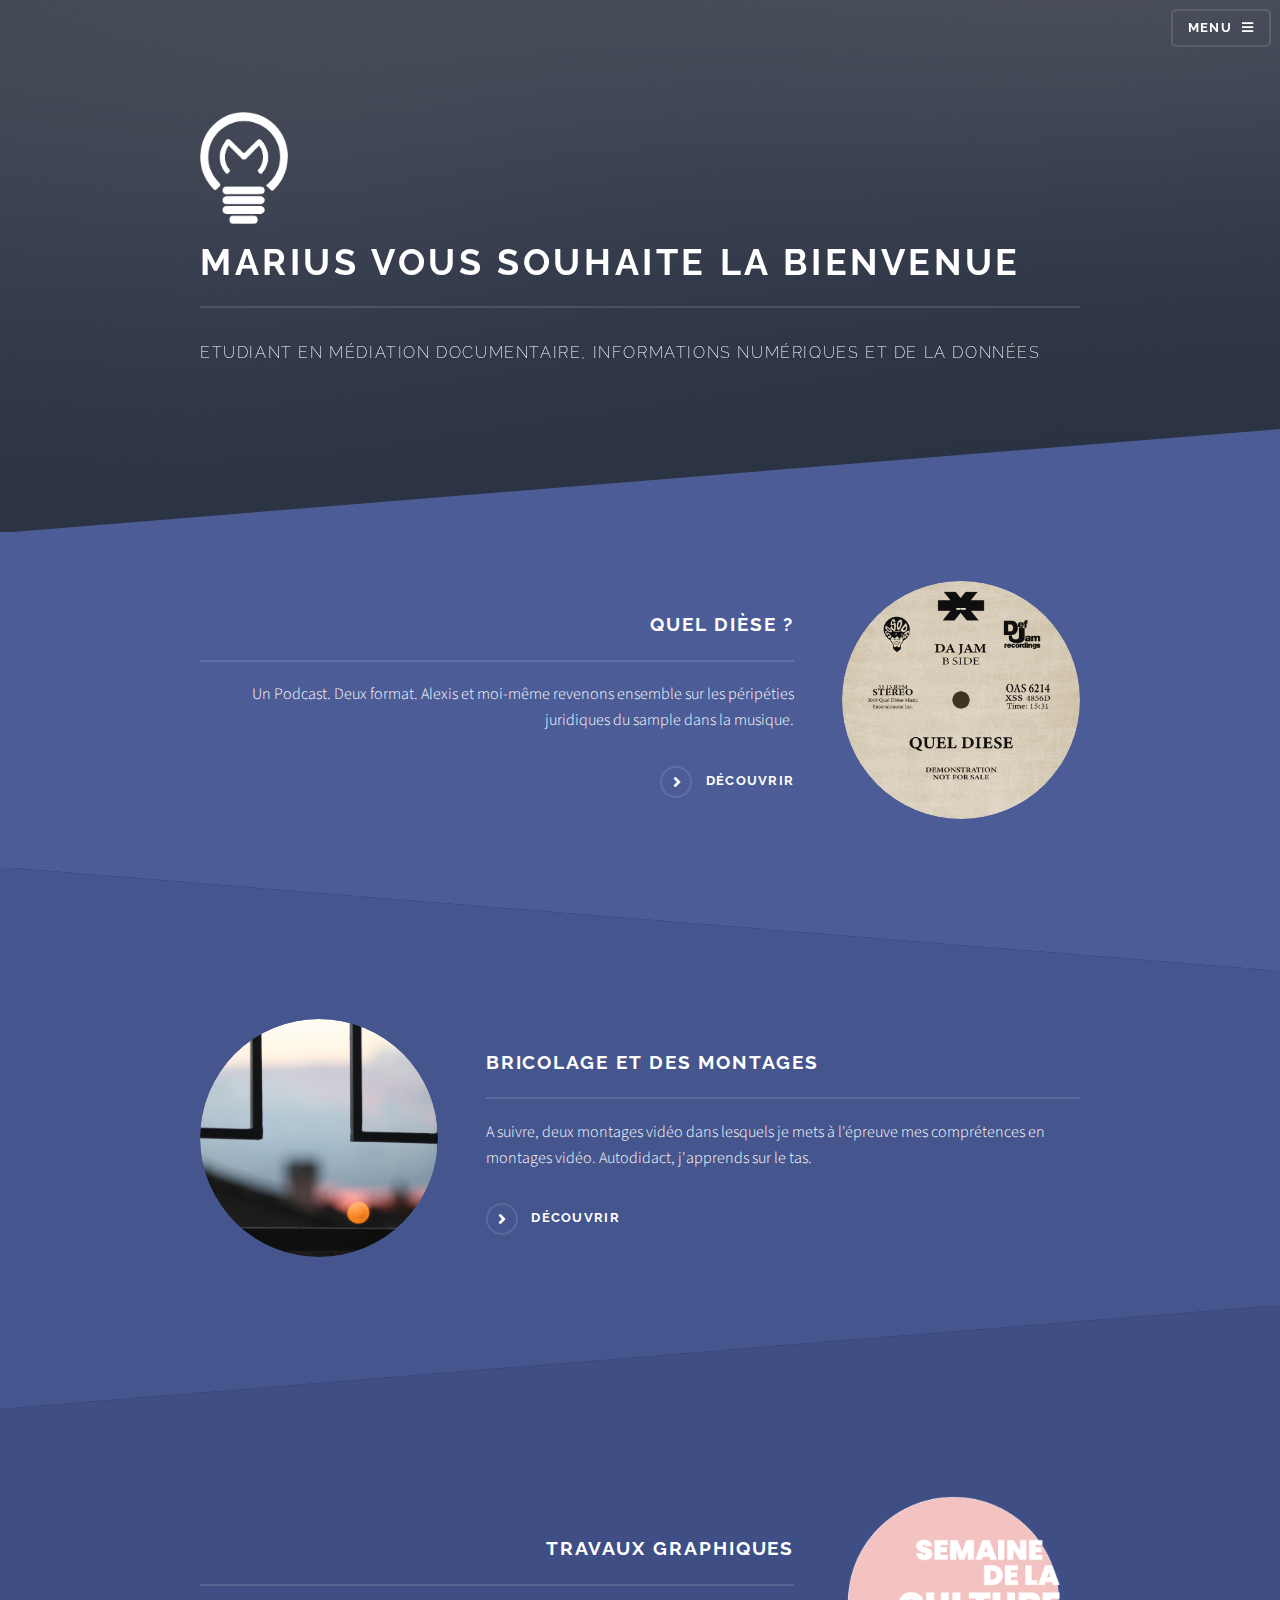
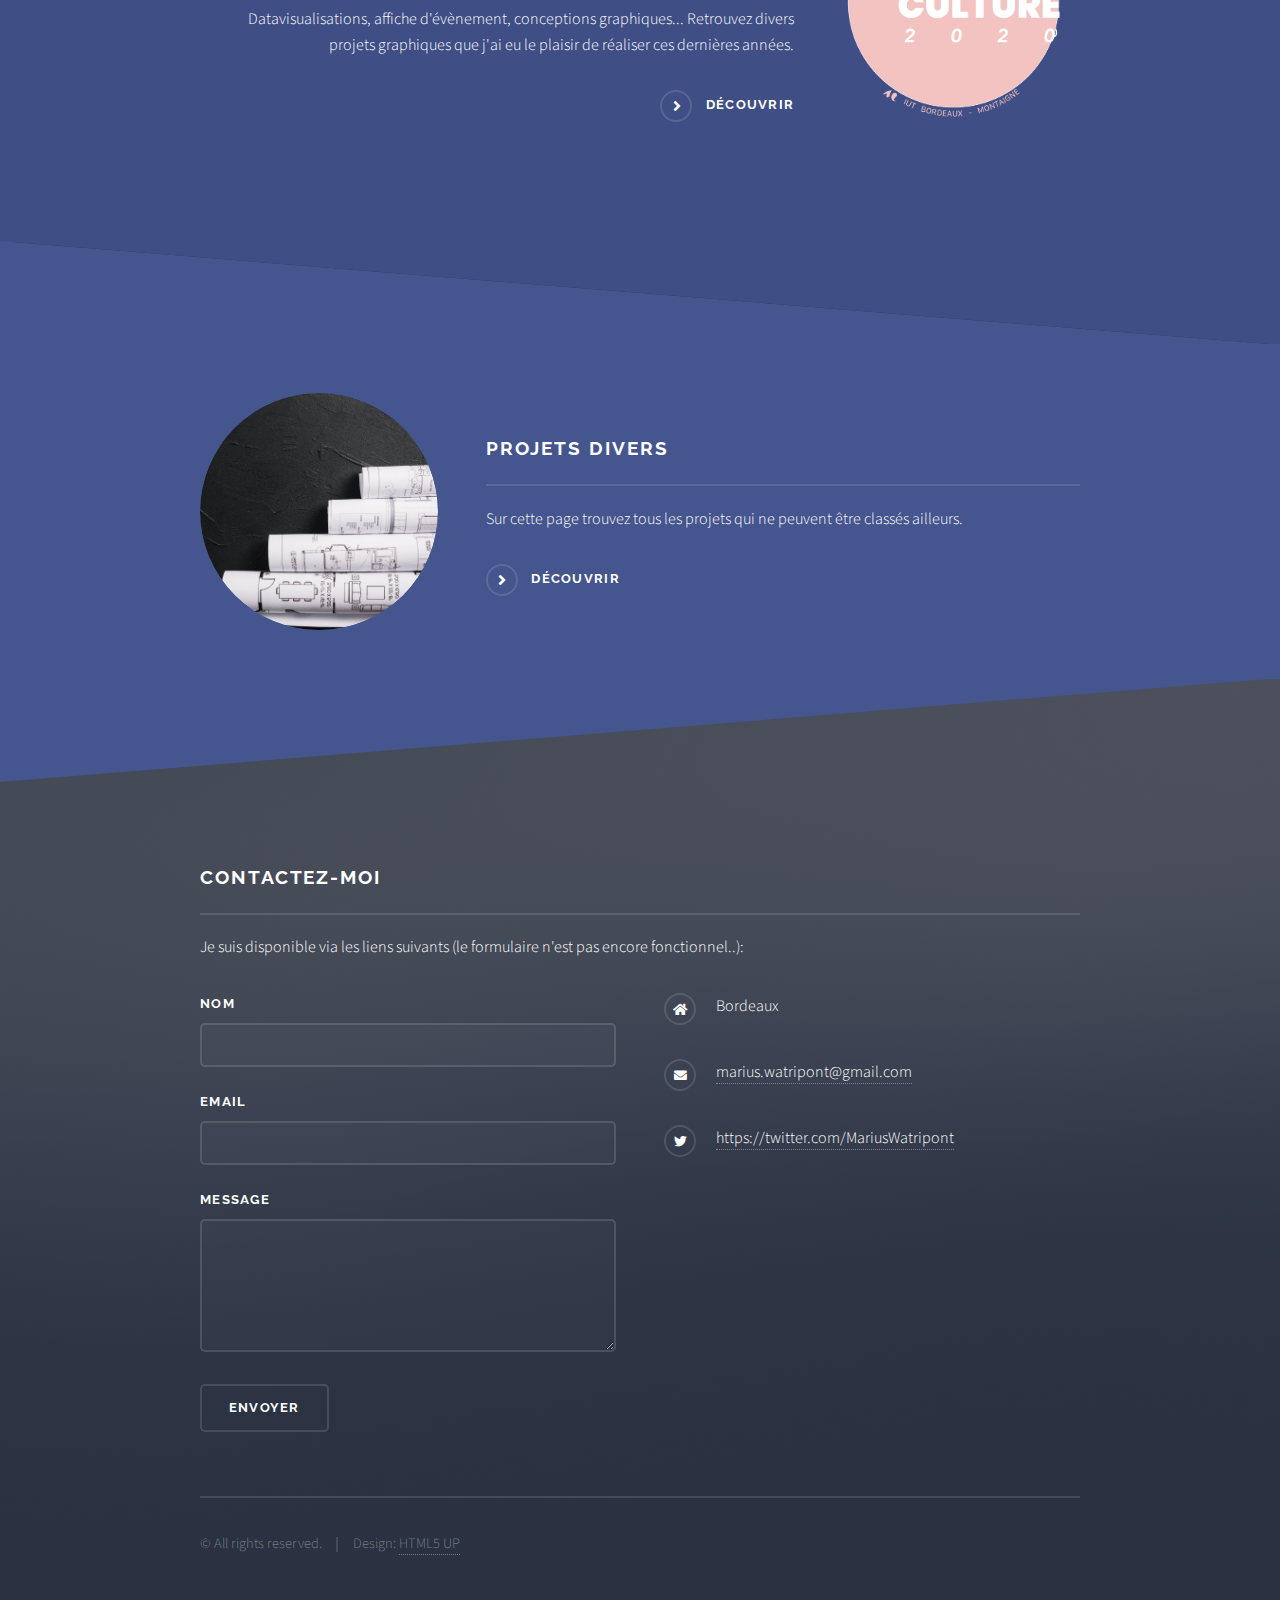
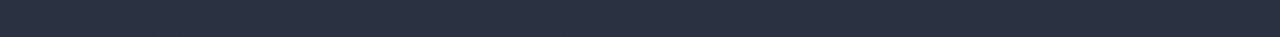
<file: index.html>
<!DOCTYPE HTML>
<!--
	Solid State by HTML5 UP
	html5up.net | @ajlkn
	Free for personal and commercial use under the CCA 3.0 license (html5up.net/license)
-->
<html>
	<head>
		<title>Marius Watripont</title>
		<meta charset="utf-8" />
		<meta name="viewport" content="width=device-width, initial-scale=1, user-scalable=no" />
		<link rel="stylesheet" href="assets/css/main.css" />
		<noscript><link rel="stylesheet" href="assets/css/noscript.css" /></noscript>
	</head>
	<body class="is-preload">

		<!-- Page Wrapper -->
			<div id="page-wrapper">

				<!-- Header -->
					<header id="header" class="alt">
						<h1><a href="index.html">MW</a></h1>
						<nav>
							<a href="#menu">Menu</a>
						</nav>
					</header>

				<!-- Menu -->
					<nav id="menu">
						<div class="inner">
							<h2>Menu</h2>
							<ul class="links">
								<li><a href="index.html">Accueil</a></li>
								<li><a href="queldièse.html">Quel Dièse</a></li>
								<li><a href="montages.html">Bricolage et des montages</a></li>
								<li><a href="graphisme.html">Travaux Graphiques</a></li>
								<li><a href="autres.html">Autres travaux</a></li>
							</ul>
							<a href="#" class="close">Close</a>
						</div>
					</nav>

				<!-- Banner -->
					<section id="banner">
						<div class="inner">
							<img src="images/lpmind.png" alt="logo de la LP MIND" width="10%" height="10%" />
							<h2>Marius vous souhaite la bienvenue</h2>
							<p>Etudiant en médiation documentaire, informations numériques et de la données</a></p>
						</div>
					</section>

				<!-- Wrapper -->
					<section id="wrapper">

						<!-- One -->
							<section id="one" class="wrapper spotlight style1">
								<div class="inner">
									<a href="queldièse.html" class="image"><img src="images/queldiese.jpg" alt="logo de l'emmissions Quel Dièse" /></a>
									<div class="content">
										<h2 class="major">Quel Dièse ?</h2>
										<p>Un Podcast. Deux format. Alexis et moi-même revenons ensemble sur les péripéties juridiques du sample dans la musique. </p>
										<a href="queldièse.html" class="special">Découvrir</a>
									</div>
								</div>
							</section>

						<!-- Two -->
							<section id="two" class="wrapper alt spotlight style2">
								<div class="inner">
									<a href="montages.html" class="image"><img src="images/pic02.jpg" alt="" /></a>
									<div class="content">
										<h2 class="major">Bricolage et des montages</h2>
										<p>A suivre, deux montages vidéo dans lesquels je mets à l'épreuve mes comprétences en montages vidéo. Autodidact, j'apprends sur le tas.</p>
										<a href="montages.html" class="special">Découvrir</a>
									</div>
								</div>
							</section>

						<!-- Three -->
							<section id="three" class="wrapper spotlight style3">
								<div class="inner">
									<a href="graphisme.html" class="image"><img src="images/pic03.jpg" alt="" /></a>
									<div class="content">
										<h2 class="major">Travaux graphiques</h2>
										<p>Datavisualisations, affiche d'évènement, conceptions graphiques... Retrouvez divers projets graphiques que j'ai eu le plaisir de réaliser ces dernières années.</p>
										<a href="graphisme.html" class="special">Découvrir</a>
									</div>
								</div>
							</section>

							<!-- four -->
								<section id="two" class="wrapper alt spotlight style2">
									<div class="inner">
										<a href="autres.html" class="image"><img src="images/pic04.jpg" alt="" /></a>
										<div class="content">
											<h2 class="major">Projets divers</h2>
											<p>Sur cette page trouvez tous les projets qui ne peuvent être classés ailleurs.</p>
											<a href="autres.html" class="special">Découvrir</a>
										</div>
									</div>
								</section>


				<!-- Footer -->
					<section id="footer">
						<div class="inner">
							<h2 class="major">Contactez-moi</h2>
							<p>Je suis disponible via les liens suivants (le formulaire n'est pas encore fonctionnel..): </p>
							<form method="post" action="#">
								<div class="fields">
									<div class="field">
										<label for="name">Nom</label>
										<input type="text" name="name" id="name" />
									</div>
									<div class="field">
										<label for="email">Email</label>
										<input type="email" name="email" id="email" />
									</div>
									<div class="field">
										<label for="message">Message</label>
										<textarea name="message" id="message" rows="4"></textarea>
									</div>
								</div>
								<ul class="actions">
									<li><input type="submit" value="Envoyer" /></li>
								</ul>
							</form>
							<ul class="contact">
								<li class="icon solid fa-home">
								Bordeaux
								</li>

								<li class="icon solid fa-envelope"><a href="mailto:marius.watripont@gmail.com">marius.watripont@gmail.com</a></li>
								<li class="icon brands fa-twitter"><a href="https://twitter.com/MariusWatripont">https://twitter.com/MariusWatripont</a></li>

							</ul>
							<ul class="copyright">
								<li>&copy; All rights reserved.</li><li>Design: <a href="http://html5up.net">HTML5 UP</a></li>
							</ul>
						</div>
					</section>

			</div>

		<!-- Scripts -->
			<script src="assets/js/jquery.min.js"></script>
			<script src="assets/js/jquery.scrollex.min.js"></script>
			<script src="assets/js/browser.min.js"></script>
			<script src="assets/js/breakpoints.min.js"></script>
			<script src="assets/js/util.js"></script>
			<script src="assets/js/main.js"></script>

	</body>
</html>
</file>
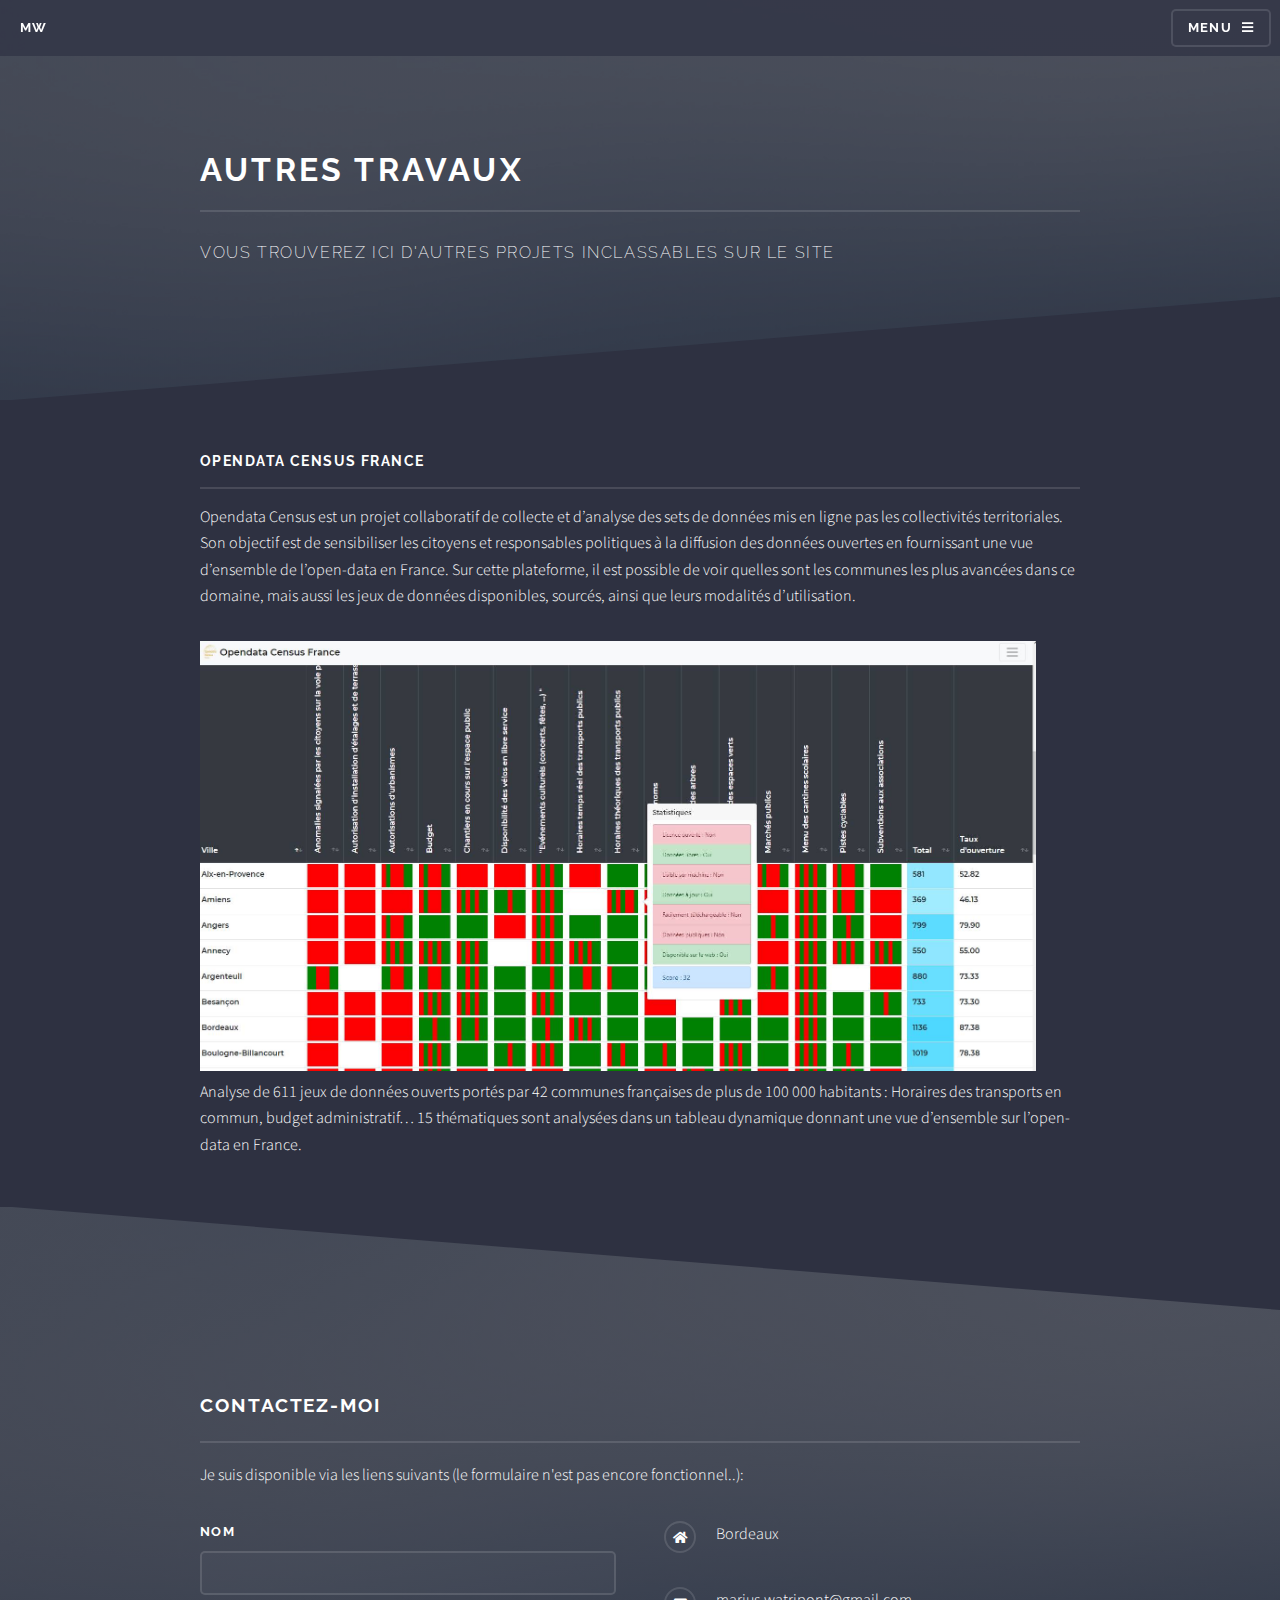
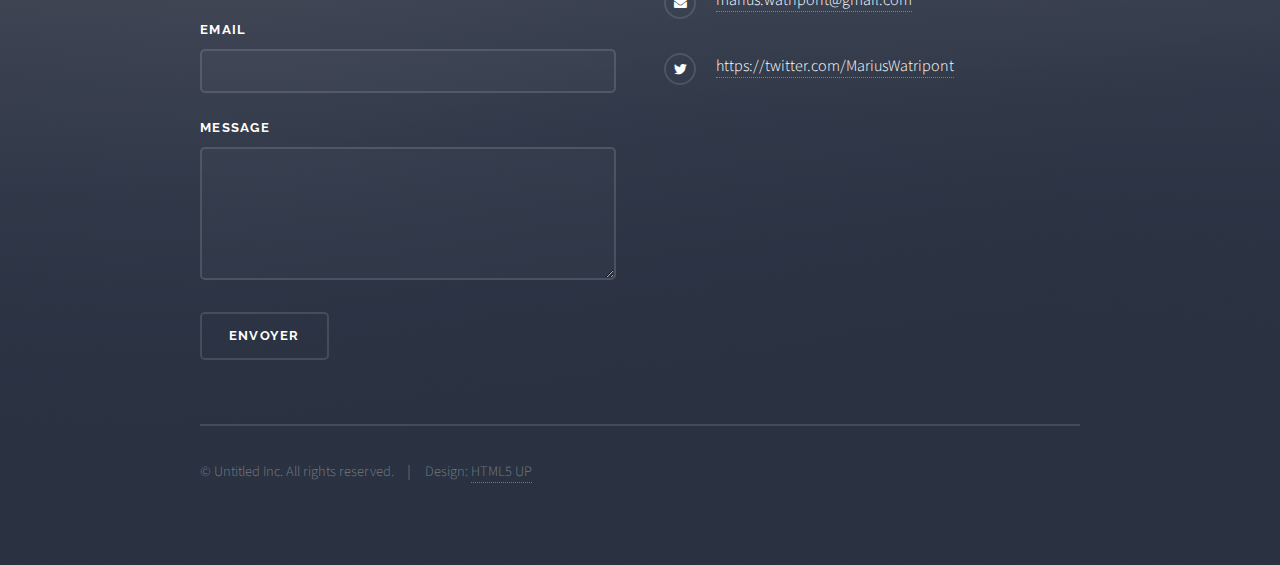
<file: autres.html>
<!DOCTYPE HTML>
<!--
	Solid State by HTML5 UP
	html5up.net | @ajlkn
	Free for personal and commercial use under the CCA 3.0 license (html5up.net/license)
-->
<html>
	<head>
		<title>Autres travaux</title>
		<meta charset="utf-8" />
		<meta name="viewport" content="width=device-width, initial-scale=1, user-scalable=no" />
		<link rel="stylesheet" href="assets/css/main.css" />
		<noscript><link rel="stylesheet" href="assets/css/noscript.css" /></noscript>
	</head>
	<body class="is-preload">

		<!-- Page Wrapper -->
			<div id="page-wrapper">

				<!-- Header -->
					<header id="header">
						<h1><a href="index.html">MW</a></h1>
						<nav>
							<a href="#menu">Menu</a>
						</nav>
					</header>

				<!-- Menu -->
					<nav id="menu">
						<div class="inner">
							<h2>Menu</h2>
							<ul class="links">
								<li><a href="index.html">Accueil</a></li>
								<li><a href="queldièse.html">Quel Dièse</a></li>
								<li><a href="montages.html">Bricolage et des montages</a></li>
								<li><a href="graphisme.html">Travaux Graphiques</a></li>
								<li><a href="autres.html">Autres travaux</a></li>
							</ul>
							<a href="#" class="close">Close</a>
						</div>
					</nav>

				<!-- Wrapper -->
					<section id="wrapper">
						<header>
							<div class="inner">
								<h2>Autres travaux</h2>
								<p>Vous trouverez ici d'autres projets inclassables sur le site</p>
							</div>
						</header>

						<!-- Content -->
							<div class="wrapper">
								<div class="inner">

									<h3 class="major"><a href="https://dev.myllaume.fr/opendata_board/">Opendata Census France</a></h3>

									<p>Opendata Census est un projet collaboratif de collecte et d’analyse des sets de données mis en ligne pas les collectivités territoriales. Son objectif est de sensibiliser les citoyens et responsables politiques à la diffusion des données ouvertes en fournissant une vue d’ensemble de l’open-data en France. Sur cette plateforme, il est possible de voir quelles sont les communes les plus avancées dans ce domaine, mais aussi les jeux de données disponibles, sourcés, ainsi que leurs modalités d’utilisation.</p>
									<img src="images/datactiviste.jpg" width="95%" height="95%" />
									<p>Analyse de 611 jeux de données ouverts portés par 42 communes françaises de plus de 100 000 habitants : Horaires des transports en commun, budget administratif… 15 thématiques sont analysées dans un tableau dynamique donnant une vue d’ensemble sur l’open-data en France.</p>



								</div>
							</div>

					</section>

				<!-- Footer -->
				<section id="footer">
					<div class="inner">
						<h2 class="major">Contactez-moi</h2>
						<p>Je suis disponible via les liens suivants (le formulaire n'est pas encore fonctionnel..): </p>
						<form method="post" action="#">
							<div class="fields">
								<div class="field">
									<label for="name">Nom</label>
									<input type="text" name="name" id="name" />
								</div>
								<div class="field">
									<label for="email">Email</label>
									<input type="email" name="email" id="email" />
								</div>
								<div class="field">
									<label for="message">Message</label>
									<textarea name="message" id="message" rows="4"></textarea>
								</div>
							</div>
							<ul class="actions">
								<li><input type="submit" value="Envoyer" /></li>
							</ul>
						</form>
						<ul class="contact">
							<li class="icon solid fa-home">
							Bordeaux
							</li>

							<li class="icon solid fa-envelope"><a href="mailto:marius.watripont@gmail.com">marius.watripont@gmail.com</a></li>
							<li class="icon brands fa-twitter"><a href="https://twitter.com/MariusWatripont">https://twitter.com/MariusWatripont</a></li>

						</ul>
							<ul class="copyright">
								<li>&copy; Untitled Inc. All rights reserved.</li><li>Design: <a href="http://html5up.net">HTML5 UP</a></li>
							</ul>
						</div>
					</section>

			</div>

		<!-- Scripts -->
			<script src="assets/js/jquery.min.js"></script>
			<script src="assets/js/jquery.scrollex.min.js"></script>
			<script src="assets/js/browser.min.js"></script>
			<script src="assets/js/breakpoints.min.js"></script>
			<script src="assets/js/util.js"></script>
			<script src="assets/js/main.js"></script>

	</body>
</html>
</file>
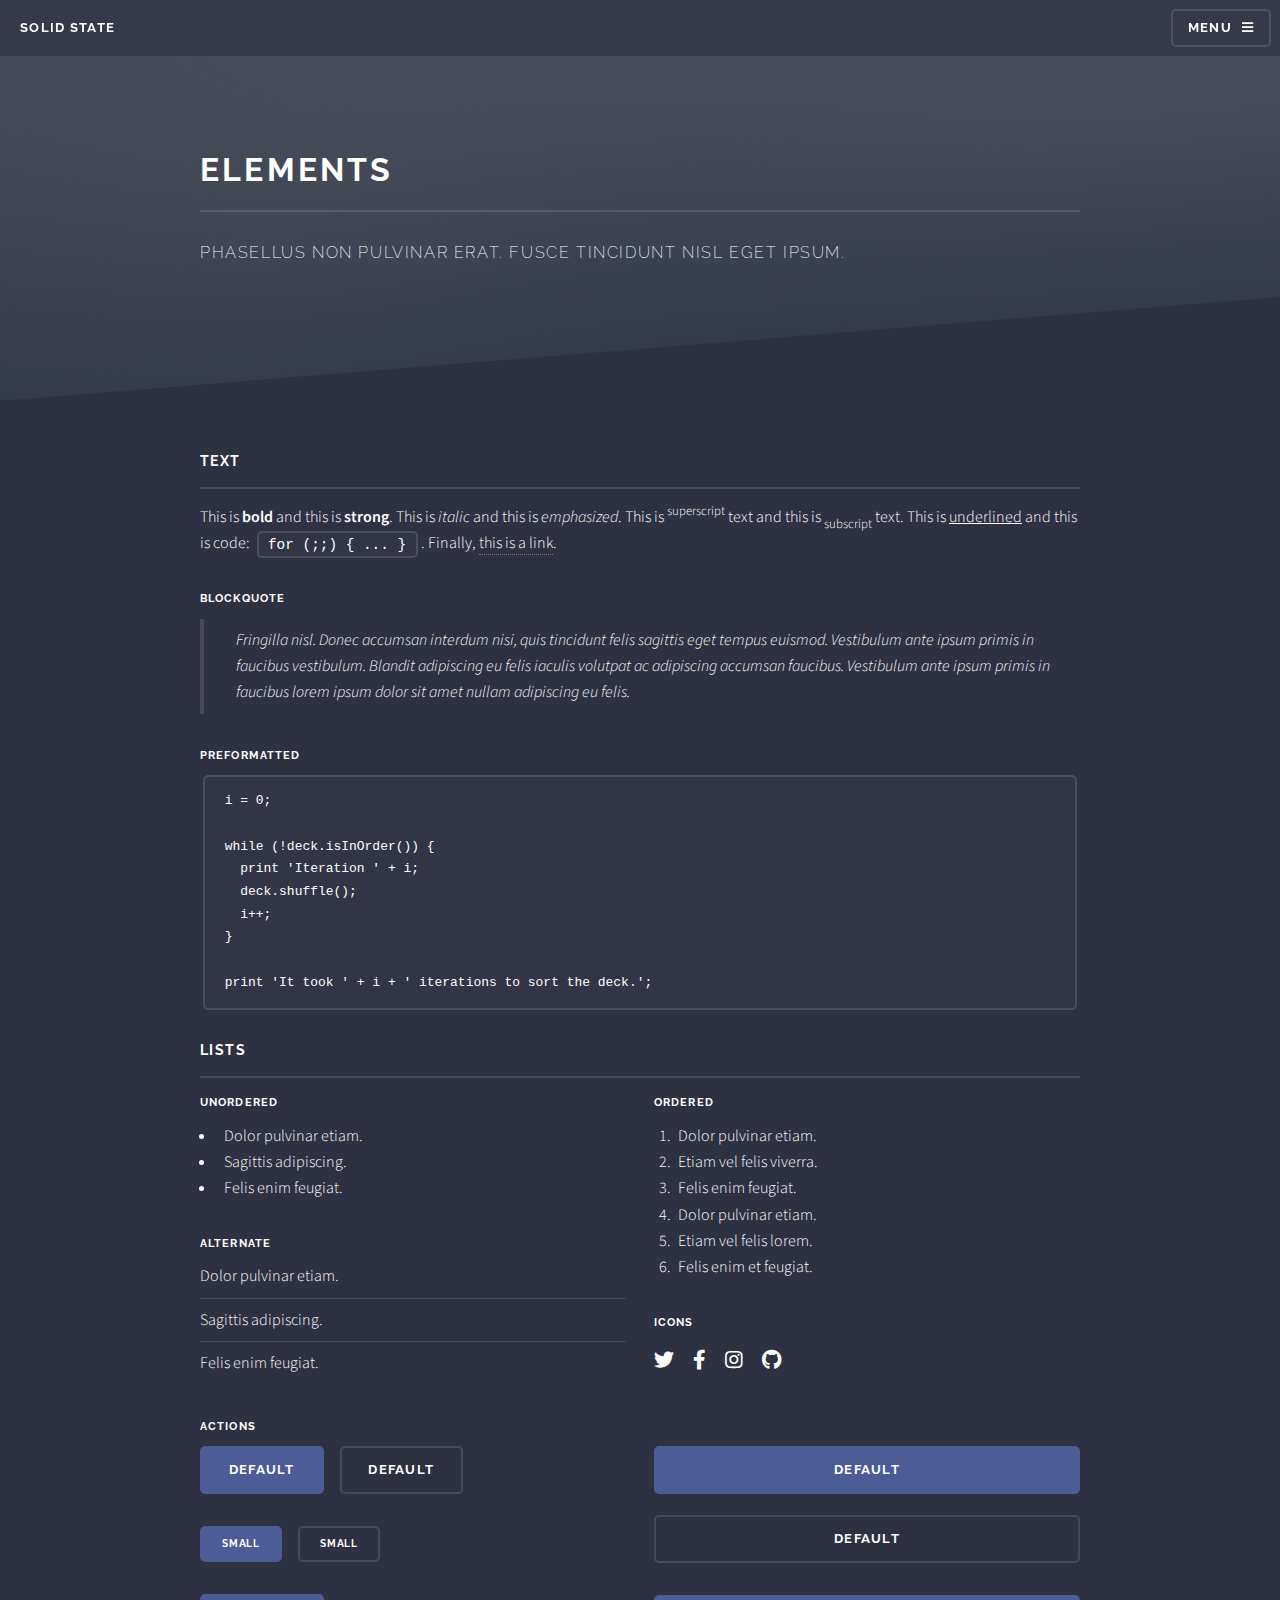
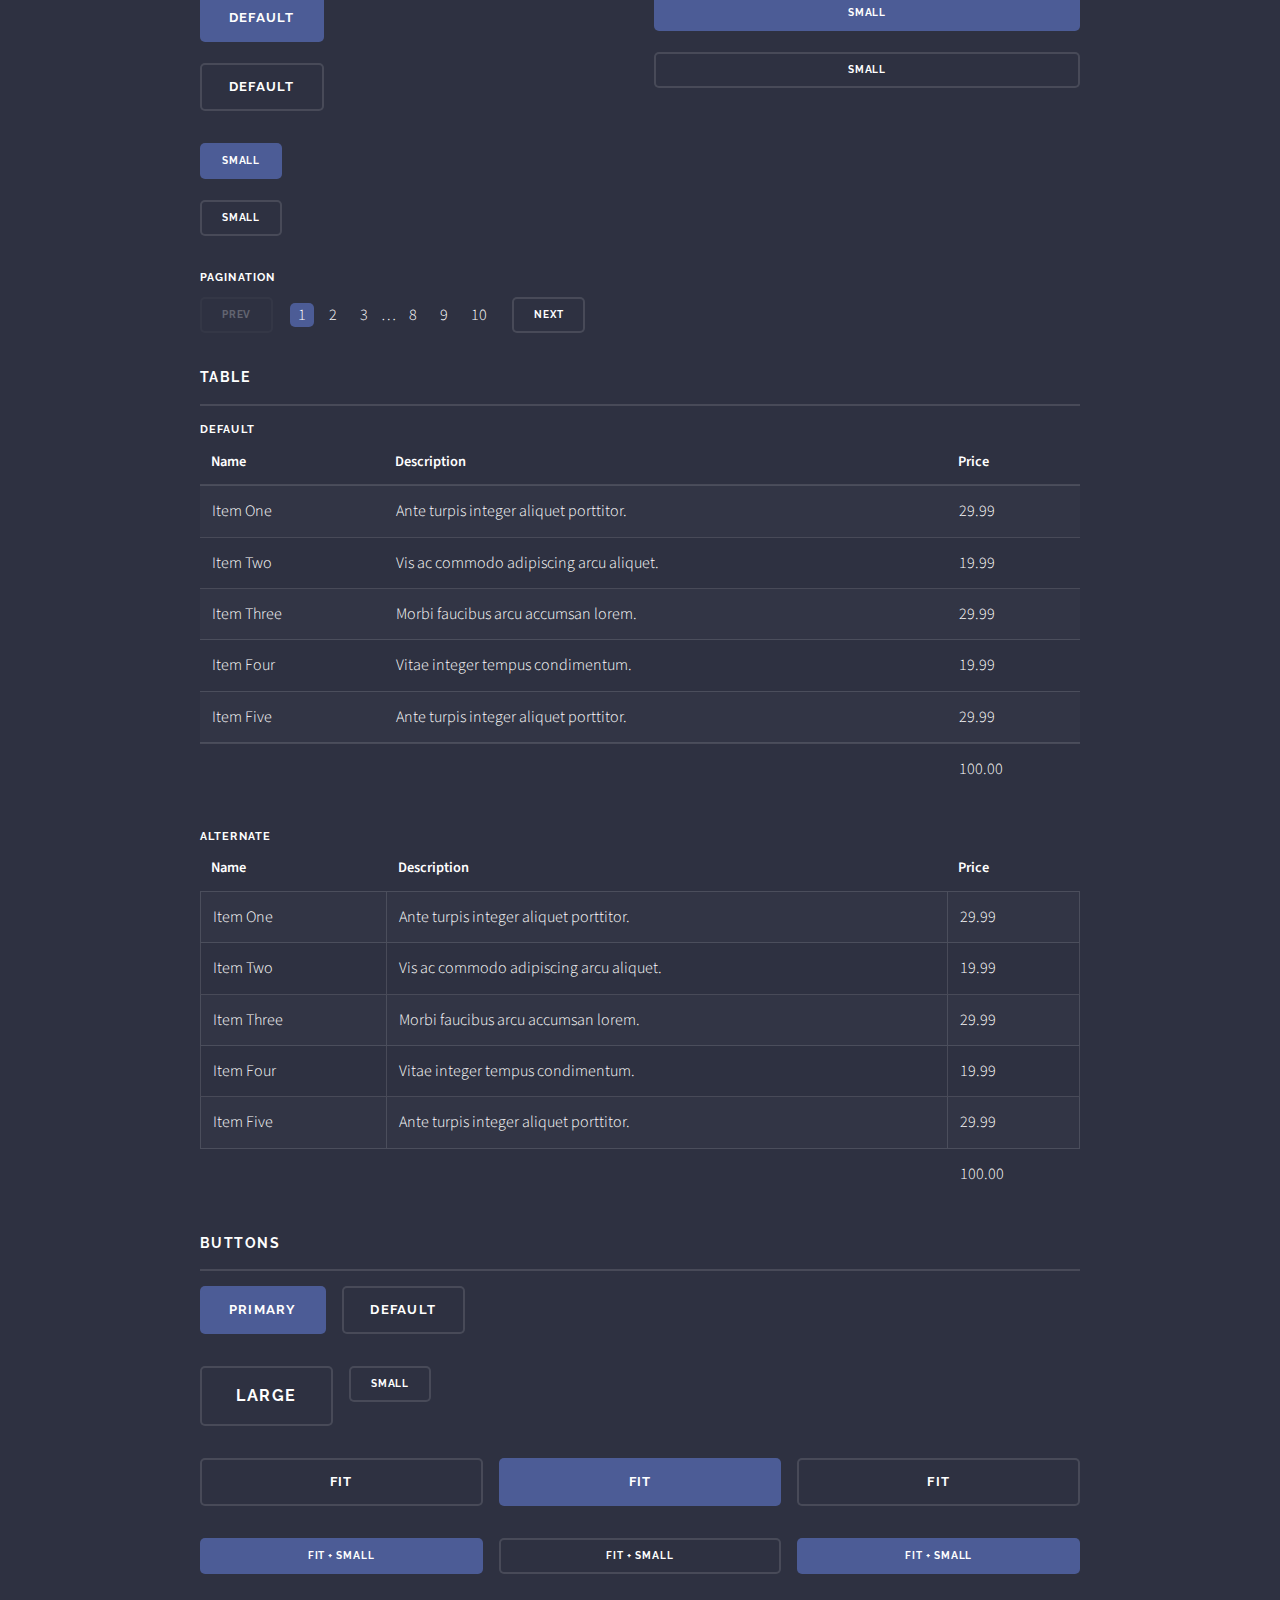
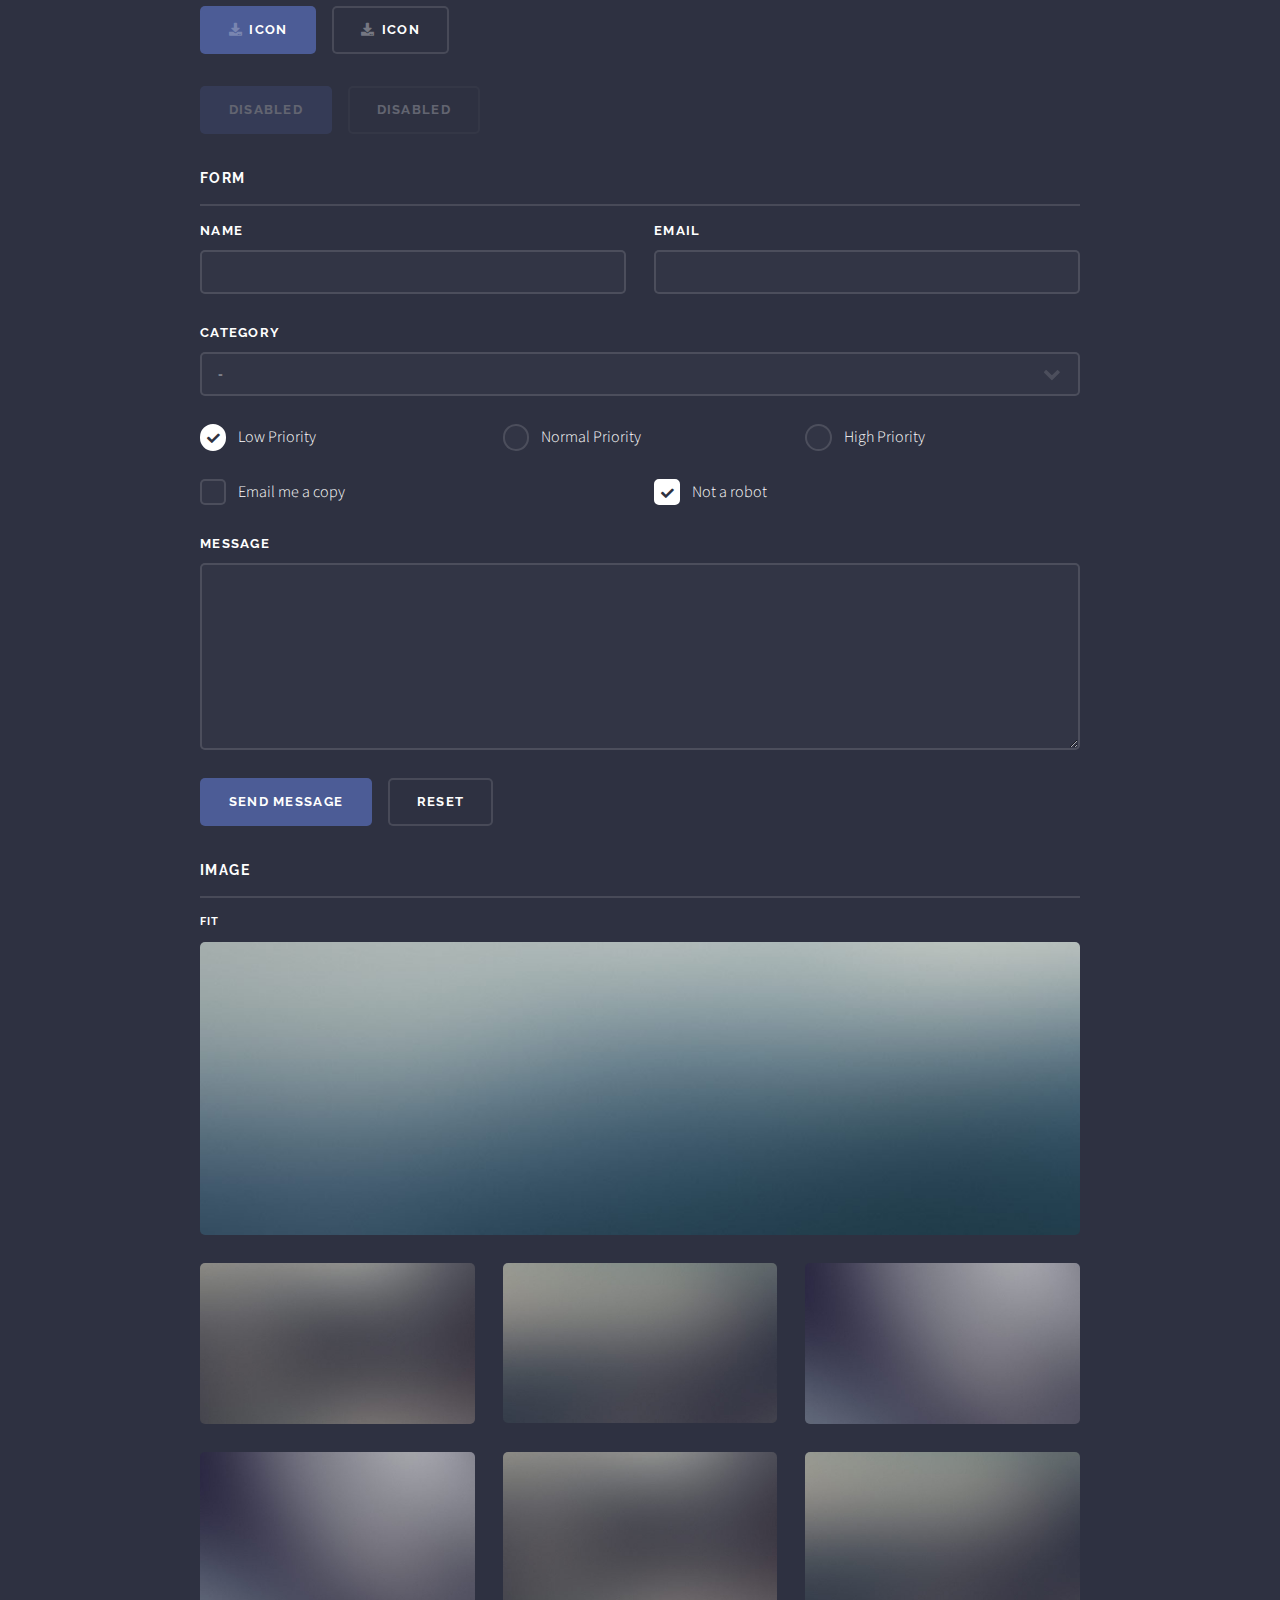
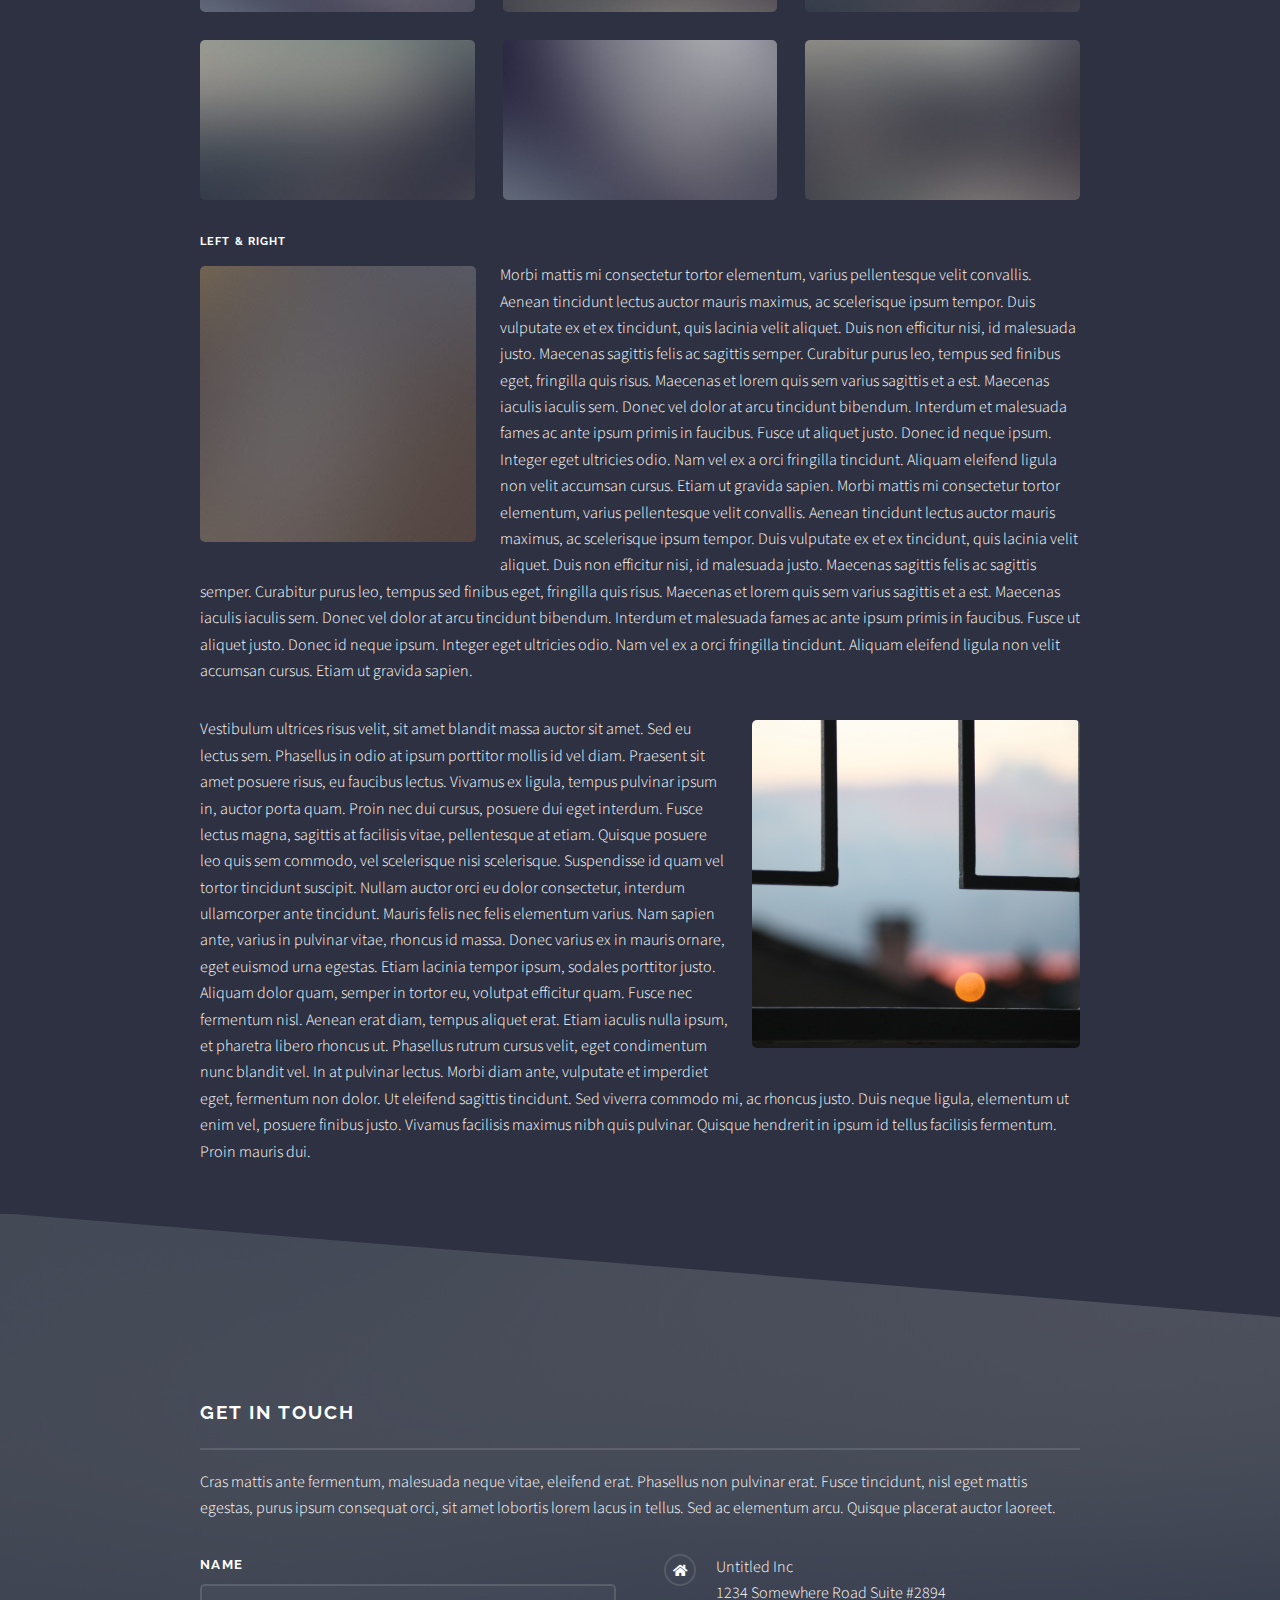
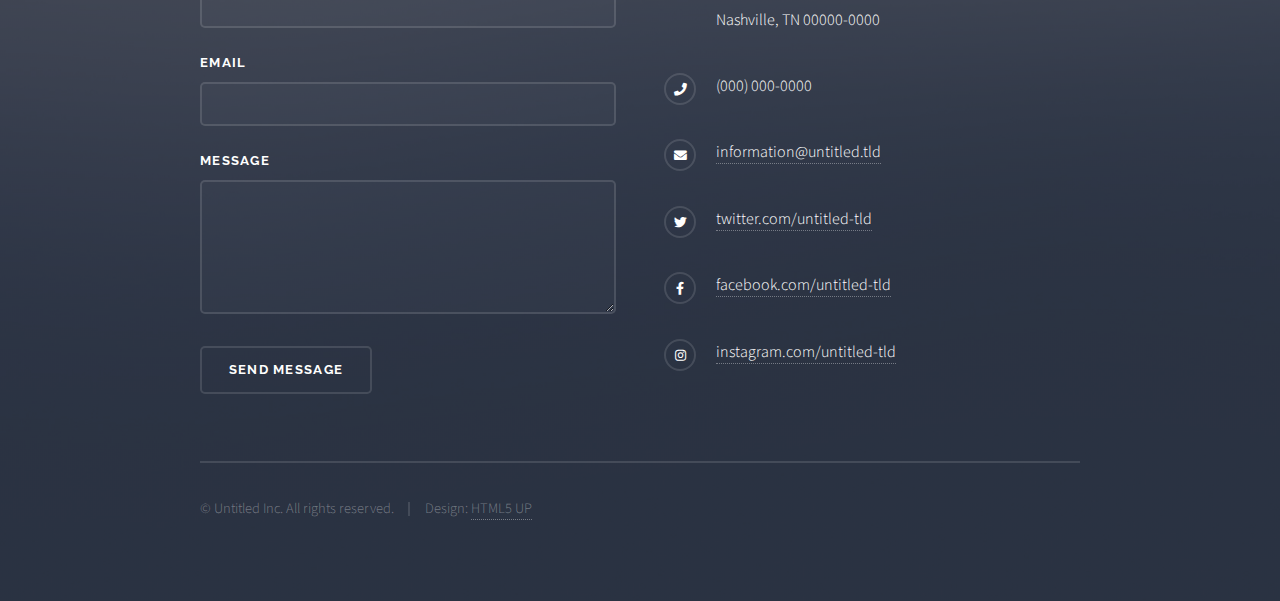
<file: elements.html>
<!DOCTYPE HTML>
<!--
	Solid State by HTML5 UP
	html5up.net | @ajlkn
	Free for personal and commercial use under the CCA 3.0 license (html5up.net/license)
-->
<html>
	<head>
		<title>Elements - Solid State by HTML5 UP</title>
		<meta charset="utf-8" />
		<meta name="viewport" content="width=device-width, initial-scale=1, user-scalable=no" />
		<link rel="stylesheet" href="assets/css/main.css" />
		<noscript><link rel="stylesheet" href="assets/css/noscript.css" /></noscript>
	</head>
	<body class="is-preload">

		<!-- Page Wrapper -->
			<div id="page-wrapper">

				<!-- Header -->
					<header id="header">
						<h1><a href="index.html">Solid State</a></h1>
						<nav>
							<a href="#menu">Menu</a>
						</nav>
					</header>

				<!-- Menu -->
					<nav id="menu">
						<div class="inner">
							<h2>Menu</h2>
							<ul class="links">
								<li><a href="index.html">Home</a></li>
								<li><a href="generic.html">Generic</a></li>
								<li><a href="elements.html">Elements</a></li>
								<li><a href="#">Log In</a></li>
								<li><a href="#">Sign Up</a></li>
							</ul>
							<a href="#" class="close">Close</a>
						</div>
					</nav>

				<!-- Wrapper -->
					<section id="wrapper">
						<header>
							<div class="inner">
								<h2>Elements</h2>
								<p>Phasellus non pulvinar erat. Fusce tincidunt nisl eget ipsum.</p>
							</div>
						</header>

						<!-- Content -->
							<div class="wrapper">
								<div class="inner">

									<section>
										<h3 class="major">Text</h3>
										<p>This is <b>bold</b> and this is <strong>strong</strong>. This is <i>italic</i> and this is <em>emphasized</em>.
										This is <sup>superscript</sup> text and this is <sub>subscript</sub> text.
										This is <u>underlined</u> and this is code: <code>for (;;) { ... }</code>. Finally, <a href="#">this is a link</a>.</p>
										<h4>Blockquote</h4>
										<blockquote>Fringilla nisl. Donec accumsan interdum nisi, quis tincidunt felis sagittis eget tempus euismod. Vestibulum ante ipsum primis in faucibus vestibulum. Blandit adipiscing eu felis iaculis volutpat ac adipiscing accumsan faucibus. Vestibulum ante ipsum primis in faucibus lorem ipsum dolor sit amet nullam adipiscing eu felis.</blockquote>
										<h4>Preformatted</h4>
										<pre><code>i = 0;

while (!deck.isInOrder()) {
  print 'Iteration ' + i;
  deck.shuffle();
  i++;
}

print 'It took ' + i + ' iterations to sort the deck.';</code></pre>
									</section>

									<section>
										<h3 class="major">Lists</h3>
										<div class="row">
											<div class="col-6 col-12-medium">
												<h4>Unordered</h4>
												<ul>
													<li>Dolor pulvinar etiam.</li>
													<li>Sagittis adipiscing.</li>
													<li>Felis enim feugiat.</li>
												</ul>
												<h4>Alternate</h4>
												<ul class="alt">
													<li>Dolor pulvinar etiam.</li>
													<li>Sagittis adipiscing.</li>
													<li>Felis enim feugiat.</li>
												</ul>
											</div>
											<div class="col-6 col-12-medium">
												<h4>Ordered</h4>
												<ol>
													<li>Dolor pulvinar etiam.</li>
													<li>Etiam vel felis viverra.</li>
													<li>Felis enim feugiat.</li>
													<li>Dolor pulvinar etiam.</li>
													<li>Etiam vel felis lorem.</li>
													<li>Felis enim et feugiat.</li>
												</ol>
												<h4>Icons</h4>
												<ul class="icons">
													<li><a href="#" class="icon brands fa-twitter"><span class="label">Twitter</span></a></li>
													<li><a href="#" class="icon brands fa-facebook-f"><span class="label">Facebook</span></a></li>
													<li><a href="#" class="icon brands fa-instagram"><span class="label">Instagram</span></a></li>
													<li><a href="#" class="icon brands fa-github"><span class="label">Github</span></a></li>
												</ul>
											</div>
										</div>
										<h4>Actions</h4>
										<div class="row">
											<div class="col-6 col-12-medium">
												<ul class="actions">
													<li><a href="#" class="button primary">Default</a></li>
													<li><a href="#" class="button">Default</a></li>
												</ul>
												<ul class="actions small">
													<li><a href="#" class="button primary small">Small</a></li>
													<li><a href="#" class="button small">Small</a></li>
												</ul>
												<ul class="actions stacked">
													<li><a href="#" class="button primary">Default</a></li>
													<li><a href="#" class="button">Default</a></li>
												</ul>
												<ul class="actions stacked small">
													<li><a href="#" class="button primary small">Small</a></li>
													<li><a href="#" class="button small">Small</a></li>
												</ul>
											</div>
											<div class="col-6 col-12-medium">
												<ul class="actions stacked">
													<li><a href="#" class="button primary fit">Default</a></li>
													<li><a href="#" class="button fit">Default</a></li>
												</ul>
												<ul class="actions stacked small">
													<li><a href="#" class="button primary small fit">Small</a></li>
													<li><a href="#" class="button small fit">Small</a></li>
												</ul>
											</div>
										</div>
										<h4>Pagination</h4>
										<ul class="pagination">
											<li><span class="button small disabled">Prev</span></li>
											<li><a href="#" class="page active">1</a></li>
											<li><a href="#" class="page">2</a></li>
											<li><a href="#" class="page">3</a></li>
											<li><span>&hellip;</span></li>
											<li><a href="#" class="page">8</a></li>
											<li><a href="#" class="page">9</a></li>
											<li><a href="#" class="page">10</a></li>
											<li><a href="#" class="button small">Next</a></li>
										</ul>
									</section>

									<section>
										<h3 class="major">Table</h3>
										<h4>Default</h4>
										<div class="table-wrapper">
											<table>
												<thead>
													<tr>
														<th>Name</th>
														<th>Description</th>
														<th>Price</th>
													</tr>
												</thead>
												<tbody>
													<tr>
														<td>Item One</td>
														<td>Ante turpis integer aliquet porttitor.</td>
														<td>29.99</td>
													</tr>
													<tr>
														<td>Item Two</td>
														<td>Vis ac commodo adipiscing arcu aliquet.</td>
														<td>19.99</td>
													</tr>
													<tr>
														<td>Item Three</td>
														<td> Morbi faucibus arcu accumsan lorem.</td>
														<td>29.99</td>
													</tr>
													<tr>
														<td>Item Four</td>
														<td>Vitae integer tempus condimentum.</td>
														<td>19.99</td>
													</tr>
													<tr>
														<td>Item Five</td>
														<td>Ante turpis integer aliquet porttitor.</td>
														<td>29.99</td>
													</tr>
												</tbody>
												<tfoot>
													<tr>
														<td colspan="2"></td>
														<td>100.00</td>
													</tr>
												</tfoot>
											</table>
										</div>

										<h4>Alternate</h4>
										<div class="table-wrapper">
											<table class="alt">
												<thead>
													<tr>
														<th>Name</th>
														<th>Description</th>
														<th>Price</th>
													</tr>
												</thead>
												<tbody>
													<tr>
														<td>Item One</td>
														<td>Ante turpis integer aliquet porttitor.</td>
														<td>29.99</td>
													</tr>
													<tr>
														<td>Item Two</td>
														<td>Vis ac commodo adipiscing arcu aliquet.</td>
														<td>19.99</td>
													</tr>
													<tr>
														<td>Item Three</td>
														<td> Morbi faucibus arcu accumsan lorem.</td>
														<td>29.99</td>
													</tr>
													<tr>
														<td>Item Four</td>
														<td>Vitae integer tempus condimentum.</td>
														<td>19.99</td>
													</tr>
													<tr>
														<td>Item Five</td>
														<td>Ante turpis integer aliquet porttitor.</td>
														<td>29.99</td>
													</tr>
												</tbody>
												<tfoot>
													<tr>
														<td colspan="2"></td>
														<td>100.00</td>
													</tr>
												</tfoot>
											</table>
										</div>
									</section>

									<section>
										<h3 class="major">Buttons</h3>
										<ul class="actions">
											<li><a href="#" class="button primary">Primary</a></li>
											<li><a href="#" class="button">Default</a></li>
										</ul>
										<ul class="actions">
											<li><a href="#" class="button large">Large</a></li>
											<li><a href="#" class="button small">Small</a></li>
										</ul>
										<ul class="actions fit">
											<li><a href="#" class="button fit">Fit</a></li>
											<li><a href="#" class="button primary fit">Fit</a></li>
											<li><a href="#" class="button fit">Fit</a></li>
										</ul>
										<ul class="actions fit small">
											<li><a href="#" class="button primary fit small">Fit + Small</a></li>
											<li><a href="#" class="button fit small">Fit + Small</a></li>
											<li><a href="#" class="button primary fit small">Fit + Small</a></li>
										</ul>
										<ul class="actions">
											<li><a href="#" class="button primary icon solid fa-download">Icon</a></li>
											<li><a href="#" class="button icon solid fa-download">Icon</a></li>
										</ul>
										<ul class="actions">
											<li><span class="button primary disabled">Disabled</span></li>
											<li><span class="button disabled">Disabled</span></li>
										</ul>
									</section>

									<section>
										<h3 class="major">Form</h3>
										<form method="post" action="#">
											<div class="row gtr-uniform">
												<div class="col-6 col-12-xsmall">
													<label for="demo-name">Name</label>
													<input type="text" name="demo-name" id="demo-name" value="" />
												</div>
												<div class="col-6 col-12-xsmall">
													<label for="demo-email">Email</label>
													<input type="email" name="demo-email" id="demo-email" value="" />
												</div>
												<div class="col-12">
													<label for="demo-category">Category</label>
													<select name="demo-category" id="demo-category">
														<option value="">-</option>
														<option value="1">Manufacturing</option>
														<option value="1">Shipping</option>
														<option value="1">Administration</option>
														<option value="1">Human Resources</option>
													</select>
												</div>
												<div class="col-4 col-12-small">
													<input type="radio" id="demo-priority-low" name="demo-priority" checked>
													<label for="demo-priority-low">Low Priority</label>
												</div>
												<div class="col-4 col-12-small">
													<input type="radio" id="demo-priority-normal" name="demo-priority">
													<label for="demo-priority-normal">Normal Priority</label>
												</div>
												<div class="col-4 col-12-small">
													<input type="radio" id="demo-priority-high" name="demo-priority">
													<label for="demo-priority-high">High Priority</label>
												</div>
												<div class="col-6 col-12-small">
													<input type="checkbox" id="demo-copy" name="demo-copy">
													<label for="demo-copy">Email me a copy</label>
												</div>
												<div class="col-6 col-12-small">
													<input type="checkbox" id="demo-human" name="demo-human" checked>
													<label for="demo-human">Not a robot</label>
												</div>
												<div class="col-12">
													<label for="demo-message">Message</label>
													<textarea name="demo-message" id="demo-message" rows="6"></textarea>
												</div>
												<div class="col-12">
													<ul class="actions">
														<li><input type="submit" value="Send Message" class="primary" /></li>
														<li><input type="reset" value="Reset" /></li>
													</ul>
												</div>
											</div>
										</form>
									</section>

									<section>
										<h3 class="major">Image</h3>
										<h4>Fit</h4>
										<div class="box alt">
											<div class="row gtr-uniform">
												<div class="col-12"><span class="image fit"><img src="images/pic08.jpg" alt="" /></span></div>
												<div class="col-4"><span class="image fit"><img src="images/pic05.jpg" alt="" /></span></div>
												<div class="col-4"><span class="image fit"><img src="images/pic06.jpg" alt="" /></span></div>
												<div class="col-4"><span class="image fit"><img src="images/pic07.jpg" alt="" /></span></div>
												<div class="col-4"><span class="image fit"><img src="images/pic07.jpg" alt="" /></span></div>
												<div class="col-4"><span class="image fit"><img src="images/pic05.jpg" alt="" /></span></div>
												<div class="col-4"><span class="image fit"><img src="images/pic06.jpg" alt="" /></span></div>
												<div class="col-4"><span class="image fit"><img src="images/pic06.jpg" alt="" /></span></div>
												<div class="col-4"><span class="image fit"><img src="images/pic07.jpg" alt="" /></span></div>
												<div class="col-4"><span class="image fit"><img src="images/pic05.jpg" alt="" /></span></div>
											</div>
										</div>
										<h4>Left &amp; Right</h4>
										<p><span class="image left"><img src="images/pic01.jpg" alt="" /></span>Morbi mattis mi consectetur tortor elementum, varius pellentesque velit convallis. Aenean tincidunt lectus auctor mauris maximus, ac scelerisque ipsum tempor. Duis vulputate ex et ex tincidunt, quis lacinia velit aliquet. Duis non efficitur nisi, id malesuada justo. Maecenas sagittis felis ac sagittis semper. Curabitur purus leo, tempus sed finibus eget, fringilla quis risus. Maecenas et lorem quis sem varius sagittis et a est. Maecenas iaculis iaculis sem. Donec vel dolor at arcu tincidunt bibendum. Interdum et malesuada fames ac ante ipsum primis in faucibus. Fusce ut aliquet justo. Donec id neque ipsum. Integer eget ultricies odio. Nam vel ex a orci fringilla tincidunt. Aliquam eleifend ligula non velit accumsan cursus. Etiam ut gravida sapien. Morbi mattis mi consectetur tortor elementum, varius pellentesque velit convallis. Aenean tincidunt lectus auctor mauris maximus, ac scelerisque ipsum tempor. Duis vulputate ex et ex tincidunt, quis lacinia velit aliquet. Duis non efficitur nisi, id malesuada justo. Maecenas sagittis felis ac sagittis semper. Curabitur purus leo, tempus sed finibus eget, fringilla quis risus. Maecenas et lorem quis sem varius sagittis et a est. Maecenas iaculis iaculis sem. Donec vel dolor at arcu tincidunt bibendum. Interdum et malesuada fames ac ante ipsum primis in faucibus. Fusce ut aliquet justo. Donec id neque ipsum. Integer eget ultricies odio. Nam vel ex a orci fringilla tincidunt. Aliquam eleifend ligula non velit accumsan cursus. Etiam ut gravida sapien.</p>
										<p><span class="image right"><img src="images/pic02.jpg" alt="" /></span>Vestibulum ultrices risus velit, sit amet blandit massa auctor sit amet. Sed eu lectus sem. Phasellus in odio at ipsum porttitor mollis id vel diam. Praesent sit amet posuere risus, eu faucibus lectus. Vivamus ex ligula, tempus pulvinar ipsum in, auctor porta quam. Proin nec dui cursus, posuere dui eget interdum. Fusce lectus magna, sagittis at facilisis vitae, pellentesque at etiam. Quisque posuere leo quis sem commodo, vel scelerisque nisi scelerisque. Suspendisse id quam vel tortor tincidunt suscipit. Nullam auctor orci eu dolor consectetur, interdum ullamcorper ante tincidunt. Mauris felis nec felis elementum varius. Nam sapien ante, varius in pulvinar vitae, rhoncus id massa. Donec varius ex in mauris ornare, eget euismod urna egestas. Etiam lacinia tempor ipsum, sodales porttitor justo. Aliquam dolor quam, semper in tortor eu, volutpat efficitur quam. Fusce nec fermentum nisl. Aenean erat diam, tempus aliquet erat. Etiam iaculis nulla ipsum, et pharetra libero rhoncus ut. Phasellus rutrum cursus velit, eget condimentum nunc blandit vel. In at pulvinar lectus. Morbi diam ante, vulputate et imperdiet eget, fermentum non dolor. Ut eleifend sagittis tincidunt. Sed viverra commodo mi, ac rhoncus justo. Duis neque ligula, elementum ut enim vel, posuere finibus justo. Vivamus facilisis maximus nibh quis pulvinar. Quisque hendrerit in ipsum id tellus facilisis fermentum. Proin mauris dui.</p>
									</section>

								</div>
							</div>

					</section>

				<!-- Footer -->
					<section id="footer">
						<div class="inner">
							<h2 class="major">Get in touch</h2>
							<p>Cras mattis ante fermentum, malesuada neque vitae, eleifend erat. Phasellus non pulvinar erat. Fusce tincidunt, nisl eget mattis egestas, purus ipsum consequat orci, sit amet lobortis lorem lacus in tellus. Sed ac elementum arcu. Quisque placerat auctor laoreet.</p>
							<form method="post" action="#">
								<div class="fields">
									<div class="field">
										<label for="name">Name</label>
										<input type="text" name="name" id="name" />
									</div>
									<div class="field">
										<label for="email">Email</label>
										<input type="email" name="email" id="email" />
									</div>
									<div class="field">
										<label for="message">Message</label>
										<textarea name="message" id="message" rows="4"></textarea>
									</div>
								</div>
								<ul class="actions">
									<li><input type="submit" value="Send Message" /></li>
								</ul>
							</form>
							<ul class="contact">
								<li class="icon solid fa-home">
									Untitled Inc<br />
									1234 Somewhere Road Suite #2894<br />
									Nashville, TN 00000-0000
								</li>
								<li class="icon solid fa-phone">(000) 000-0000</li>
								<li class="icon solid fa-envelope"><a href="#">information@untitled.tld</a></li>
								<li class="icon brands fa-twitter"><a href="#">twitter.com/untitled-tld</a></li>
								<li class="icon brands fa-facebook-f"><a href="#">facebook.com/untitled-tld</a></li>
								<li class="icon brands fa-instagram"><a href="#">instagram.com/untitled-tld</a></li>
							</ul>
							<ul class="copyright">
								<li>&copy; Untitled Inc. All rights reserved.</li><li>Design: <a href="http://html5up.net">HTML5 UP</a></li>
							</ul>
						</div>
					</section>

			</div>

		<!-- Scripts -->
			<script src="assets/js/jquery.min.js"></script>
			<script src="assets/js/jquery.scrollex.min.js"></script>
			<script src="assets/js/browser.min.js"></script>
			<script src="assets/js/breakpoints.min.js"></script>
			<script src="assets/js/util.js"></script>
			<script src="assets/js/main.js"></script>

	</body>
</html>
</file>
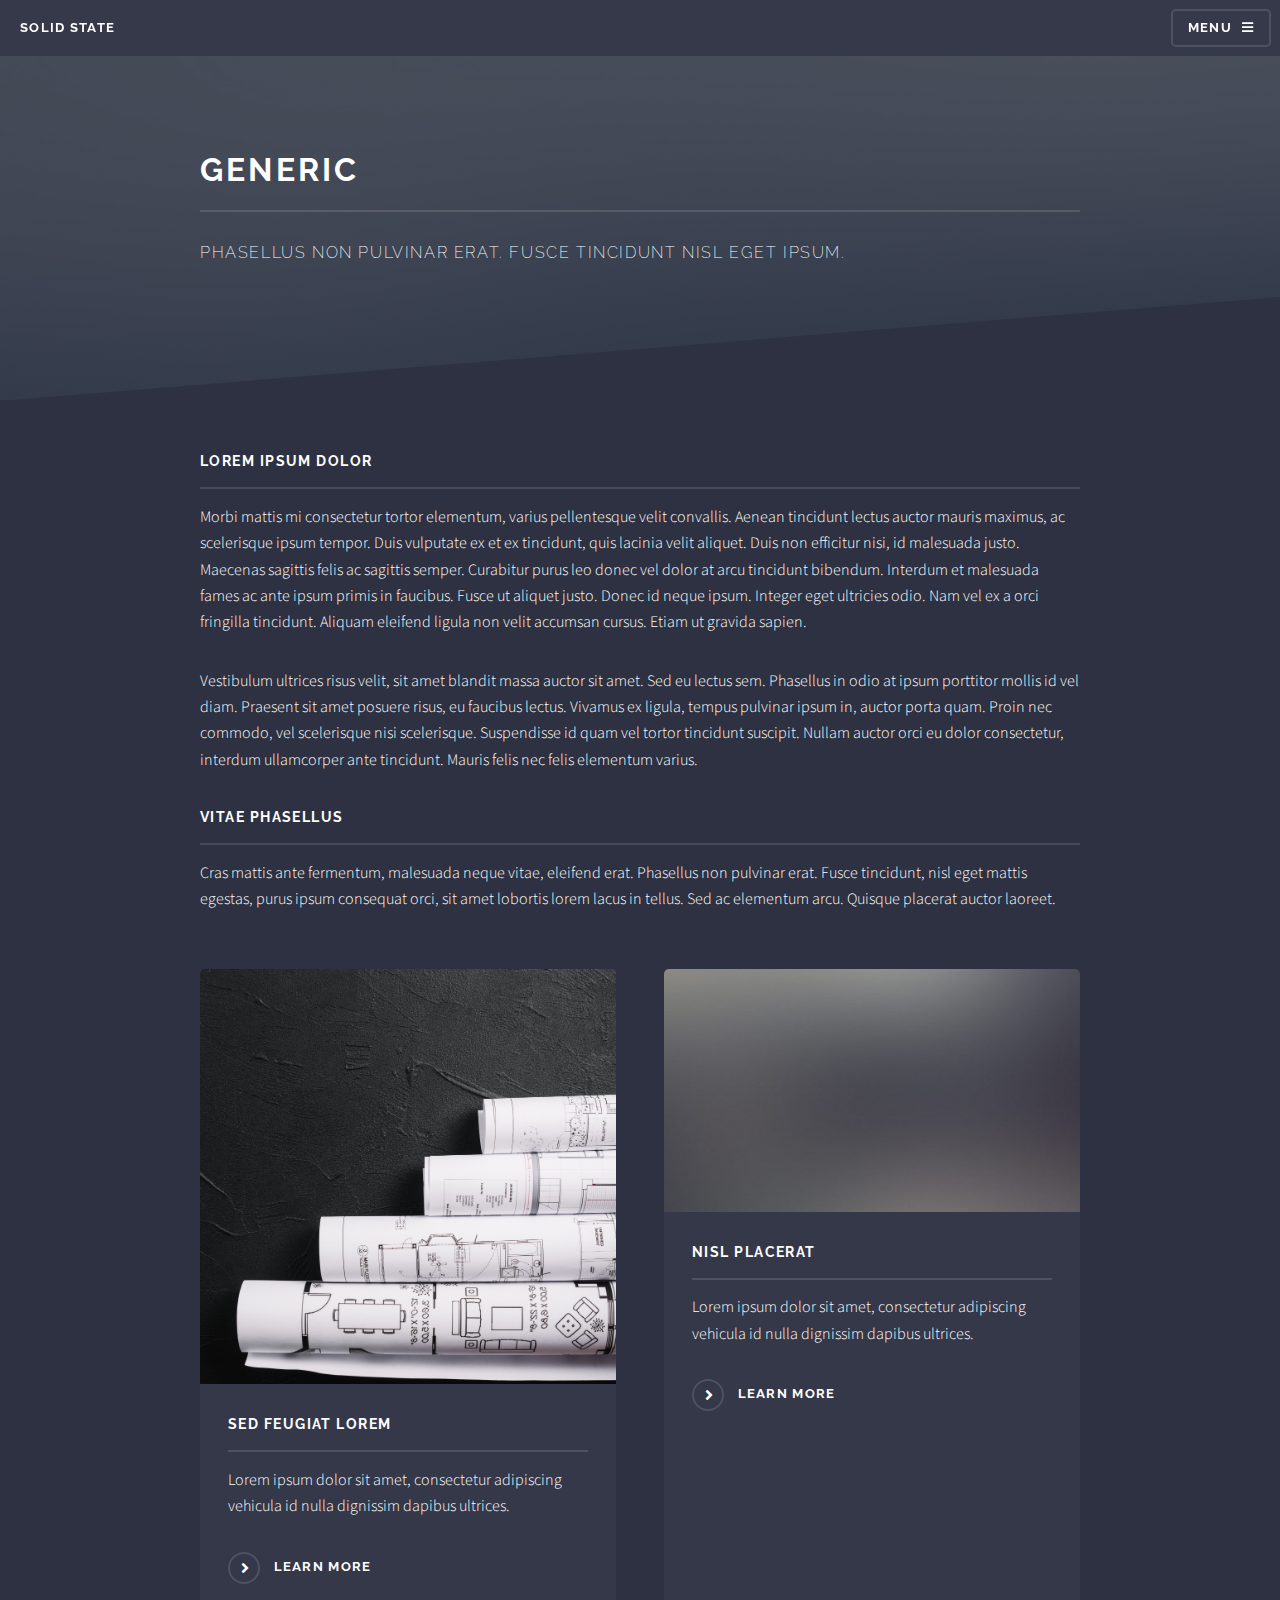
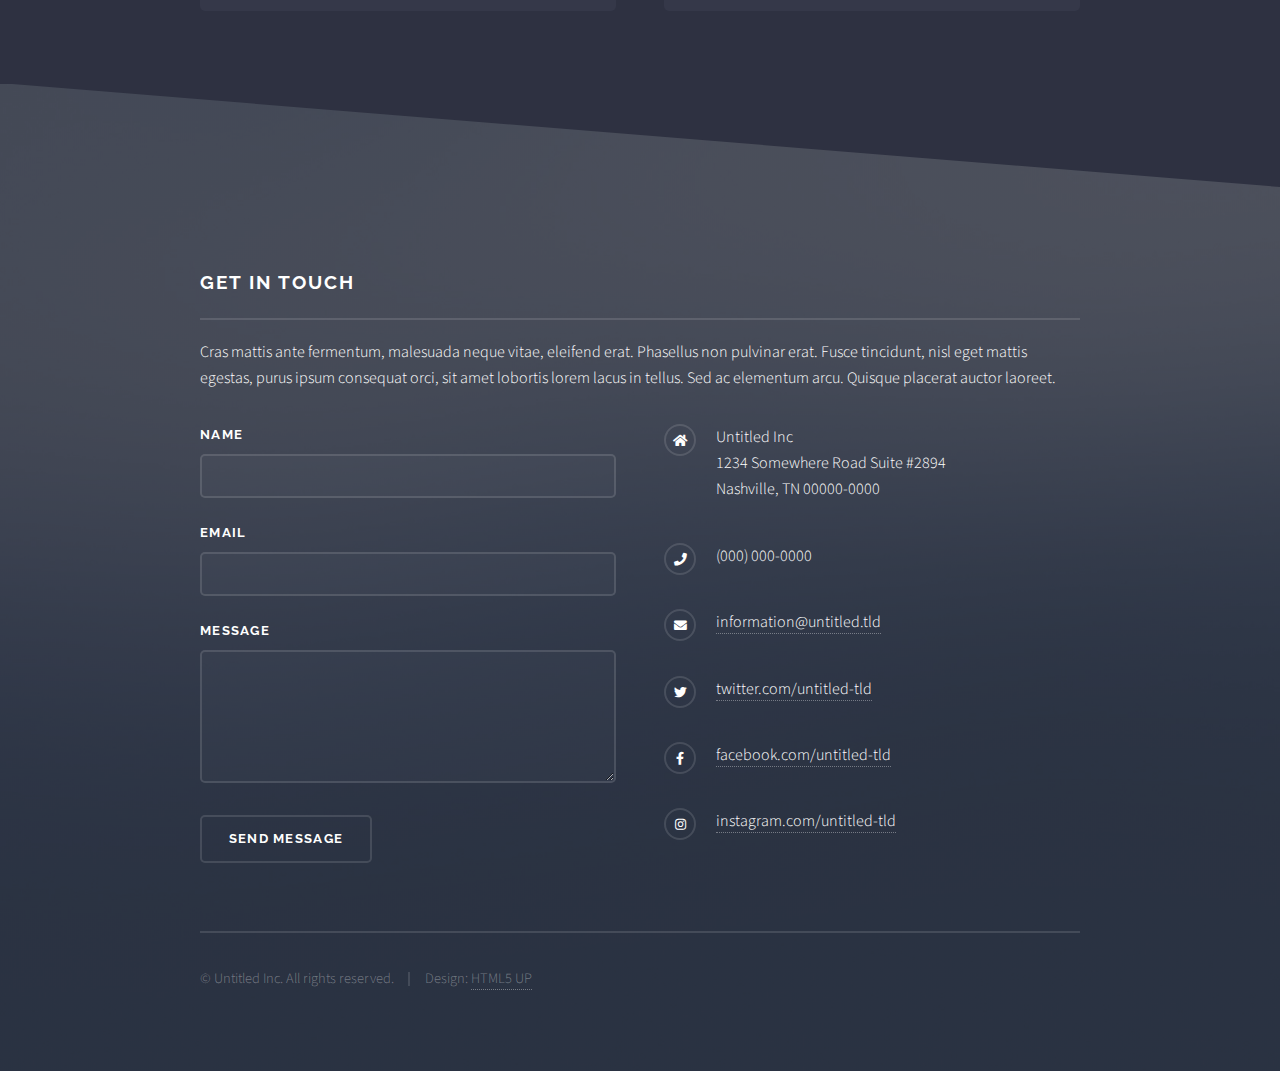
<file: generic.html>
<!DOCTYPE HTML>
<!--
	Solid State by HTML5 UP
	html5up.net | @ajlkn
	Free for personal and commercial use under the CCA 3.0 license (html5up.net/license)
-->
<html>
	<head>
		<title>Generic - Solid State by HTML5 UP</title>
		<meta charset="utf-8" />
		<meta name="viewport" content="width=device-width, initial-scale=1, user-scalable=no" />
		<link rel="stylesheet" href="assets/css/main.css" />
		<noscript><link rel="stylesheet" href="assets/css/noscript.css" /></noscript>
	</head>
	<body class="is-preload">

		<!-- Page Wrapper -->
			<div id="page-wrapper">

				<!-- Header -->
					<header id="header">
						<h1><a href="index.html">Solid State</a></h1>
						<nav>
							<a href="#menu">Menu</a>
						</nav>
					</header>

				<!-- Menu -->
					<nav id="menu">
						<div class="inner">
							<h2>Menu</h2>
							<ul class="links">
								<li><a href="index.html">Home</a></li>
								<li><a href="generic.html">Generic</a></li>
								<li><a href="elements.html">Elements</a></li>
								<li><a href="#">Log In</a></li>
								<li><a href="#">Sign Up</a></li>
							</ul>
							<a href="#" class="close">Close</a>
						</div>
					</nav>

				<!-- Wrapper -->
					<section id="wrapper">
						<header>
							<div class="inner">
								<h2>Generic</h2>
								<p>Phasellus non pulvinar erat. Fusce tincidunt nisl eget ipsum.</p>
							</div>
						</header>

						<!-- Content -->
							<div class="wrapper">
								<div class="inner">

									<h3 class="major">Lorem ipsum dolor</h3>
									<p>Morbi mattis mi consectetur tortor elementum, varius pellentesque velit convallis. Aenean tincidunt lectus auctor mauris maximus, ac scelerisque ipsum tempor. Duis vulputate ex et ex tincidunt, quis lacinia velit aliquet. Duis non efficitur nisi, id malesuada justo. Maecenas sagittis felis ac sagittis semper. Curabitur purus leo donec vel dolor at arcu tincidunt bibendum. Interdum et malesuada fames ac ante ipsum primis in faucibus. Fusce ut aliquet justo. Donec id neque ipsum. Integer eget ultricies odio. Nam vel ex a orci fringilla tincidunt. Aliquam eleifend ligula non velit accumsan cursus. Etiam ut gravida sapien.</p>

									<p>Vestibulum ultrices risus velit, sit amet blandit massa auctor sit amet. Sed eu lectus sem. Phasellus in odio at ipsum porttitor mollis id vel diam. Praesent sit amet posuere risus, eu faucibus lectus. Vivamus ex ligula, tempus pulvinar ipsum in, auctor porta quam. Proin nec commodo, vel scelerisque nisi scelerisque. Suspendisse id quam vel tortor tincidunt suscipit. Nullam auctor orci eu dolor consectetur, interdum ullamcorper ante tincidunt. Mauris felis nec felis elementum varius.</p>

									<h3 class="major">Vitae phasellus</h3>
									<p>Cras mattis ante fermentum, malesuada neque vitae, eleifend erat. Phasellus non pulvinar erat. Fusce tincidunt, nisl eget mattis egestas, purus ipsum consequat orci, sit amet lobortis lorem lacus in tellus. Sed ac elementum arcu. Quisque placerat auctor laoreet.</p>

									<section class="features">
										<article>
											<a href="#" class="image"><img src="images/pic04.jpg" alt="" /></a>
											<h3 class="major">Sed feugiat lorem</h3>
											<p>Lorem ipsum dolor sit amet, consectetur adipiscing vehicula id nulla dignissim dapibus ultrices.</p>
											<a href="#" class="special">Learn more</a>
										</article>
										<article>
											<a href="#" class="image"><img src="images/pic05.jpg" alt="" /></a>
											<h3 class="major">Nisl placerat</h3>
											<p>Lorem ipsum dolor sit amet, consectetur adipiscing vehicula id nulla dignissim dapibus ultrices.</p>
											<a href="#" class="special">Learn more</a>
										</article>
									</section>

								</div>
							</div>

					</section>

				<!-- Footer -->
					<section id="footer">
						<div class="inner">
							<h2 class="major">Get in touch</h2>
							<p>Cras mattis ante fermentum, malesuada neque vitae, eleifend erat. Phasellus non pulvinar erat. Fusce tincidunt, nisl eget mattis egestas, purus ipsum consequat orci, sit amet lobortis lorem lacus in tellus. Sed ac elementum arcu. Quisque placerat auctor laoreet.</p>
							<form method="post" action="#">
								<div class="fields">
									<div class="field">
										<label for="name">Name</label>
										<input type="text" name="name" id="name" />
									</div>
									<div class="field">
										<label for="email">Email</label>
										<input type="email" name="email" id="email" />
									</div>
									<div class="field">
										<label for="message">Message</label>
										<textarea name="message" id="message" rows="4"></textarea>
									</div>
								</div>
								<ul class="actions">
									<li><input type="submit" value="Send Message" /></li>
								</ul>
							</form>
							<ul class="contact">
								<li class="icon solid fa-home">
									Untitled Inc<br />
									1234 Somewhere Road Suite #2894<br />
									Nashville, TN 00000-0000
								</li>
								<li class="icon solid fa-phone">(000) 000-0000</li>
								<li class="icon solid fa-envelope"><a href="#">information@untitled.tld</a></li>
								<li class="icon brands fa-twitter"><a href="#">twitter.com/untitled-tld</a></li>
								<li class="icon brands fa-facebook-f"><a href="#">facebook.com/untitled-tld</a></li>
								<li class="icon brands fa-instagram"><a href="#">instagram.com/untitled-tld</a></li>
							</ul>
							<ul class="copyright">
								<li>&copy; Untitled Inc. All rights reserved.</li><li>Design: <a href="http://html5up.net">HTML5 UP</a></li>
							</ul>
						</div>
					</section>

			</div>

		<!-- Scripts -->
			<script src="assets/js/jquery.min.js"></script>
			<script src="assets/js/jquery.scrollex.min.js"></script>
			<script src="assets/js/browser.min.js"></script>
			<script src="assets/js/breakpoints.min.js"></script>
			<script src="assets/js/util.js"></script>
			<script src="assets/js/main.js"></script>

	</body>
</html>
</file>
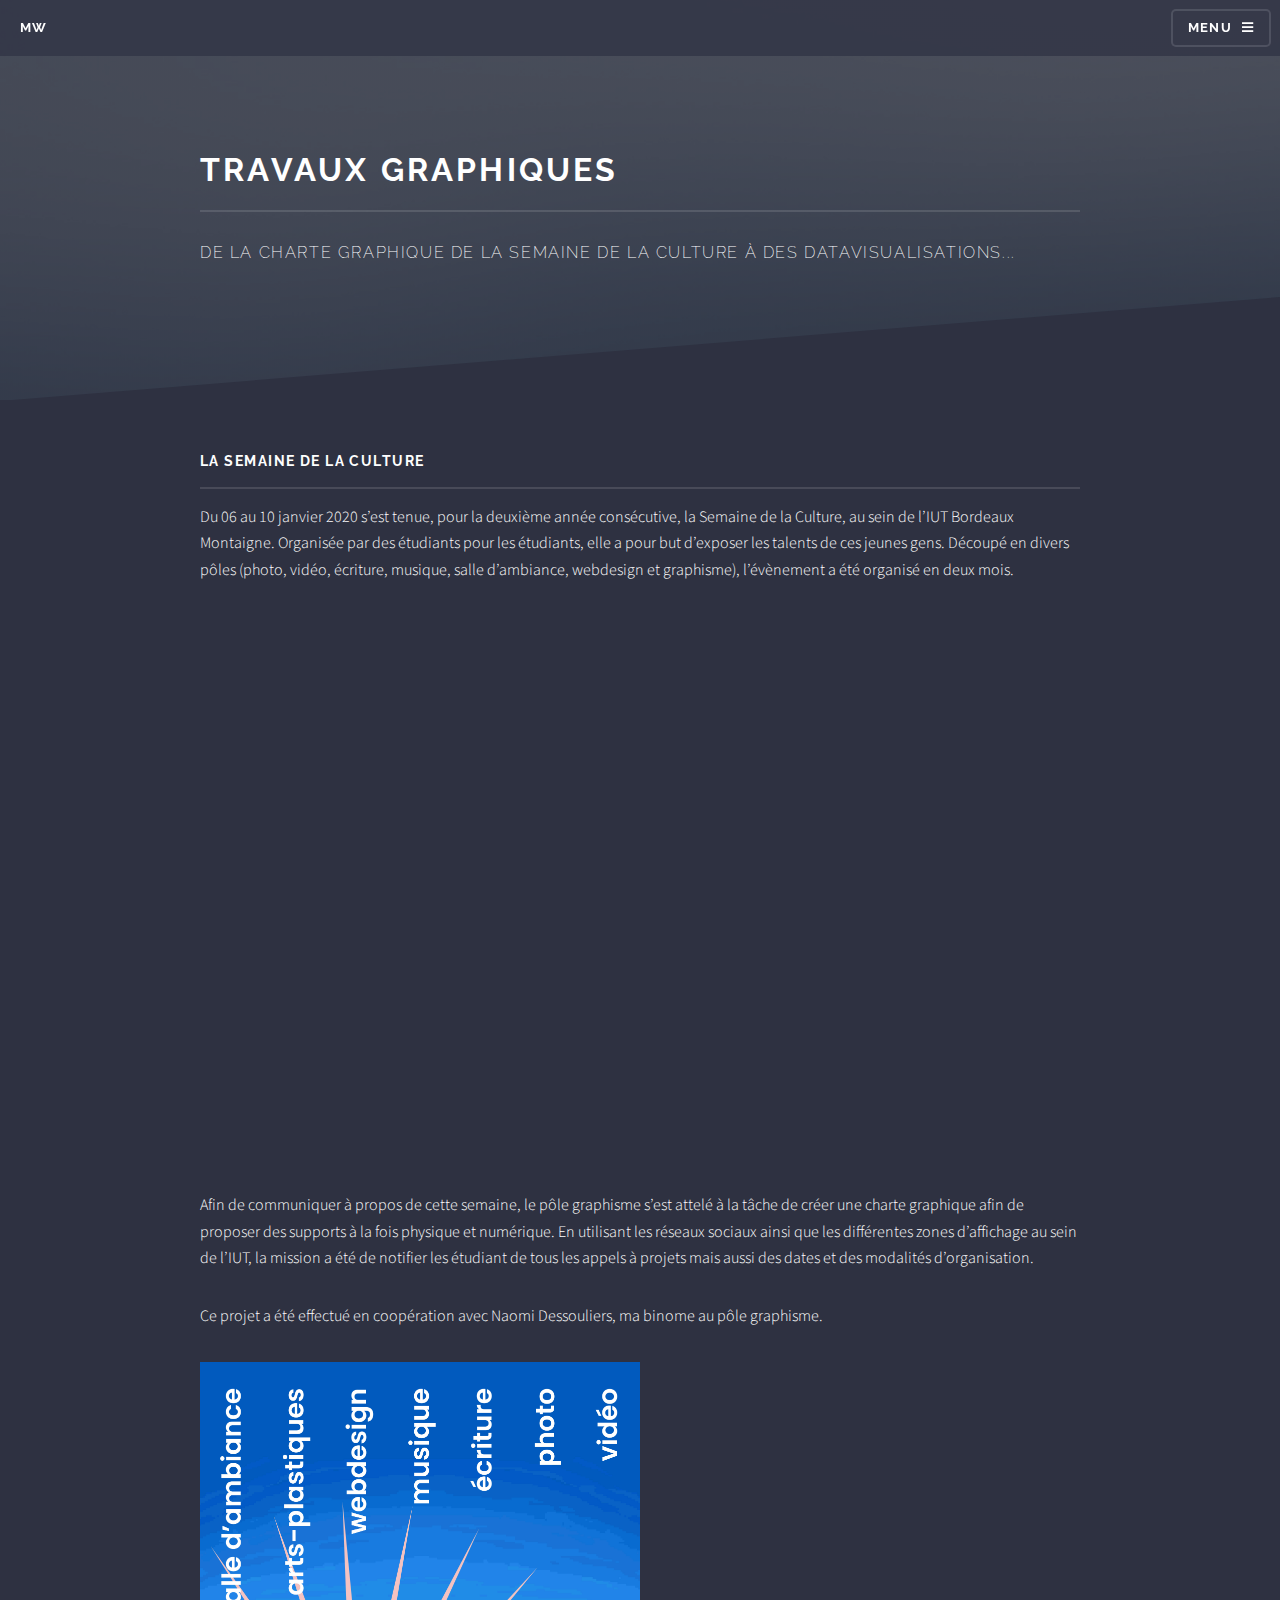
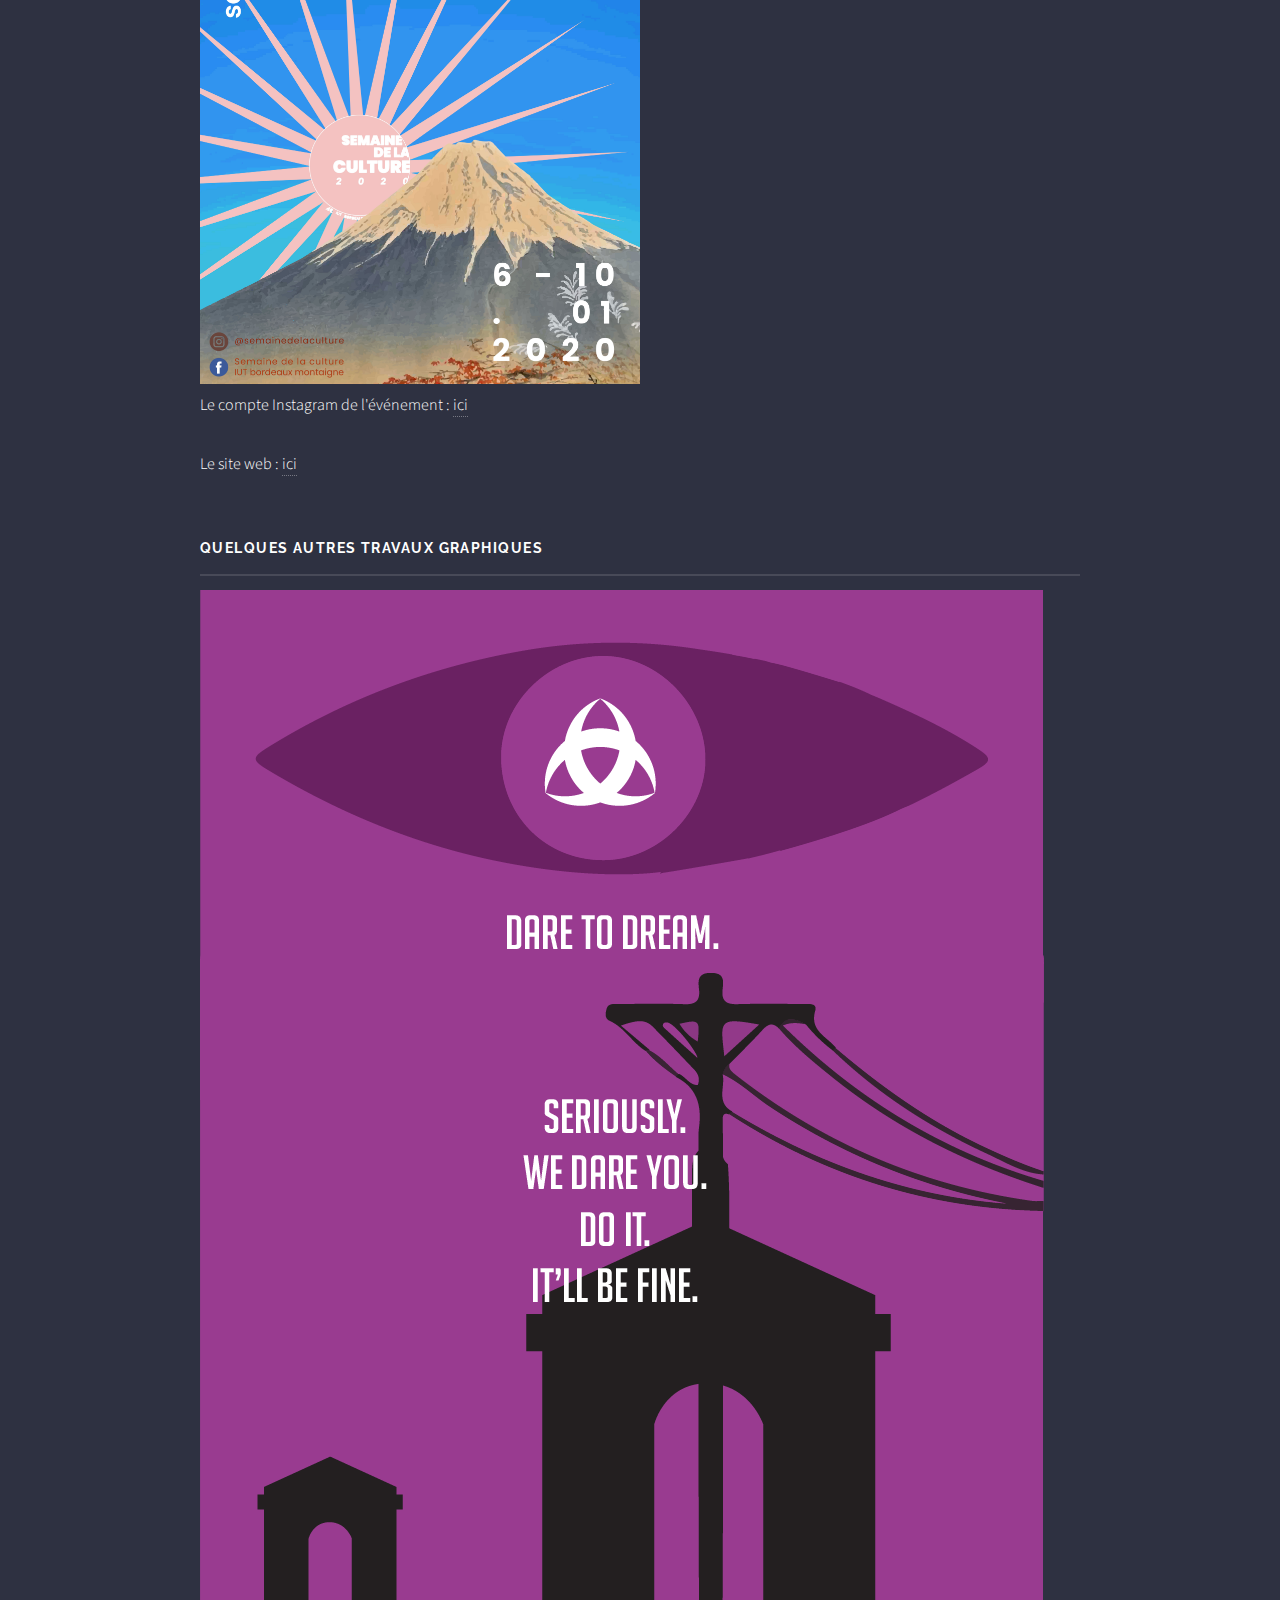
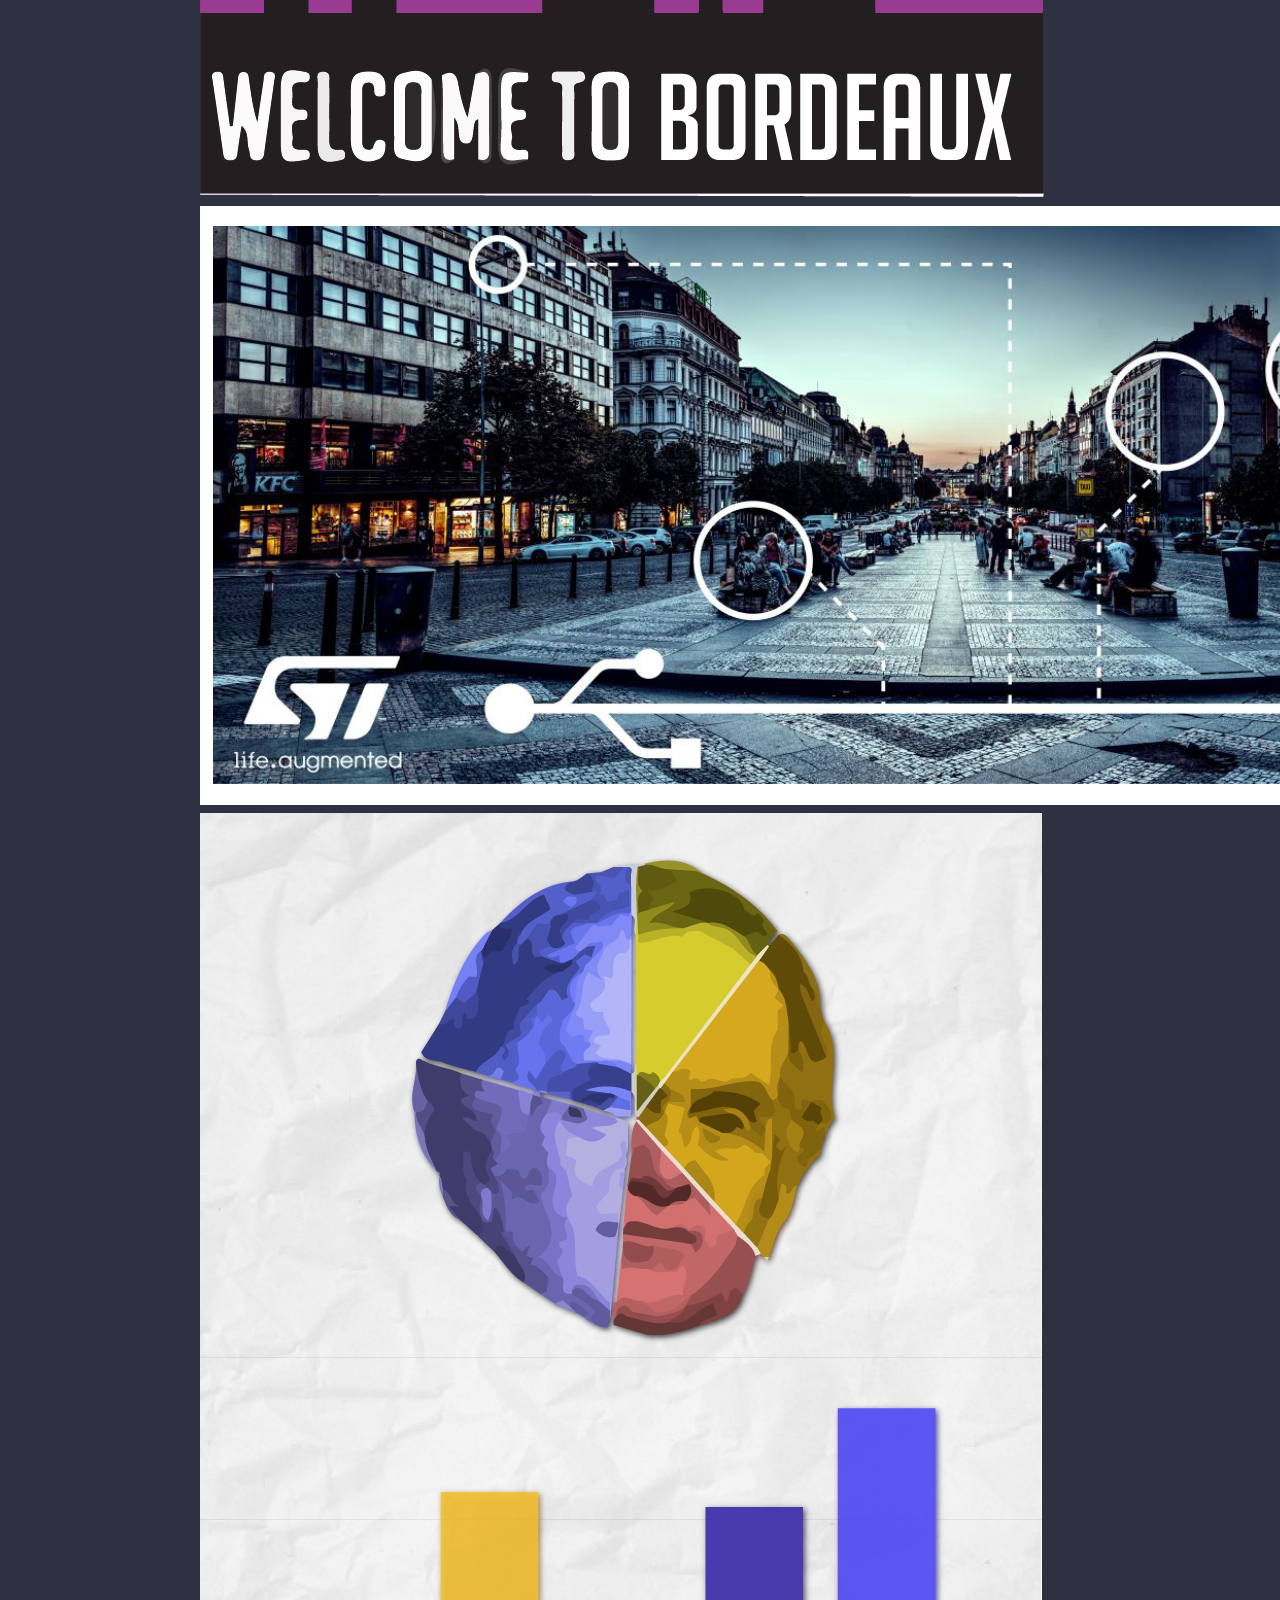
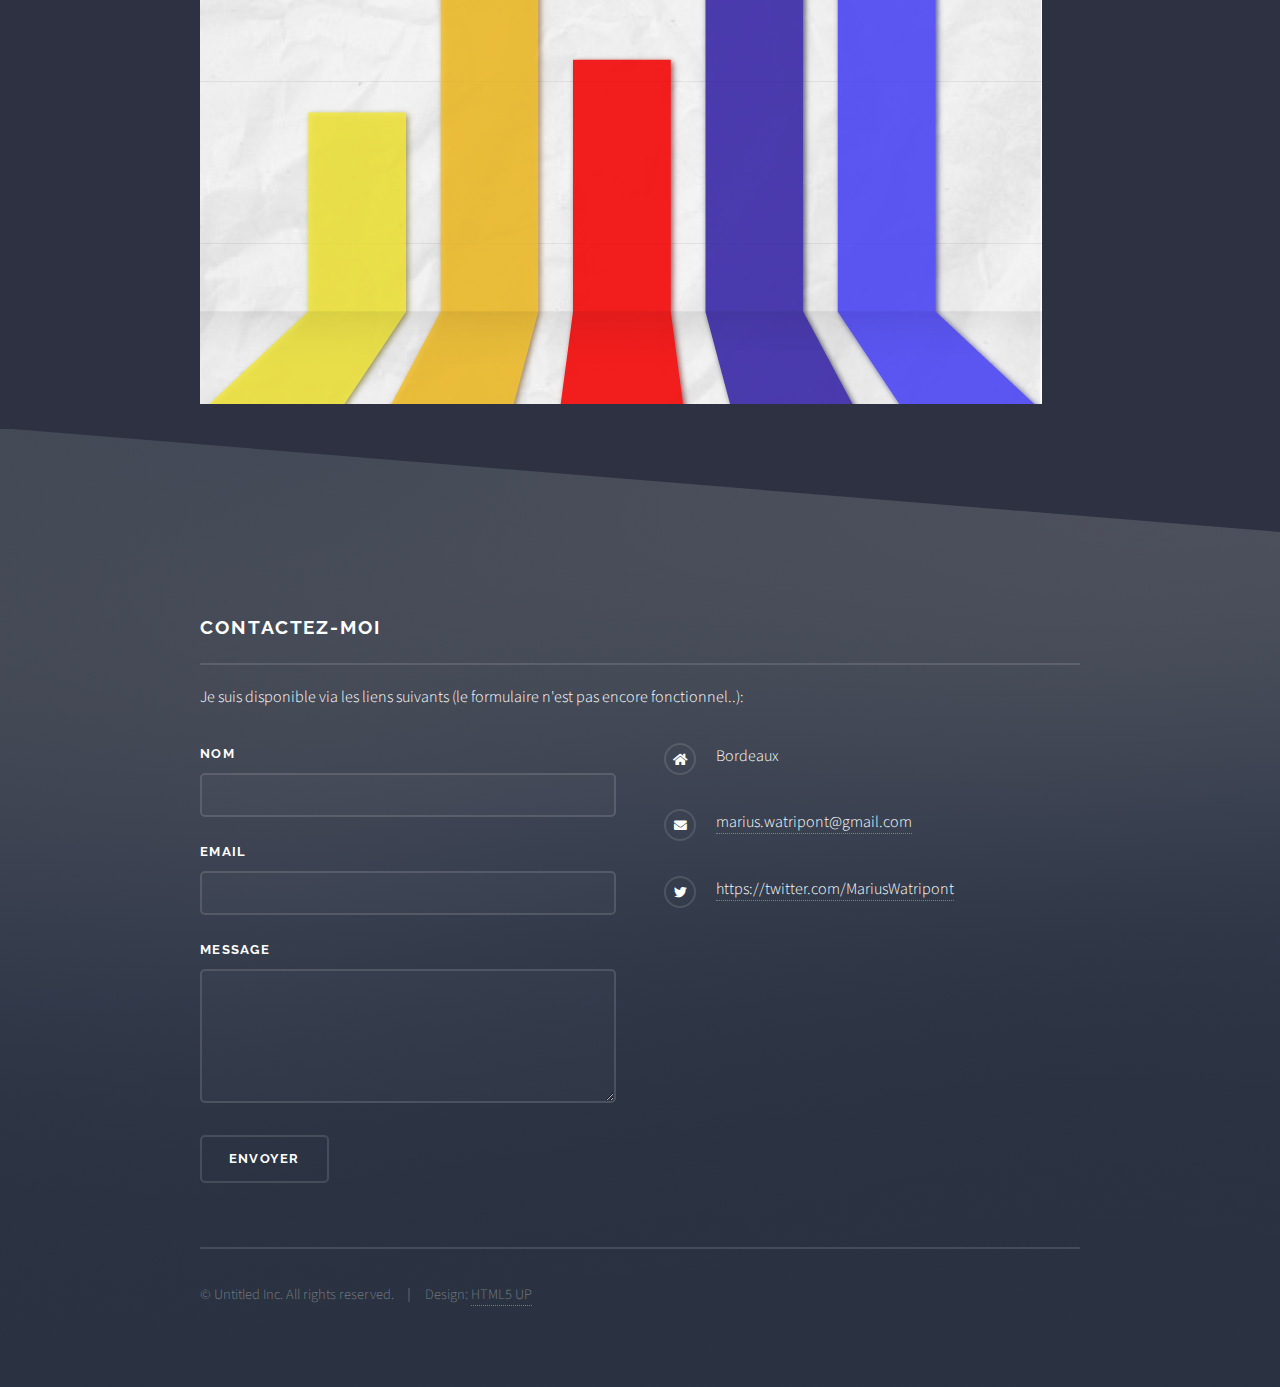
<file: graphisme.html>
<!DOCTYPE HTML>
<!--
	Solid State by HTML5 UP
	html5up.net | @ajlkn
	Free for personal and commercial use under the CCA 3.0 license (html5up.net/license)
-->
<html>
	<head>
		<title>Graphisme</title>
		<meta charset="utf-8" />
		<meta name="viewport" content="width=device-width, initial-scale=1, user-scalable=no" />
		<link rel="stylesheet" href="assets/css/main.css" />
		<noscript><link rel="stylesheet" href="assets/css/noscript.css" /></noscript>
	</head>
	<body class="is-preload">

		<!-- Page Wrapper -->
			<div id="page-wrapper">

				<!-- Header -->
					<header id="header">
						<h1><a href="index.html">MW</a></h1>
						<nav>
							<a href="#menu">Menu</a>
						</nav>
					</header>

				<!-- Menu -->
					<nav id="menu">
						<div class="inner">
							<h2>Menu</h2>
							<ul class="links">
								<li><a href="index.html">Accueil</a></li>
								<li><a href="queldièse.html">Quel Dièse</a></li>
								<li><a href="montages.html">Bricolage et des montages</a></li>
								<li><a href="graphisme.html">Travaux Graphiques</a></li>
								<li><a href="autres.html">Autres travaux</a></li>
							</ul>
							<a href="#" class="close">Close</a>
						</div>
					</nav>

				<!-- Wrapper -->
					<section id="wrapper">
						<header>
							<div class="inner">
								<h2>Travaux graphiques</h2>
								<p>De la charte graphique de la Semaine de la Culture à des datavisualisations...</p>
							</div>
						</header>

						<!-- Content -->
							<div class="wrapper">
								<div class="inner">

									<h3 class="major">La semaine de la culture</h3>
									<p>Du 06 au 10 janvier 2020 s’est tenue, pour la deuxième année consécutive, la Semaine de la Culture, au sein de l’IUT Bordeaux Montaigne. Organisée par des étudiants pour les étudiants, elle a pour but d’exposer les talents de ces jeunes gens. Découpé en divers pôles (photo, vidéo, écriture, musique, salle d’ambiance, webdesign et graphisme), l’évènement a été organisé en deux mois. </p>
									<iframe src="https://docs.google.com/presentation/d/e/2PACX-1vS81x0GluwiNH82EKSGi9J49_ZrnWut5P-GCKWwAJQf8oVaokLPRZVLnAXvNWuB4UTAMZu9kHb0zZC-/embed?start=true&loop=true&delayms=5000" frameborder="0" width="960" height="569" allowfullscreen="true" mozallowfullscreen="true" webkitallowfullscreen="true"></iframe>
									<p>Afin de communiquer à propos de cette semaine, le pôle graphisme s’est attelé à la tâche de créer une charte graphique afin de proposer des supports à la fois physique et numérique. En utilisant les réseaux sociaux ainsi que les différentes zones d’affichage au sein de l’IUT, la mission a été de notifier les étudiant de tous les appels à projets mais aussi des dates et des modalités d’organisation.</p>
									<p>Ce projet a été effectué en coopération avec Naomi Dessouliers, ma binome au pôle graphisme.</p>
									<img src="images/affiche.jpg" alt="affiche de la semaine de la culture" width="50%" height="50%"/>

									<br/>
									<p>Le compte Instagram de l'événement : <a href="https://www.instagram.com/semainedelaculture/">ici</a></p>
									<p>Le site web : <a href="http://semainedelaculture.fr">ici</a></p>
									<br/>

									<h3 class="major">Quelques autres travaux graphiques</h3>
									<img src="images/welcome.png" alt="" />
									<img src="images/stm.png" alt="" />
									<img src="images/willy.png" alt="" />



								</div>
							</div>

					</section>

				<!-- Footer -->
				<section id="footer">
					<div class="inner">
						<h2 class="major">Contactez-moi</h2>
						<p>Je suis disponible via les liens suivants (le formulaire n'est pas encore fonctionnel..): </p>
						<form method="post" action="#">
							<div class="fields">
								<div class="field">
									<label for="name">Nom</label>
									<input type="text" name="name" id="name" />
								</div>
								<div class="field">
									<label for="email">Email</label>
									<input type="email" name="email" id="email" />
								</div>
								<div class="field">
									<label for="message">Message</label>
									<textarea name="message" id="message" rows="4"></textarea>
								</div>
							</div>
							<ul class="actions">
								<li><input type="submit" value="Envoyer" /></li>
							</ul>
						</form>
						<ul class="contact">
							<li class="icon solid fa-home">
							Bordeaux
							</li>

							<li class="icon solid fa-envelope"><a href="mailto:marius.watripont@gmail.com">marius.watripont@gmail.com</a></li>
							<li class="icon brands fa-twitter"><a href="https://twitter.com/MariusWatripont">https://twitter.com/MariusWatripont</a></li>

						</ul>
							<ul class="copyright">
								<li>&copy; Untitled Inc. All rights reserved.</li><li>Design: <a href="http://html5up.net">HTML5 UP</a></li>
							</ul>
						</div>
					</section>

			</div>

		<!-- Scripts -->
			<script src="assets/js/jquery.min.js"></script>
			<script src="assets/js/jquery.scrollex.min.js"></script>
			<script src="assets/js/browser.min.js"></script>
			<script src="assets/js/breakpoints.min.js"></script>
			<script src="assets/js/util.js"></script>
			<script src="assets/js/main.js"></script>

	</body>
</html>
</file>
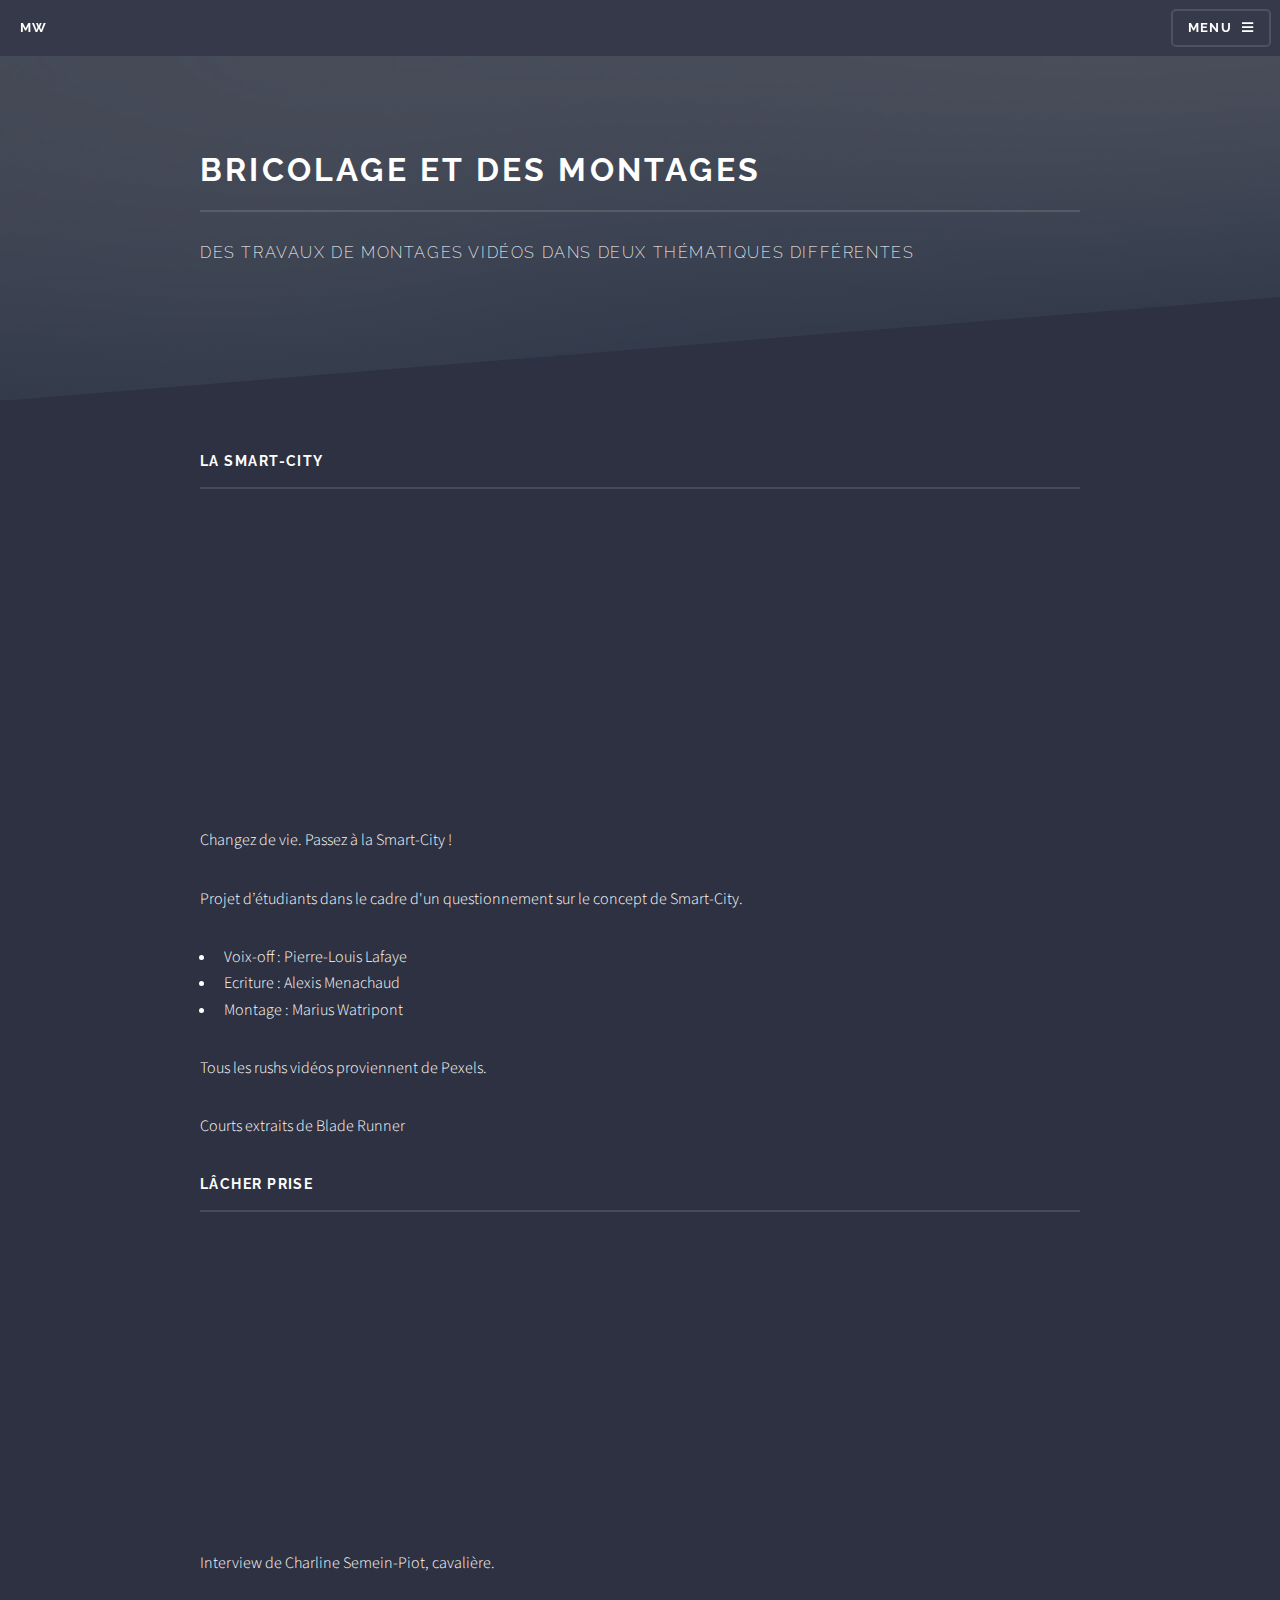
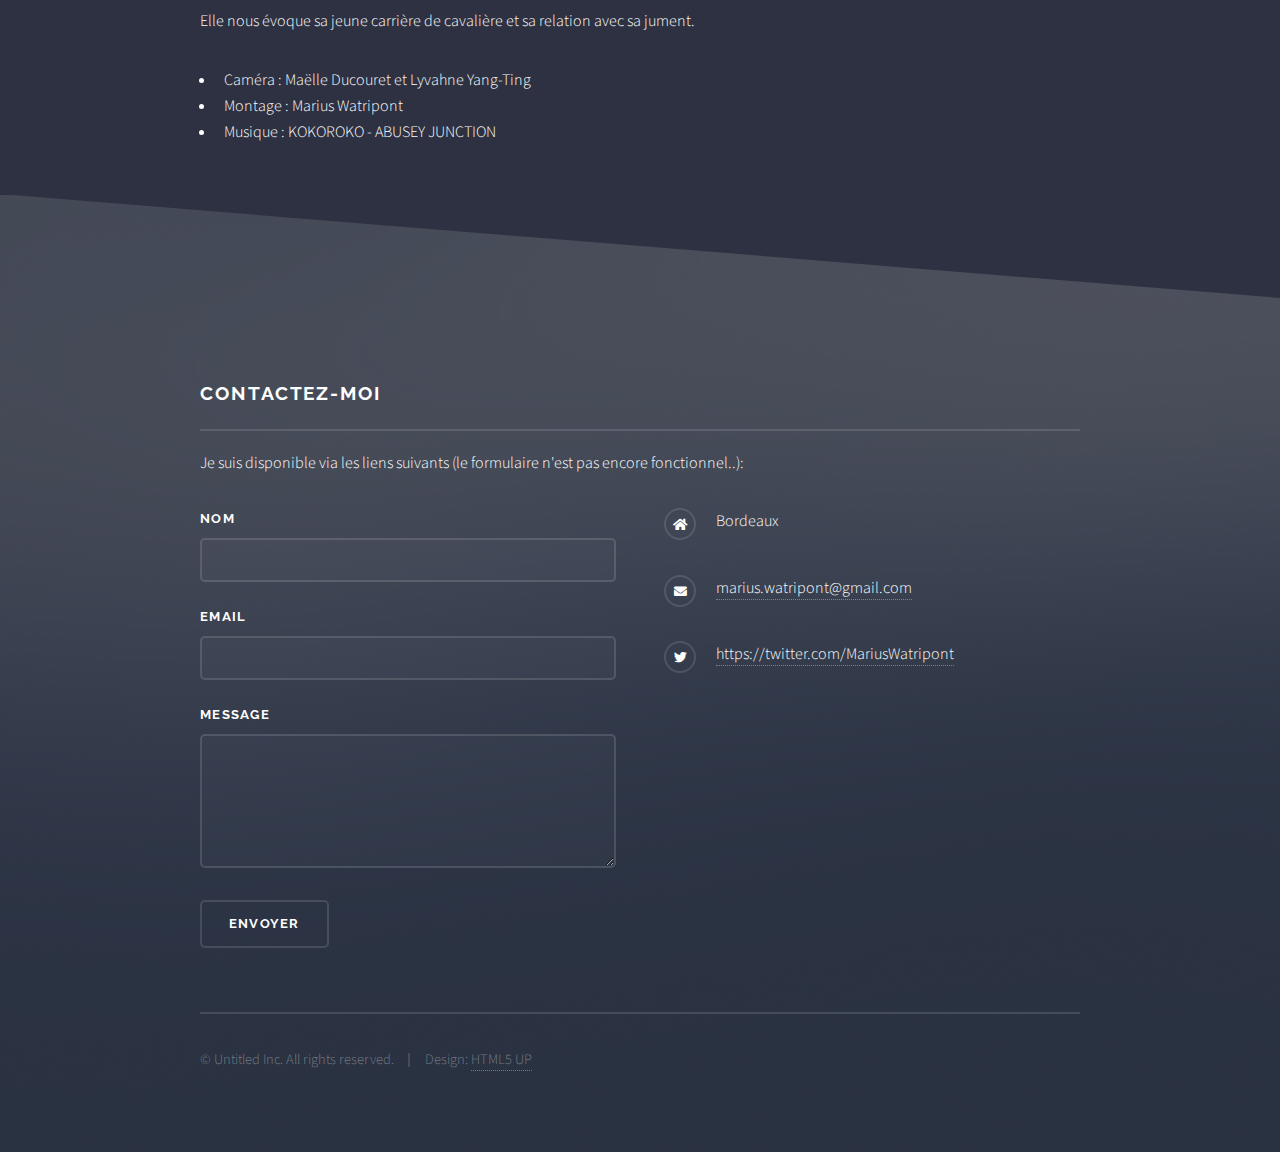
<file: montages.html>
<!DOCTYPE HTML>
<!--
	Solid State by HTML5 UP
	html5up.net | @ajlkn
	Free for personal and commercial use under the CCA 3.0 license (html5up.net/license)
-->
<html>
	<head>
		<title>Montages</title>
		<meta charset="utf-8" />
		<meta name="viewport" content="width=device-width, initial-scale=1, user-scalable=no" />
		<link rel="stylesheet" href="assets/css/main.css" />
		<noscript><link rel="stylesheet" href="assets/css/noscript.css" /></noscript>
	</head>
	<body class="is-preload">

		<!-- Page Wrapper -->
			<div id="page-wrapper">

				<!-- Header -->
					<header id="header">
						<h1><a href="index.html">MW</a></h1>
						<nav>
							<a href="#menu">Menu</a>
						</nav>
					</header>

				<!-- Menu -->
					<nav id="menu">
						<div class="inner">
							<h2>Menu</h2>
							<ul class="links">
								<li><a href="index.html">Accueil</a></li>
								<li><a href="queldièse.html">Quel Dièse</a></li>
								<li><a href="montages.html">Bricolage et des montages</a></li>
								<li><a href="graphisme.html">Travaux Graphiques</a></li>
								<li><a href="autres.html">Autres travaux</a></li>
							</ul>
							<a href="#" class="close">Close</a>
						</div>
					</nav>

				<!-- Wrapper -->
					<section id="wrapper">
						<header>
							<div class="inner">
								<h2>Bricolage et des montages</h2>
								<p>Des travaux de montages vidéos dans deux thématiques différentes</p>
							</div>
						</header>

						<!-- Content -->
							<div class="wrapper">
								<div class="inner">

									<h3 class="major">La smart-city</h3>
									<iframe width="560" height="315" src="https://www.youtube.com/embed/wMKtYPnGzE4" frameborder="0" allow="accelerometer; autoplay; encrypted-media; gyroscope; picture-in-picture" allowfullscreen></iframe>

									<p>Changez de vie. Passez à la Smart-City !</p>
									<p>Projet d’étudiants dans le cadre d'un questionnement sur le concept de Smart-City.</p>
									<ul>
										<li>Voix-off : Pierre-Louis Lafaye</li>
										<li>Ecriture : Alexis Menachaud</li>
										<li>Montage : Marius Watripont</li>
									</ul>
									<p>Tous les rushs vidéos proviennent de Pexels.</p>
									<p>Courts extraits de Blade Runner</p>

									<h3 class="major">Lâcher prise</h3>
									<iframe width="560" height="315" src="https://www.youtube.com/embed/h_GDYyAN7Bs" frameborder="0" allow="accelerometer; autoplay; encrypted-media; gyroscope; picture-in-picture" allowfullscreen></iframe>
									<p>Interview de Charline Semein-Piot, cavalière.</p>
									<p>Elle nous évoque sa jeune carrière de cavalière et sa relation avec sa jument.</p>

									<ul>
										<li>Caméra : Maëlle Ducouret et Lyvahne Yang-Ting</li>
										<li>Montage : Marius Watripont</li>
										<li>Musique : KOKOROKO - ABUSEY JUNCTION</li>
									</ul>


								</div>
							</div>

					</section>

				<!-- Footer -->
				<section id="footer">
					<div class="inner">
						<h2 class="major">Contactez-moi</h2>
						<p>Je suis disponible via les liens suivants (le formulaire n'est pas encore fonctionnel..): </p>
						<form method="post" action="#">
							<div class="fields">
								<div class="field">
									<label for="name">Nom</label>
									<input type="text" name="name" id="name" />
								</div>
								<div class="field">
									<label for="email">Email</label>
									<input type="email" name="email" id="email" />
								</div>
								<div class="field">
									<label for="message">Message</label>
									<textarea name="message" id="message" rows="4"></textarea>
								</div>
							</div>
							<ul class="actions">
								<li><input type="submit" value="Envoyer" /></li>
							</ul>
						</form>
						<ul class="contact">
							<li class="icon solid fa-home">
							Bordeaux
							</li>

							<li class="icon solid fa-envelope"><a href="mailto:marius.watripont@gmail.com">marius.watripont@gmail.com</a></li>
							<li class="icon brands fa-twitter"><a href="https://twitter.com/MariusWatripont">https://twitter.com/MariusWatripont</a></li>

						</ul>
							<ul class="copyright">
								<li>&copy; Untitled Inc. All rights reserved.</li><li>Design: <a href="http://html5up.net">HTML5 UP</a></li>
							</ul>
						</div>
					</section>

			</div>

		<!-- Scripts -->
			<script src="assets/js/jquery.min.js"></script>
			<script src="assets/js/jquery.scrollex.min.js"></script>
			<script src="assets/js/browser.min.js"></script>
			<script src="assets/js/breakpoints.min.js"></script>
			<script src="assets/js/util.js"></script>
			<script src="assets/js/main.js"></script>

	</body>
</html>
</file>
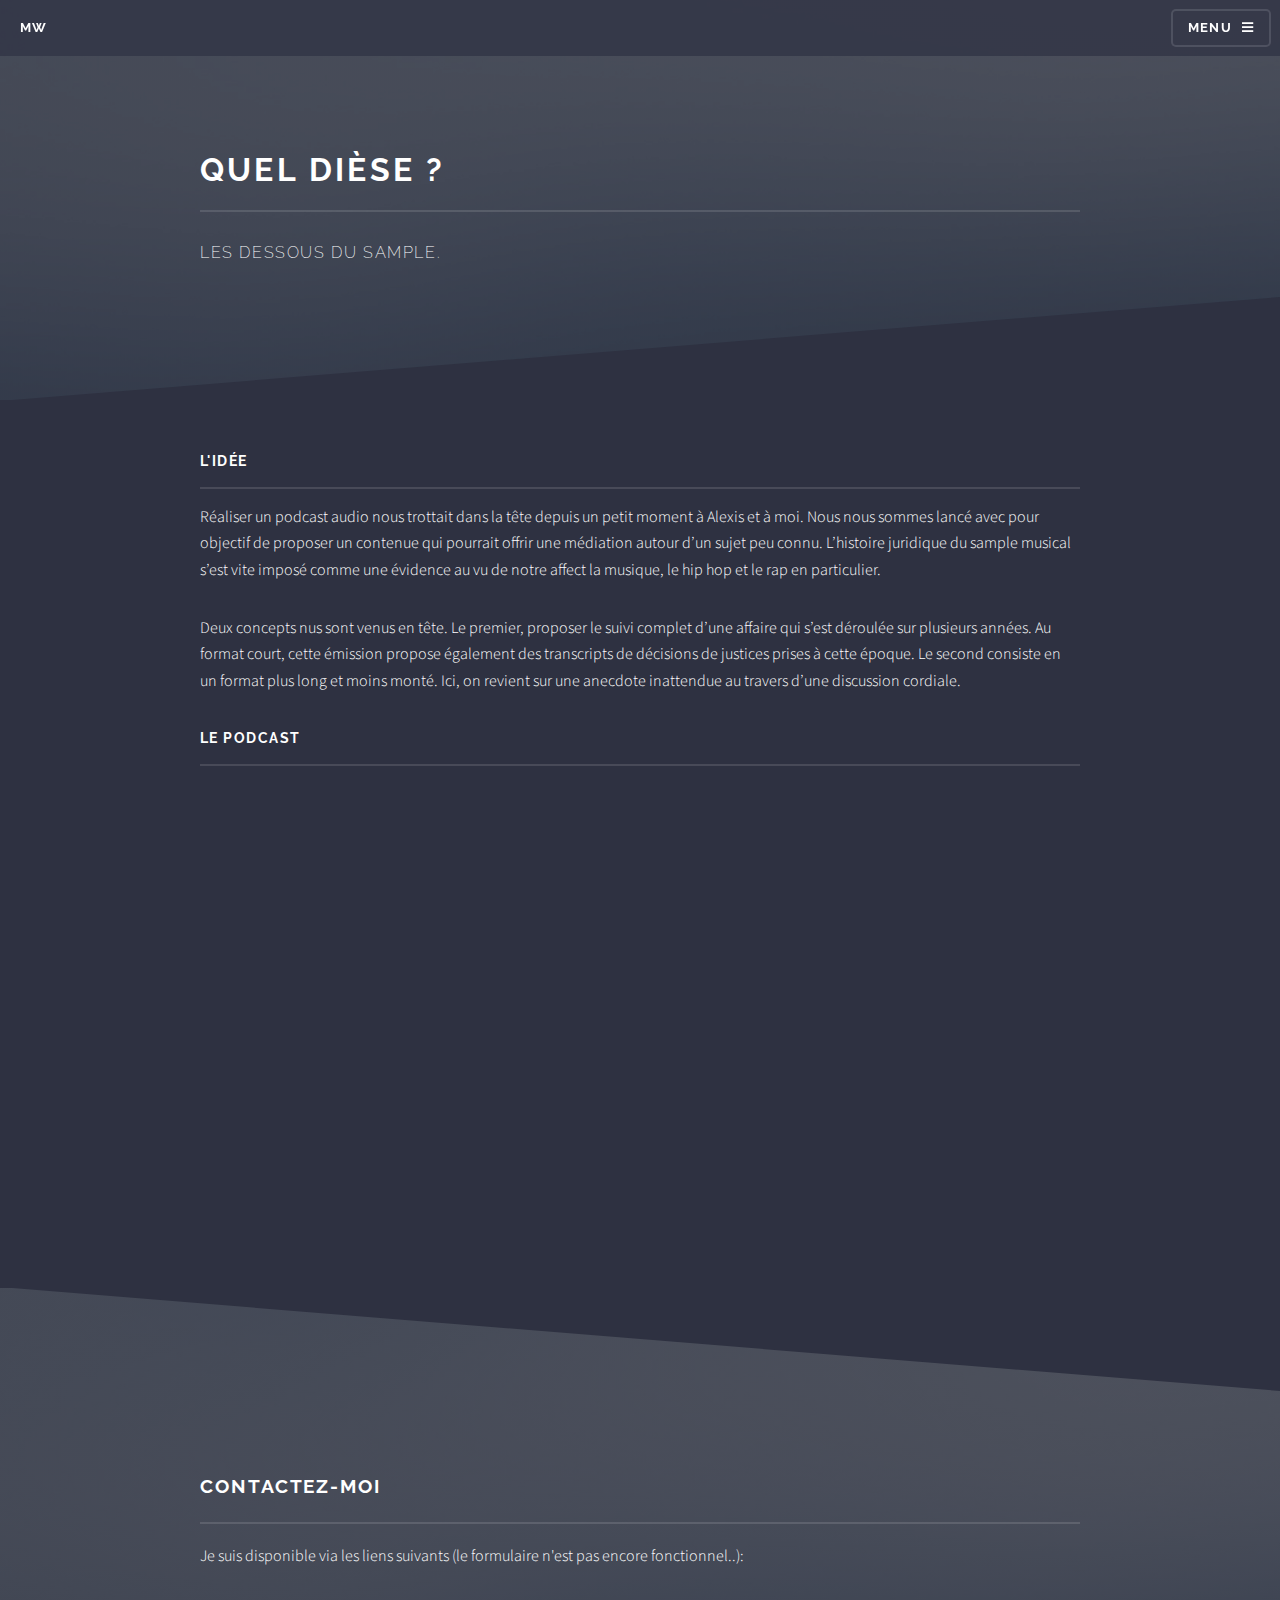
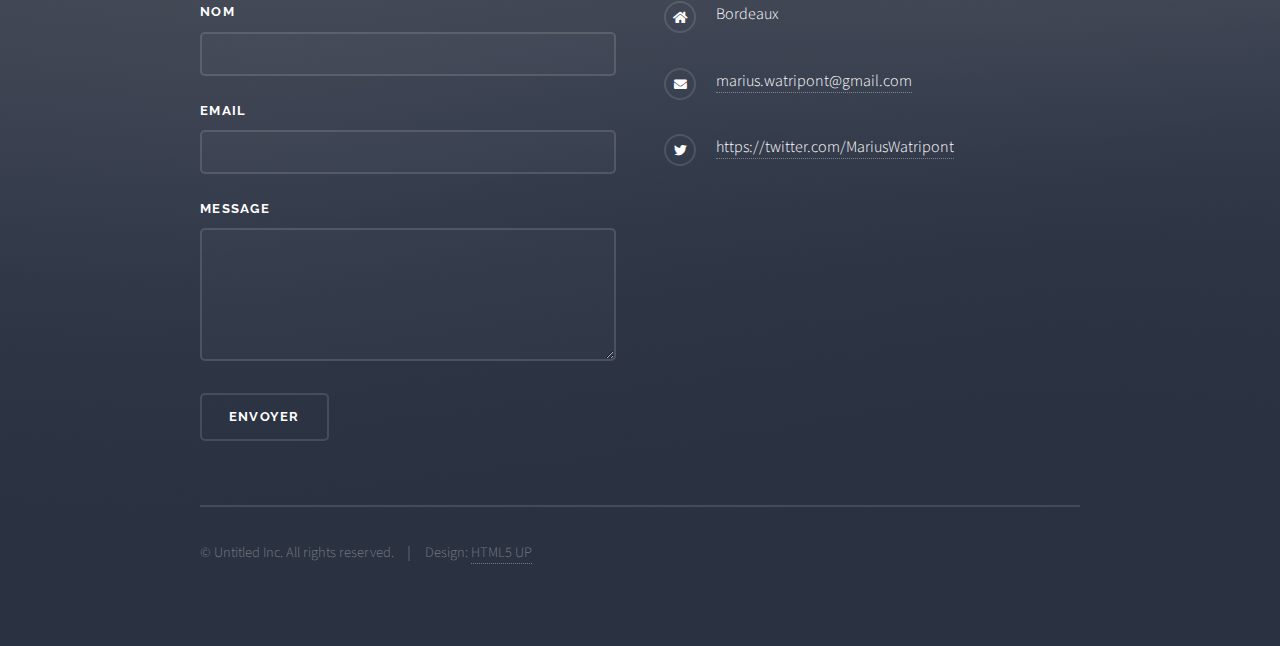
<file: queldièse.html>
<!DOCTYPE HTML>
<!--
	Solid State by HTML5 UP
	html5up.net | @ajlkn
	Free for personal and commercial use under the CCA 3.0 license (html5up.net/license)
-->
<html>
	<head>
		<title>Quel Dièse ?</title>
		<meta charset="utf-8" />
		<meta name="viewport" content="width=device-width, initial-scale=1, user-scalable=no" />
		<link rel="stylesheet" href="assets/css/main.css" />
		<noscript><link rel="stylesheet" href="assets/css/noscript.css" /></noscript>
	</head>
	<body class="is-preload">

		<!-- Page Wrapper -->
			<div id="page-wrapper">

				<!-- Header -->
					<header id="header">
						<h1><a href="index.html">MW</a></h1>
						<nav>
							<a href="#menu">Menu</a>
						</nav>
					</header>

				<!-- Menu -->
					<nav id="menu">
						<div class="inner">
							<h2>Menu</h2>
							<ul class="links">
								<li><a href="index.html">Accueil</a></li>
								<li><a href="queldièse.html">Quel Dièse</a></li>
								<li><a href="montages.html">Bricolage et des montages</a></li>
								<li><a href="graphisme.html">Travaux Graphiques</a></li>
								<li><a href="autres.html">Autres travaux</a></li>
							</ul>
							<a href="#" class="close">Close</a>
						</div>
					</nav>

				<!-- Wrapper -->
					<section id="wrapper">
						<header>
							<div class="inner">
								<h2>Quel Dièse ?</h2>
								<p>Les dessous du sample.</p>
							</div>
						</header>

						<!-- Content -->
							<div class="wrapper">
								<div class="inner">

									<h3 class="major">L'idée</h3>
									<p>Réaliser un podcast audio nous trottait dans la tête depuis un petit moment à Alexis et à moi.
										Nous nous sommes lancé avec pour objectif de proposer un contenue qui pourrait offrir une médiation autour d’un sujet peu connu.
										L’histoire juridique du sample musical s’est vite imposé comme une évidence au vu de notre affect la musique, le hip hop et le rap en particulier.</p>

									<p>Deux concepts nus sont venus en tête.
										Le premier, proposer le suivi complet d’une affaire qui s’est déroulée sur plusieurs années.
										Au format court, cette émission propose également des transcripts de décisions de justices prises à cette époque.
										Le second consiste en un format plus long et moins monté. Ici, on revient sur une anecdote inattendue au travers d’une discussion cordiale.</p>

									<h3 class="major">Le Podcast</h3>
									<p><iframe width="100%" height="450" scrolling="no" frameborder="no" allow="autoplay" src="https://w.soundcloud.com/player/?url=https%3A//api.soundcloud.com/playlists/981147772&color=%23ddd5c6&auto_play=false&hide_related=false&show_comments=true&show_user=true&show_reposts=false&show_teaser=true"></iframe></p>


								</div>
							</div>

					</section>

				<!-- Footer -->
				<section id="footer">
					<div class="inner">
						<h2 class="major">Contactez-moi</h2>
						<p>Je suis disponible via les liens suivants (le formulaire n'est pas encore fonctionnel..): </p>
						<form method="post" action="#">
							<div class="fields">
								<div class="field">
									<label for="name">Nom</label>
									<input type="text" name="name" id="name" />
								</div>
								<div class="field">
									<label for="email">Email</label>
									<input type="email" name="email" id="email" />
								</div>
								<div class="field">
									<label for="message">Message</label>
									<textarea name="message" id="message" rows="4"></textarea>
								</div>
							</div>
							<ul class="actions">
								<li><input type="submit" value="Envoyer" /></li>
							</ul>
						</form>
						<ul class="contact">
							<li class="icon solid fa-home">
							Bordeaux
							</li>

							<li class="icon solid fa-envelope"><a href="mailto:marius.watripont@gmail.com">marius.watripont@gmail.com</a></li>
							<li class="icon brands fa-twitter"><a href="https://twitter.com/MariusWatripont">https://twitter.com/MariusWatripont</a></li>

						</ul>
							<ul class="copyright">
								<li>&copy; Untitled Inc. All rights reserved.</li><li>Design: <a href="http://html5up.net">HTML5 UP</a></li>
							</ul>
						</div>
					</section>

			</div>

		<!-- Scripts -->
			<script src="assets/js/jquery.min.js"></script>
			<script src="assets/js/jquery.scrollex.min.js"></script>
			<script src="assets/js/browser.min.js"></script>
			<script src="assets/js/breakpoints.min.js"></script>
			<script src="assets/js/util.js"></script>
			<script src="assets/js/main.js"></script>

	</body>
</html>
</file>
<file: assets/css/noscript.css>
/*
	Solid State by HTML5 UP
	html5up.net | @ajlkn
	Free for personal and commercial use under the CCA 3.0 license (html5up.net/license)
*/

/* Banner */

	body.is-preload #banner .logo {
		-moz-transform: none;
		-webkit-transform: none;
		-ms-transform: none;
		transform: none;
		opacity: 1;
	}

	body.is-preload #banner h2 {
		opacity: 1;
		-moz-transform: none;
		-webkit-transform: none;
		-ms-transform: none;
		transform: none;
		-moz-filter: none;
		-webkit-filter: none;
		-ms-filter: none;
		filter: none;
	}

	body.is-preload #banner p {
		opacity: 01;
		-moz-transform: none;
		-webkit-transform: none;
		-ms-transform: none;
		transform: none;
		-moz-filter: none;
		-webkit-filter: none;
		-ms-filter: none;
		filter: none;
	}
</file>
<file: assets/css/main.css>
@import url(fontawesome-all.min.css);
@import url("https://fonts.googleapis.com/css?family=Raleway:200,700|Source+Sans+Pro:300,600,300italic,600italic");

/*
	Solid State by HTML5 UP
	html5up.net | @ajlkn
	Free for personal and commercial use under the CCA 3.0 license (html5up.net/license)
*/

html, body, div, span, applet, object,
iframe, h1, h2, h3, h4, h5, h6, p, blockquote,
pre, a, abbr, acronym, address, big, cite,
code, del, dfn, em, img, ins, kbd, q, s, samp,
small, strike, strong, sub, sup, tt, var, b,
u, i, center, dl, dt, dd, ol, ul, li, fieldset,
form, label, legend, table, caption, tbody,
tfoot, thead, tr, th, td, article, aside,
canvas, details, embed, figure, figcaption,
footer, header, hgroup, menu, nav, output, ruby,
section, summary, time, mark, audio, video {
	margin: 0;
	padding: 0;
	border: 0;
	font-size: 100%;
	font: inherit;
	vertical-align: baseline;}

article, aside, details, figcaption, figure,
footer, header, hgroup, menu, nav, section {
	display: block;}

body {
	line-height: 1;
}

ol, ul {
	list-style: none;
}

blockquote, q {
	quotes: none;
}

	blockquote:before, blockquote:after, q:before, q:after {
		content: '';
		content: none;
	}

table {
	border-collapse: collapse;
	border-spacing: 0;
}

body {
	-webkit-text-size-adjust: none;
}

mark {
	background-color: transparent;
	color: inherit;
}

input::-moz-focus-inner {
	border: 0;
	padding: 0;
}

input, select, textarea {
	-moz-appearance: none;
	-webkit-appearance: none;
	-ms-appearance: none;
	appearance: none;
}

/* Basic */

	@-ms-viewport {
		width: device-width;
	}

	body {
		-ms-overflow-style: scrollbar;
	}

	@media screen and (max-width: 480px) {

		html, body {
			min-width: 320px;
		}

	}

	html {
		box-sizing: border-box;
	}

	*, *:before, *:after {
		box-sizing: inherit;
	}

	body {
		background-color: #2e3141;
		background-image: linear-gradient(to top, rgba(46, 49, 65, 0.8), rgba(46, 49, 65, 0.8)), url("../../images/bg.jpg");
		background-size: auto, cover;
		background-attachment: fixed, fixed;
		background-position: center, center;
	}

		body.is-preload *, body.is-preload *:before, body.is-preload *:after {
			-moz-animation: none !important;
			-webkit-animation: none !important;
			-ms-animation: none !important;
			animation: none !important;
			-moz-transition: none !important;
			-webkit-transition: none !important;
			-ms-transition: none !important;
			transition: none !important;
		}

/* Type */

	body, input, select, textarea {
		color: #ffffff;
		font-family: "Source Sans Pro", Helvetica, sans-serif;
		font-size: 16.5pt;
		font-weight: 300;
		line-height: 1.65;
	}

		@media screen and (max-width: 1680px) {

			body, input, select, textarea {
				font-size: 13pt;
			}

		}

		@media screen and (max-width: 1280px) {

			body, input, select, textarea {
				font-size: 12pt;
			}

		}

		@media screen and (max-width: 980px) {

			body, input, select, textarea {
				font-size: 12pt;
			}

		}

		@media screen and (max-width: 736px) {

			body, input, select, textarea {
				font-size: 12pt;
			}

		}

		@media screen and (max-width: 480px) {

			body, input, select, textarea {
				font-size: 12pt;
			}

		}

	a {
		-moz-transition: color 0.2s ease-in-out, border-bottom-color 0.2s ease-in-out;
		-webkit-transition: color 0.2s ease-in-out, border-bottom-color 0.2s ease-in-out;
		-ms-transition: color 0.2s ease-in-out, border-bottom-color 0.2s ease-in-out;
		transition: color 0.2s ease-in-out, border-bottom-color 0.2s ease-in-out;
		border-bottom: dotted 1px rgba(255, 255, 255, 0.35);
		color: #ffffff;
		text-decoration: none;
	}

		a:hover {
			border-bottom-color: transparent;
			color: #ffffff !important;
		}

		a.special:not(.button) {
			text-decoration: none;
			border-bottom: 0;
			display: block;
			font-family: Raleway, Helvetica, sans-serif;
			font-size: 0.8em;
			font-weight: 700;
			letter-spacing: 0.1em;
			margin: 0 0 2em 0;
			text-transform: uppercase;
		}

			a.special:not(.button):before {
				-moz-osx-font-smoothing: grayscale;
				-webkit-font-smoothing: antialiased;
				display: inline-block;
				font-style: normal;
				font-variant: normal;
				text-rendering: auto;
				line-height: 1;
				text-transform: none !important;
				font-family: 'Font Awesome 5 Free';
				font-weight: 900;
			}

			a.special:not(.button):before {
				-moz-transition: background-color 0.2s ease-in-out;
				-webkit-transition: background-color 0.2s ease-in-out;
				-ms-transition: background-color 0.2s ease-in-out;
				transition: background-color 0.2s ease-in-out;
				border-radius: 100%;
				border: solid 2px rgba(255, 255, 255, 0.125);
				content: '\f105';
				display: inline-block;
				font-size: 1.25em;
				height: 2em;
				line-height: 1.75em;
				margin-right: 0.85em;
				text-align: center;
				text-indent: 0.15em;
				vertical-align: middle;
				width: 2em;
			}

			a.special:not(.button):hover:before {
				background-color: rgba(255, 255, 255, 0.025);
			}

			a.special:not(.button):active:before {
				background-color: rgba(255, 255, 255, 0.075);
			}

	strong, b {
		color: #ffffff;
		font-weight: 600;
	}

	em, i {
		font-style: italic;
	}

	p {
		margin: 0 0 2em 0;
	}

	h1, h2, h3, h4, h5, h6 {
		color: #ffffff;
		font-family: Raleway, Helvetica, sans-serif;
		font-weight: 700;
		letter-spacing: 0.1em;
		margin: 0 0 1em 0;
		text-transform: uppercase;
	}

		h1 a, h2 a, h3 a, h4 a, h5 a, h6 a {
			color: inherit;
			text-decoration: none;
			border-bottom: 0;
		}

		h1 span, h2 span, h3 span, h4 span, h5 span, h6 span {
			font-weight: 200;
		}

		h1.major, h2.major, h3.major, h4.major, h5.major, h6.major {
			padding-bottom: 1em;
			border-bottom: solid 2px rgba(255, 255, 255, 0.125);
		}

	h2 {
		font-size: 1.2em;
	}

	h3 {
		font-size: 0.9em;
	}

	h4 {
		font-size: 0.7em;
	}

	h5 {
		font-size: 0.7em;
	}

	h6 {
		font-size: 0.7em;
	}

	@media screen and (max-width: 736px) {

		h2 {
			font-size: 1em;
		}

		h3 {
			font-size: 0.8em;
		}

	}

	sub {
		font-size: 0.8em;
		position: relative;
		top: 0.5em;
	}

	sup {
		font-size: 0.8em;
		position: relative;
		top: -0.5em;
	}

	blockquote {
		border-left: solid 4px rgba(255, 255, 255, 0.125);
		font-style: italic;
		margin: 0 0 2em 0;
		padding: 0.5em 0 0.5em 2em;
	}

	code {
		background: rgba(255, 255, 255, 0.025);
		border-radius: 5px;
		border: solid 2px rgba(255, 255, 255, 0.125);
		font-family: "Courier New", monospace;
		font-size: 0.9em;
		margin: 0 0.25em;
		padding: 0.25em 0.65em;
	}

	pre {
		-webkit-overflow-scrolling: touch;
		font-family: "Courier New", monospace;
		font-size: 0.9em;
		margin: 0 0 2em 0;
	}

		pre code {
			display: block;
			line-height: 1.75em;
			padding: 1em 1.5em;
			overflow-x: auto;
		}

	hr {
		border: 0;
		border-bottom: solid 2px rgba(255, 255, 255, 0.125);
		margin: 2.5em 0;
	}

		hr.major {
			margin: 4em 0;
		}

	.align-left {
		text-align: left;
	}

	.align-center {
		text-align: center;
	}

	.align-right {
		text-align: right;
	}

/* Row */

	.row {
		display: flex;
		flex-wrap: wrap;
		box-sizing: border-box;
		align-items: stretch;
	}

		.row > * {
			box-sizing: border-box;
		}

		.row.gtr-uniform > * > :last-child {
			margin-bottom: 0;
		}

		.row.aln-left {
			justify-content: flex-start;
		}

		.row.aln-center {
			justify-content: center;
		}

		.row.aln-right {
			justify-content: flex-end;
		}

		.row.aln-top {
			align-items: flex-start;
		}

		.row.aln-middle {
			align-items: center;
		}

		.row.aln-bottom {
			align-items: flex-end;
		}

		.row > .imp {
			order: -1;
		}

		.row > .col-1 {
			width: 8.33333%;
		}

		.row > .off-1 {
			margin-left: 8.33333%;
		}

		.row > .col-2 {
			width: 16.66667%;
		}

		.row > .off-2 {
			margin-left: 16.66667%;
		}

		.row > .col-3 {
			width: 25%;
		}

		.row > .off-3 {
			margin-left: 25%;
		}

		.row > .col-4 {
			width: 33.33333%;
		}

		.row > .off-4 {
			margin-left: 33.33333%;
		}

		.row > .col-5 {
			width: 41.66667%;
		}

		.row > .off-5 {
			margin-left: 41.66667%;
		}

		.row > .col-6 {
			width: 50%;
		}

		.row > .off-6 {
			margin-left: 50%;
		}

		.row > .col-7 {
			width: 58.33333%;
		}

		.row > .off-7 {
			margin-left: 58.33333%;
		}

		.row > .col-8 {
			width: 66.66667%;
		}

		.row > .off-8 {
			margin-left: 66.66667%;
		}

		.row > .col-9 {
			width: 75%;
		}

		.row > .off-9 {
			margin-left: 75%;
		}

		.row > .col-10 {
			width: 83.33333%;
		}

		.row > .off-10 {
			margin-left: 83.33333%;
		}

		.row > .col-11 {
			width: 91.66667%;
		}

		.row > .off-11 {
			margin-left: 91.66667%;
		}

		.row > .col-12 {
			width: 100%;
		}

		.row > .off-12 {
			margin-left: 100%;
		}

		.row.gtr-0 {
			margin-top: 0;
			margin-left: 0em;
		}

			.row.gtr-0 > * {
				padding: 0 0 0 0em;
			}

			.row.gtr-0.gtr-uniform {
				margin-top: 0em;
			}

				.row.gtr-0.gtr-uniform > * {
					padding-top: 0em;
				}

		.row.gtr-25 {
			margin-top: 0;
			margin-left: -0.4375em;
		}

			.row.gtr-25 > * {
				padding: 0 0 0 0.4375em;
			}

			.row.gtr-25.gtr-uniform {
				margin-top: -0.4375em;
			}

				.row.gtr-25.gtr-uniform > * {
					padding-top: 0.4375em;
				}

		.row.gtr-50 {
			margin-top: 0;
			margin-left: -0.875em;
		}

			.row.gtr-50 > * {
				padding: 0 0 0 0.875em;
			}

			.row.gtr-50.gtr-uniform {
				margin-top: -0.875em;
			}

				.row.gtr-50.gtr-uniform > * {
					padding-top: 0.875em;
				}

		.row {
			margin-top: 0;
			margin-left: -1.75em;
		}

			.row > * {
				padding: 0 0 0 1.75em;
			}

			.row.gtr-uniform {
				margin-top: -1.75em;
			}

				.row.gtr-uniform > * {
					padding-top: 1.75em;
				}

		.row.gtr-150 {
			margin-top: 0;
			margin-left: -2.625em;
		}

			.row.gtr-150 > * {
				padding: 0 0 0 2.625em;
			}

			.row.gtr-150.gtr-uniform {
				margin-top: -2.625em;
			}

				.row.gtr-150.gtr-uniform > * {
					padding-top: 2.625em;
				}

		.row.gtr-200 {
			margin-top: 0;
			margin-left: -3.5em;
		}

			.row.gtr-200 > * {
				padding: 0 0 0 3.5em;
			}

			.row.gtr-200.gtr-uniform {
				margin-top: -3.5em;
			}

				.row.gtr-200.gtr-uniform > * {
					padding-top: 3.5em;
				}

		@media screen and (max-width: 1680px) {

			.row {
				display: flex;
				flex-wrap: wrap;
				box-sizing: border-box;
				align-items: stretch;
			}

				.row > * {
					box-sizing: border-box;
				}

				.row.gtr-uniform > * > :last-child {
					margin-bottom: 0;
				}

				.row.aln-left {
					justify-content: flex-start;
				}

				.row.aln-center {
					justify-content: center;
				}

				.row.aln-right {
					justify-content: flex-end;
				}

				.row.aln-top {
					align-items: flex-start;
				}

				.row.aln-middle {
					align-items: center;
				}

				.row.aln-bottom {
					align-items: flex-end;
				}

				.row > .imp-xlarge {
					order: -1;
				}

				.row > .col-1-xlarge {
					width: 8.33333%;
				}

				.row > .off-1-xlarge {
					margin-left: 8.33333%;
				}

				.row > .col-2-xlarge {
					width: 16.66667%;
				}

				.row > .off-2-xlarge {
					margin-left: 16.66667%;
				}

				.row > .col-3-xlarge {
					width: 25%;
				}

				.row > .off-3-xlarge {
					margin-left: 25%;
				}

				.row > .col-4-xlarge {
					width: 33.33333%;
				}

				.row > .off-4-xlarge {
					margin-left: 33.33333%;
				}

				.row > .col-5-xlarge {
					width: 41.66667%;
				}

				.row > .off-5-xlarge {
					margin-left: 41.66667%;
				}

				.row > .col-6-xlarge {
					width: 50%;
				}

				.row > .off-6-xlarge {
					margin-left: 50%;
				}

				.row > .col-7-xlarge {
					width: 58.33333%;
				}

				.row > .off-7-xlarge {
					margin-left: 58.33333%;
				}

				.row > .col-8-xlarge {
					width: 66.66667%;
				}

				.row > .off-8-xlarge {
					margin-left: 66.66667%;
				}

				.row > .col-9-xlarge {
					width: 75%;
				}

				.row > .off-9-xlarge {
					margin-left: 75%;
				}

				.row > .col-10-xlarge {
					width: 83.33333%;
				}

				.row > .off-10-xlarge {
					margin-left: 83.33333%;
				}

				.row > .col-11-xlarge {
					width: 91.66667%;
				}

				.row > .off-11-xlarge {
					margin-left: 91.66667%;
				}

				.row > .col-12-xlarge {
					width: 100%;
				}

				.row > .off-12-xlarge {
					margin-left: 100%;
				}

				.row.gtr-0 {
					margin-top: 0;
					margin-left: 0em;
				}

					.row.gtr-0 > * {
						padding: 0 0 0 0em;
					}

					.row.gtr-0.gtr-uniform {
						margin-top: 0em;
					}

						.row.gtr-0.gtr-uniform > * {
							padding-top: 0em;
						}

				.row.gtr-25 {
					margin-top: 0;
					margin-left: -0.4375em;
				}

					.row.gtr-25 > * {
						padding: 0 0 0 0.4375em;
					}

					.row.gtr-25.gtr-uniform {
						margin-top: -0.4375em;
					}

						.row.gtr-25.gtr-uniform > * {
							padding-top: 0.4375em;
						}

				.row.gtr-50 {
					margin-top: 0;
					margin-left: -0.875em;
				}

					.row.gtr-50 > * {
						padding: 0 0 0 0.875em;
					}

					.row.gtr-50.gtr-uniform {
						margin-top: -0.875em;
					}

						.row.gtr-50.gtr-uniform > * {
							padding-top: 0.875em;
						}

				.row {
					margin-top: 0;
					margin-left: -1.75em;
				}

					.row > * {
						padding: 0 0 0 1.75em;
					}

					.row.gtr-uniform {
						margin-top: -1.75em;
					}

						.row.gtr-uniform > * {
							padding-top: 1.75em;
						}

				.row.gtr-150 {
					margin-top: 0;
					margin-left: -2.625em;
				}

					.row.gtr-150 > * {
						padding: 0 0 0 2.625em;
					}

					.row.gtr-150.gtr-uniform {
						margin-top: -2.625em;
					}

						.row.gtr-150.gtr-uniform > * {
							padding-top: 2.625em;
						}

				.row.gtr-200 {
					margin-top: 0;
					margin-left: -3.5em;
				}

					.row.gtr-200 > * {
						padding: 0 0 0 3.5em;
					}

					.row.gtr-200.gtr-uniform {
						margin-top: -3.5em;
					}

						.row.gtr-200.gtr-uniform > * {
							padding-top: 3.5em;
						}

		}

		@media screen and (max-width: 1280px) {

			.row {
				display: flex;
				flex-wrap: wrap;
				box-sizing: border-box;
				align-items: stretch;
			}

				.row > * {
					box-sizing: border-box;
				}

				.row.gtr-uniform > * > :last-child {
					margin-bottom: 0;
				}

				.row.aln-left {
					justify-content: flex-start;
				}

				.row.aln-center {
					justify-content: center;
				}

				.row.aln-right {
					justify-content: flex-end;
				}

				.row.aln-top {
					align-items: flex-start;
				}

				.row.aln-middle {
					align-items: center;
				}

				.row.aln-bottom {
					align-items: flex-end;
				}

				.row > .imp-large {
					order: -1;
				}

				.row > .col-1-large {
					width: 8.33333%;
				}

				.row > .off-1-large {
					margin-left: 8.33333%;
				}

				.row > .col-2-large {
					width: 16.66667%;
				}

				.row > .off-2-large {
					margin-left: 16.66667%;
				}

				.row > .col-3-large {
					width: 25%;
				}

				.row > .off-3-large {
					margin-left: 25%;
				}

				.row > .col-4-large {
					width: 33.33333%;
				}

				.row > .off-4-large {
					margin-left: 33.33333%;
				}

				.row > .col-5-large {
					width: 41.66667%;
				}

				.row > .off-5-large {
					margin-left: 41.66667%;
				}

				.row > .col-6-large {
					width: 50%;
				}

				.row > .off-6-large {
					margin-left: 50%;
				}

				.row > .col-7-large {
					width: 58.33333%;
				}

				.row > .off-7-large {
					margin-left: 58.33333%;
				}

				.row > .col-8-large {
					width: 66.66667%;
				}

				.row > .off-8-large {
					margin-left: 66.66667%;
				}

				.row > .col-9-large {
					width: 75%;
				}

				.row > .off-9-large {
					margin-left: 75%;
				}

				.row > .col-10-large {
					width: 83.33333%;
				}

				.row > .off-10-large {
					margin-left: 83.33333%;
				}

				.row > .col-11-large {
					width: 91.66667%;
				}

				.row > .off-11-large {
					margin-left: 91.66667%;
				}

				.row > .col-12-large {
					width: 100%;
				}

				.row > .off-12-large {
					margin-left: 100%;
				}

				.row.gtr-0 {
					margin-top: 0;
					margin-left: 0em;
				}

					.row.gtr-0 > * {
						padding: 0 0 0 0em;
					}

					.row.gtr-0.gtr-uniform {
						margin-top: 0em;
					}

						.row.gtr-0.gtr-uniform > * {
							padding-top: 0em;
						}

				.row.gtr-25 {
					margin-top: 0;
					margin-left: -0.4375em;
				}

					.row.gtr-25 > * {
						padding: 0 0 0 0.4375em;
					}

					.row.gtr-25.gtr-uniform {
						margin-top: -0.4375em;
					}

						.row.gtr-25.gtr-uniform > * {
							padding-top: 0.4375em;
						}

				.row.gtr-50 {
					margin-top: 0;
					margin-left: -0.875em;
				}

					.row.gtr-50 > * {
						padding: 0 0 0 0.875em;
					}

					.row.gtr-50.gtr-uniform {
						margin-top: -0.875em;
					}

						.row.gtr-50.gtr-uniform > * {
							padding-top: 0.875em;
						}

				.row {
					margin-top: 0;
					margin-left: -1.75em;
				}

					.row > * {
						padding: 0 0 0 1.75em;
					}

					.row.gtr-uniform {
						margin-top: -1.75em;
					}

						.row.gtr-uniform > * {
							padding-top: 1.75em;
						}

				.row.gtr-150 {
					margin-top: 0;
					margin-left: -2.625em;
				}

					.row.gtr-150 > * {
						padding: 0 0 0 2.625em;
					}

					.row.gtr-150.gtr-uniform {
						margin-top: -2.625em;
					}

						.row.gtr-150.gtr-uniform > * {
							padding-top: 2.625em;
						}

				.row.gtr-200 {
					margin-top: 0;
					margin-left: -3.5em;
				}

					.row.gtr-200 > * {
						padding: 0 0 0 3.5em;
					}

					.row.gtr-200.gtr-uniform {
						margin-top: -3.5em;
					}

						.row.gtr-200.gtr-uniform > * {
							padding-top: 3.5em;
						}

		}

		@media screen and (max-width: 980px) {

			.row {
				display: flex;
				flex-wrap: wrap;
				box-sizing: border-box;
				align-items: stretch;
			}

				.row > * {
					box-sizing: border-box;
				}

				.row.gtr-uniform > * > :last-child {
					margin-bottom: 0;
				}

				.row.aln-left {
					justify-content: flex-start;
				}

				.row.aln-center {
					justify-content: center;
				}

				.row.aln-right {
					justify-content: flex-end;
				}

				.row.aln-top {
					align-items: flex-start;
				}

				.row.aln-middle {
					align-items: center;
				}

				.row.aln-bottom {
					align-items: flex-end;
				}

				.row > .imp-medium {
					order: -1;
				}

				.row > .col-1-medium {
					width: 8.33333%;
				}

				.row > .off-1-medium {
					margin-left: 8.33333%;
				}

				.row > .col-2-medium {
					width: 16.66667%;
				}

				.row > .off-2-medium {
					margin-left: 16.66667%;
				}

				.row > .col-3-medium {
					width: 25%;
				}

				.row > .off-3-medium {
					margin-left: 25%;
				}

				.row > .col-4-medium {
					width: 33.33333%;
				}

				.row > .off-4-medium {
					margin-left: 33.33333%;
				}

				.row > .col-5-medium {
					width: 41.66667%;
				}

				.row > .off-5-medium {
					margin-left: 41.66667%;
				}

				.row > .col-6-medium {
					width: 50%;
				}

				.row > .off-6-medium {
					margin-left: 50%;
				}

				.row > .col-7-medium {
					width: 58.33333%;
				}

				.row > .off-7-medium {
					margin-left: 58.33333%;
				}

				.row > .col-8-medium {
					width: 66.66667%;
				}

				.row > .off-8-medium {
					margin-left: 66.66667%;
				}

				.row > .col-9-medium {
					width: 75%;
				}

				.row > .off-9-medium {
					margin-left: 75%;
				}

				.row > .col-10-medium {
					width: 83.33333%;
				}

				.row > .off-10-medium {
					margin-left: 83.33333%;
				}

				.row > .col-11-medium {
					width: 91.66667%;
				}

				.row > .off-11-medium {
					margin-left: 91.66667%;
				}

				.row > .col-12-medium {
					width: 100%;
				}

				.row > .off-12-medium {
					margin-left: 100%;
				}

				.row.gtr-0 {
					margin-top: 0;
					margin-left: 0em;
				}

					.row.gtr-0 > * {
						padding: 0 0 0 0em;
					}

					.row.gtr-0.gtr-uniform {
						margin-top: 0em;
					}

						.row.gtr-0.gtr-uniform > * {
							padding-top: 0em;
						}

				.row.gtr-25 {
					margin-top: 0;
					margin-left: -0.4375em;
				}

					.row.gtr-25 > * {
						padding: 0 0 0 0.4375em;
					}

					.row.gtr-25.gtr-uniform {
						margin-top: -0.4375em;
					}

						.row.gtr-25.gtr-uniform > * {
							padding-top: 0.4375em;
						}

				.row.gtr-50 {
					margin-top: 0;
					margin-left: -0.875em;
				}

					.row.gtr-50 > * {
						padding: 0 0 0 0.875em;
					}

					.row.gtr-50.gtr-uniform {
						margin-top: -0.875em;
					}

						.row.gtr-50.gtr-uniform > * {
							padding-top: 0.875em;
						}

				.row {
					margin-top: 0;
					margin-left: -1.75em;
				}

					.row > * {
						padding: 0 0 0 1.75em;
					}

					.row.gtr-uniform {
						margin-top: -1.75em;
					}

						.row.gtr-uniform > * {
							padding-top: 1.75em;
						}

				.row.gtr-150 {
					margin-top: 0;
					margin-left: -2.625em;
				}

					.row.gtr-150 > * {
						padding: 0 0 0 2.625em;
					}

					.row.gtr-150.gtr-uniform {
						margin-top: -2.625em;
					}

						.row.gtr-150.gtr-uniform > * {
							padding-top: 2.625em;
						}

				.row.gtr-200 {
					margin-top: 0;
					margin-left: -3.5em;
				}

					.row.gtr-200 > * {
						padding: 0 0 0 3.5em;
					}

					.row.gtr-200.gtr-uniform {
						margin-top: -3.5em;
					}

						.row.gtr-200.gtr-uniform > * {
							padding-top: 3.5em;
						}

		}

		@media screen and (max-width: 736px) {

			.row {
				display: flex;
				flex-wrap: wrap;
				box-sizing: border-box;
				align-items: stretch;
			}

				.row > * {
					box-sizing: border-box;
				}

				.row.gtr-uniform > * > :last-child {
					margin-bottom: 0;
				}

				.row.aln-left {
					justify-content: flex-start;
				}

				.row.aln-center {
					justify-content: center;
				}

				.row.aln-right {
					justify-content: flex-end;
				}

				.row.aln-top {
					align-items: flex-start;
				}

				.row.aln-middle {
					align-items: center;
				}

				.row.aln-bottom {
					align-items: flex-end;
				}

				.row > .imp-small {
					order: -1;
				}

				.row > .col-1-small {
					width: 8.33333%;
				}

				.row > .off-1-small {
					margin-left: 8.33333%;
				}

				.row > .col-2-small {
					width: 16.66667%;
				}

				.row > .off-2-small {
					margin-left: 16.66667%;
				}

				.row > .col-3-small {
					width: 25%;
				}

				.row > .off-3-small {
					margin-left: 25%;
				}

				.row > .col-4-small {
					width: 33.33333%;
				}

				.row > .off-4-small {
					margin-left: 33.33333%;
				}

				.row > .col-5-small {
					width: 41.66667%;
				}

				.row > .off-5-small {
					margin-left: 41.66667%;
				}

				.row > .col-6-small {
					width: 50%;
				}

				.row > .off-6-small {
					margin-left: 50%;
				}

				.row > .col-7-small {
					width: 58.33333%;
				}

				.row > .off-7-small {
					margin-left: 58.33333%;
				}

				.row > .col-8-small {
					width: 66.66667%;
				}

				.row > .off-8-small {
					margin-left: 66.66667%;
				}

				.row > .col-9-small {
					width: 75%;
				}

				.row > .off-9-small {
					margin-left: 75%;
				}

				.row > .col-10-small {
					width: 83.33333%;
				}

				.row > .off-10-small {
					margin-left: 83.33333%;
				}

				.row > .col-11-small {
					width: 91.66667%;
				}

				.row > .off-11-small {
					margin-left: 91.66667%;
				}

				.row > .col-12-small {
					width: 100%;
				}

				.row > .off-12-small {
					margin-left: 100%;
				}

				.row.gtr-0 {
					margin-top: 0;
					margin-left: 0em;
				}

					.row.gtr-0 > * {
						padding: 0 0 0 0em;
					}

					.row.gtr-0.gtr-uniform {
						margin-top: 0em;
					}

						.row.gtr-0.gtr-uniform > * {
							padding-top: 0em;
						}

				.row.gtr-25 {
					margin-top: 0;
					margin-left: -0.3125em;
				}

					.row.gtr-25 > * {
						padding: 0 0 0 0.3125em;
					}

					.row.gtr-25.gtr-uniform {
						margin-top: -0.3125em;
					}

						.row.gtr-25.gtr-uniform > * {
							padding-top: 0.3125em;
						}

				.row.gtr-50 {
					margin-top: 0;
					margin-left: -0.625em;
				}

					.row.gtr-50 > * {
						padding: 0 0 0 0.625em;
					}

					.row.gtr-50.gtr-uniform {
						margin-top: -0.625em;
					}

						.row.gtr-50.gtr-uniform > * {
							padding-top: 0.625em;
						}

				.row {
					margin-top: 0;
					margin-left: -1.25em;
				}

					.row > * {
						padding: 0 0 0 1.25em;
					}

					.row.gtr-uniform {
						margin-top: -1.25em;
					}

						.row.gtr-uniform > * {
							padding-top: 1.25em;
						}

				.row.gtr-150 {
					margin-top: 0;
					margin-left: -1.875em;
				}

					.row.gtr-150 > * {
						padding: 0 0 0 1.875em;
					}

					.row.gtr-150.gtr-uniform {
						margin-top: -1.875em;
					}

						.row.gtr-150.gtr-uniform > * {
							padding-top: 1.875em;
						}

				.row.gtr-200 {
					margin-top: 0;
					margin-left: -2.5em;
				}

					.row.gtr-200 > * {
						padding: 0 0 0 2.5em;
					}

					.row.gtr-200.gtr-uniform {
						margin-top: -2.5em;
					}

						.row.gtr-200.gtr-uniform > * {
							padding-top: 2.5em;
						}

		}

		@media screen and (max-width: 480px) {

			.row {
				display: flex;
				flex-wrap: wrap;
				box-sizing: border-box;
				align-items: stretch;
			}

				.row > * {
					box-sizing: border-box;
				}

				.row.gtr-uniform > * > :last-child {
					margin-bottom: 0;
				}

				.row.aln-left {
					justify-content: flex-start;
				}

				.row.aln-center {
					justify-content: center;
				}

				.row.aln-right {
					justify-content: flex-end;
				}

				.row.aln-top {
					align-items: flex-start;
				}

				.row.aln-middle {
					align-items: center;
				}

				.row.aln-bottom {
					align-items: flex-end;
				}

				.row > .imp-xsmall {
					order: -1;
				}

				.row > .col-1-xsmall {
					width: 8.33333%;
				}

				.row > .off-1-xsmall {
					margin-left: 8.33333%;
				}

				.row > .col-2-xsmall {
					width: 16.66667%;
				}

				.row > .off-2-xsmall {
					margin-left: 16.66667%;
				}

				.row > .col-3-xsmall {
					width: 25%;
				}

				.row > .off-3-xsmall {
					margin-left: 25%;
				}

				.row > .col-4-xsmall {
					width: 33.33333%;
				}

				.row > .off-4-xsmall {
					margin-left: 33.33333%;
				}

				.row > .col-5-xsmall {
					width: 41.66667%;
				}

				.row > .off-5-xsmall {
					margin-left: 41.66667%;
				}

				.row > .col-6-xsmall {
					width: 50%;
				}

				.row > .off-6-xsmall {
					margin-left: 50%;
				}

				.row > .col-7-xsmall {
					width: 58.33333%;
				}

				.row > .off-7-xsmall {
					margin-left: 58.33333%;
				}

				.row > .col-8-xsmall {
					width: 66.66667%;
				}

				.row > .off-8-xsmall {
					margin-left: 66.66667%;
				}

				.row > .col-9-xsmall {
					width: 75%;
				}

				.row > .off-9-xsmall {
					margin-left: 75%;
				}

				.row > .col-10-xsmall {
					width: 83.33333%;
				}

				.row > .off-10-xsmall {
					margin-left: 83.33333%;
				}

				.row > .col-11-xsmall {
					width: 91.66667%;
				}

				.row > .off-11-xsmall {
					margin-left: 91.66667%;
				}

				.row > .col-12-xsmall {
					width: 100%;
				}

				.row > .off-12-xsmall {
					margin-left: 100%;
				}

				.row.gtr-0 {
					margin-top: 0;
					margin-left: 0em;
				}

					.row.gtr-0 > * {
						padding: 0 0 0 0em;
					}

					.row.gtr-0.gtr-uniform {
						margin-top: 0em;
					}

						.row.gtr-0.gtr-uniform > * {
							padding-top: 0em;
						}

				.row.gtr-25 {
					margin-top: 0;
					margin-left: -0.3125em;
				}

					.row.gtr-25 > * {
						padding: 0 0 0 0.3125em;
					}

					.row.gtr-25.gtr-uniform {
						margin-top: -0.3125em;
					}

						.row.gtr-25.gtr-uniform > * {
							padding-top: 0.3125em;
						}

				.row.gtr-50 {
					margin-top: 0;
					margin-left: -0.625em;
				}

					.row.gtr-50 > * {
						padding: 0 0 0 0.625em;
					}

					.row.gtr-50.gtr-uniform {
						margin-top: -0.625em;
					}

						.row.gtr-50.gtr-uniform > * {
							padding-top: 0.625em;
						}

				.row {
					margin-top: 0;
					margin-left: -1.25em;
				}

					.row > * {
						padding: 0 0 0 1.25em;
					}

					.row.gtr-uniform {
						margin-top: -1.25em;
					}

						.row.gtr-uniform > * {
							padding-top: 1.25em;
						}

				.row.gtr-150 {
					margin-top: 0;
					margin-left: -1.875em;
				}

					.row.gtr-150 > * {
						padding: 0 0 0 1.875em;
					}

					.row.gtr-150.gtr-uniform {
						margin-top: -1.875em;
					}

						.row.gtr-150.gtr-uniform > * {
							padding-top: 1.875em;
						}

				.row.gtr-200 {
					margin-top: 0;
					margin-left: -2.5em;
				}

					.row.gtr-200 > * {
						padding: 0 0 0 2.5em;
					}

					.row.gtr-200.gtr-uniform {
						margin-top: -2.5em;
					}

						.row.gtr-200.gtr-uniform > * {
							padding-top: 2.5em;
						}

		}

		@media screen and (max-width: 360px) {

			.row {
				display: flex;
				flex-wrap: wrap;
				box-sizing: border-box;
				align-items: stretch;
			}

				.row > * {
					box-sizing: border-box;
				}

				.row.gtr-uniform > * > :last-child {
					margin-bottom: 0;
				}

				.row.aln-left {
					justify-content: flex-start;
				}

				.row.aln-center {
					justify-content: center;
				}

				.row.aln-right {
					justify-content: flex-end;
				}

				.row.aln-top {
					align-items: flex-start;
				}

				.row.aln-middle {
					align-items: center;
				}

				.row.aln-bottom {
					align-items: flex-end;
				}

				.row > .imp-xxsmall {
					order: -1;
				}

				.row > .col-1-xxsmall {
					width: 8.33333%;
				}

				.row > .off-1-xxsmall {
					margin-left: 8.33333%;
				}

				.row > .col-2-xxsmall {
					width: 16.66667%;
				}

				.row > .off-2-xxsmall {
					margin-left: 16.66667%;
				}

				.row > .col-3-xxsmall {
					width: 25%;
				}

				.row > .off-3-xxsmall {
					margin-left: 25%;
				}

				.row > .col-4-xxsmall {
					width: 33.33333%;
				}

				.row > .off-4-xxsmall {
					margin-left: 33.33333%;
				}

				.row > .col-5-xxsmall {
					width: 41.66667%;
				}

				.row > .off-5-xxsmall {
					margin-left: 41.66667%;
				}

				.row > .col-6-xxsmall {
					width: 50%;
				}

				.row > .off-6-xxsmall {
					margin-left: 50%;
				}

				.row > .col-7-xxsmall {
					width: 58.33333%;
				}

				.row > .off-7-xxsmall {
					margin-left: 58.33333%;
				}

				.row > .col-8-xxsmall {
					width: 66.66667%;
				}

				.row > .off-8-xxsmall {
					margin-left: 66.66667%;
				}

				.row > .col-9-xxsmall {
					width: 75%;
				}

				.row > .off-9-xxsmall {
					margin-left: 75%;
				}

				.row > .col-10-xxsmall {
					width: 83.33333%;
				}

				.row > .off-10-xxsmall {
					margin-left: 83.33333%;
				}

				.row > .col-11-xxsmall {
					width: 91.66667%;
				}

				.row > .off-11-xxsmall {
					margin-left: 91.66667%;
				}

				.row > .col-12-xxsmall {
					width: 100%;
				}

				.row > .off-12-xxsmall {
					margin-left: 100%;
				}

				.row.gtr-0 {
					margin-top: 0;
					margin-left: 0em;
				}

					.row.gtr-0 > * {
						padding: 0 0 0 0em;
					}

					.row.gtr-0.gtr-uniform {
						margin-top: 0em;
					}

						.row.gtr-0.gtr-uniform > * {
							padding-top: 0em;
						}

				.row.gtr-25 {
					margin-top: 0;
					margin-left: -0.3125em;
				}

					.row.gtr-25 > * {
						padding: 0 0 0 0.3125em;
					}

					.row.gtr-25.gtr-uniform {
						margin-top: -0.3125em;
					}

						.row.gtr-25.gtr-uniform > * {
							padding-top: 0.3125em;
						}

				.row.gtr-50 {
					margin-top: 0;
					margin-left: -0.625em;
				}

					.row.gtr-50 > * {
						padding: 0 0 0 0.625em;
					}

					.row.gtr-50.gtr-uniform {
						margin-top: -0.625em;
					}

						.row.gtr-50.gtr-uniform > * {
							padding-top: 0.625em;
						}

				.row {
					margin-top: 0;
					margin-left: -1.25em;
				}

					.row > * {
						padding: 0 0 0 1.25em;
					}

					.row.gtr-uniform {
						margin-top: -1.25em;
					}

						.row.gtr-uniform > * {
							padding-top: 1.25em;
						}

				.row.gtr-150 {
					margin-top: 0;
					margin-left: -1.875em;
				}

					.row.gtr-150 > * {
						padding: 0 0 0 1.875em;
					}

					.row.gtr-150.gtr-uniform {
						margin-top: -1.875em;
					}

						.row.gtr-150.gtr-uniform > * {
							padding-top: 1.875em;
						}

				.row.gtr-200 {
					margin-top: 0;
					margin-left: -2.5em;
				}

					.row.gtr-200 > * {
						padding: 0 0 0 2.5em;
					}

					.row.gtr-200.gtr-uniform {
						margin-top: -2.5em;
					}

						.row.gtr-200.gtr-uniform > * {
							padding-top: 2.5em;
						}

		}

/* Section/Article */

	section.special, article.special {
		text-align: center;
	}

/* Form */

	form {
		margin: 0 0 2em 0;
	}

		form > :last-child {
			margin-bottom: 0;
		}

		form > .fields {
			display: -moz-flex;
			display: -webkit-flex;
			display: -ms-flex;
			display: flex;
			-moz-flex-wrap: wrap;
			-webkit-flex-wrap: wrap;
			-ms-flex-wrap: wrap;
			flex-wrap: wrap;
			width: calc(100% + 3em);
			margin: -1.5em 0 2em -1.5em;
		}

			form > .fields > .field {
				-moz-flex-grow: 0;
				-webkit-flex-grow: 0;
				-ms-flex-grow: 0;
				flex-grow: 0;
				-moz-flex-shrink: 0;
				-webkit-flex-shrink: 0;
				-ms-flex-shrink: 0;
				flex-shrink: 0;
				padding: 1.5em 0 0 1.5em;
				width: calc(100% - 1.5em);
			}

				form > .fields > .field.half {
					width: calc(50% - 0.75em);
				}

				form > .fields > .field.third {
					width: calc(100%/3 - 0.5em);
				}

				form > .fields > .field.quarter {
					width: calc(25% - 0.375em);
				}

		@media screen and (max-width: 480px) {

			form > .fields {
				width: calc(100% + 3em);
				margin: -1.5em 0 2em -1.5em;
			}

				form > .fields > .field {
					padding: 1.5em 0 0 1.5em;
					width: calc(100% - 1.5em);
				}

					form > .fields > .field.half {
						width: calc(100% - 1.5em);
					}

					form > .fields > .field.third {
						width: calc(100% - 1.5em);
					}

					form > .fields > .field.quarter {
						width: calc(100% - 1.5em);
					}

		}

	label {
		color: #ffffff;
		display: block;
		font-family: Raleway, Helvetica, sans-serif;
		font-size: 0.8em;
		font-weight: 700;
		letter-spacing: 0.1em;
		margin: 0 0 0.7em 0;
		text-transform: uppercase;
	}

	input[type="text"],
	input[type="password"],
	input[type="email"],
	input[type="tel"],
	select,
	textarea {
		-moz-appearance: none;
		-webkit-appearance: none;
		-ms-appearance: none;
		appearance: none;
		background: rgba(255, 255, 255, 0.025);
		border-radius: 5px;
		border: none;
		border: solid 2px rgba(255, 255, 255, 0.125);
		color: inherit;
		display: block;
		outline: 0;
		padding: 0 1em;
		text-decoration: none;
		width: 100%;
	}

		input[type="text"]:invalid,
		input[type="password"]:invalid,
		input[type="email"]:invalid,
		input[type="tel"]:invalid,
		select:invalid,
		textarea:invalid {
			box-shadow: none;
		}

		input[type="text"]:focus,
		input[type="password"]:focus,
		input[type="email"]:focus,
		input[type="tel"]:focus,
		select:focus,
		textarea:focus {
			border-color: #5b6ba6;
		}

	select {
		background-image: url("data:image/svg+xml;charset=utf8,%3Csvg xmlns='http://www.w3.org/2000/svg' width='40' height='40' preserveAspectRatio='none' viewBox='0 0 40 40'%3E%3Cpath d='M9.4,12.3l10.4,10.4l10.4-10.4c0.2-0.2,0.5-0.4,0.9-0.4c0.3,0,0.6,0.1,0.9,0.4l3.3,3.3c0.2,0.2,0.4,0.5,0.4,0.9 c0,0.4-0.1,0.6-0.4,0.9L20.7,31.9c-0.2,0.2-0.5,0.4-0.9,0.4c-0.3,0-0.6-0.1-0.9-0.4L4.3,17.3c-0.2-0.2-0.4-0.5-0.4-0.9 c0-0.4,0.1-0.6,0.4-0.9l3.3-3.3c0.2-0.2,0.5-0.4,0.9-0.4S9.1,12.1,9.4,12.3z' fill='rgba(255, 255, 255, 0.125)' /%3E%3C/svg%3E");
		background-size: 1.25rem;
		background-repeat: no-repeat;
		background-position: calc(100% - 1rem) center;
		height: 2.75em;
		padding-right: 2.75em;
		text-overflow: ellipsis;
	}

		select option {
			color: #ffffff;
			background: #2e3141;
		}

		select:focus::-ms-value {
			background-color: transparent;
		}

		select::-ms-expand {
			display: none;
		}

	input[type="text"],
	input[type="password"],
	input[type="email"],
	select {
		height: 2.75em;
	}

	textarea {
		padding: 0.75em 1em;
	}

	input[type="checkbox"],
	input[type="radio"] {
		-moz-appearance: none;
		-webkit-appearance: none;
		-ms-appearance: none;
		appearance: none;
		display: block;
		float: left;
		margin-right: -2em;
		opacity: 0;
		width: 1em;
		z-index: -1;
	}

		input[type="checkbox"] + label,
		input[type="radio"] + label {
			text-decoration: none;
			color: #ffffff;
			cursor: pointer;
			display: inline-block;
			font-size: 1em;
			font-family: "Source Sans Pro", Helvetica, sans-serif;
			text-transform: none;
			letter-spacing: 0;
			font-weight: 300;
			padding-left: 2.4em;
			padding-right: 0.75em;
			position: relative;
		}

			input[type="checkbox"] + label:before,
			input[type="radio"] + label:before {
				-moz-osx-font-smoothing: grayscale;
				-webkit-font-smoothing: antialiased;
				display: inline-block;
				font-style: normal;
				font-variant: normal;
				text-rendering: auto;
				line-height: 1;
				text-transform: none !important;
				font-family: 'Font Awesome 5 Free';
				font-weight: 900;
			}

			input[type="checkbox"] + label:before,
			input[type="radio"] + label:before {
				background: rgba(255, 255, 255, 0.025);
				border-radius: 5px;
				border: solid 2px rgba(255, 255, 255, 0.125);
				content: '';
				display: inline-block;
				font-size: 0.8em;
				height: 2.0625em;
				left: 0;
				line-height: 2.0625em;
				position: absolute;
				text-align: center;
				top: 0;
				width: 2.0625em;
			}

		input[type="checkbox"]:checked + label:before,
		input[type="radio"]:checked + label:before {
			background: #ffffff;
			border-color: #ffffff;
			content: '\f00c';
			color: #2e3141;
		}

		input[type="checkbox"]:focus + label:before,
		input[type="radio"]:focus + label:before {
			border-color: #4c5c96;
		}

	input[type="checkbox"] + label:before {
		border-radius: 5px;
	}

	input[type="radio"] + label:before {
		border-radius: 100%;
	}

	::-webkit-input-placeholder {
		color: rgba(255, 255, 255, 0.35) !important;
		opacity: 1.0;
	}

	:-moz-placeholder {
		color: rgba(255, 255, 255, 0.35) !important;
		opacity: 1.0;
	}

	::-moz-placeholder {
		color: rgba(255, 255, 255, 0.35) !important;
		opacity: 1.0;
	}

	:-ms-input-placeholder {
		color: rgba(255, 255, 255, 0.35) !important;
		opacity: 1.0;
	}

/* Box */

	.box {
		border-radius: 5px;
		border: solid 2px rgba(255, 255, 255, 0.125);
		margin-bottom: 2em;
		padding: 1.5em;
	}

		.box > :last-child,
		.box > :last-child > :last-child,
		.box > :last-child > :last-child > :last-child {
			margin-bottom: 0;
		}

		.box.alt {
			border: 0;
			border-radius: 0;
			padding: 0;
		}

/* Icon */

	.icon {
		text-decoration: none;
		border-bottom: none;
		position: relative;
	}

		.icon:before {
			-moz-osx-font-smoothing: grayscale;
			-webkit-font-smoothing: antialiased;
			display: inline-block;
			font-style: normal;
			font-variant: normal;
			text-rendering: auto;
			line-height: 1;
			text-transform: none !important;
			font-family: 'Font Awesome 5 Free';
			font-weight: 400;
		}

		.icon > .label {
			display: none;
		}

		.icon:before {
			line-height: inherit;
		}

		.icon.solid:before {
			font-weight: 900;
		}

		.icon.brands:before {
			font-family: 'Font Awesome 5 Brands';
		}

/* Image */

	.image {
		border-radius: 5px;
		border: 0;
		display: inline-block;
		position: relative;
	}

		.image img {
			border-radius: 5px;
			display: block;
		}

		.image.left, .image.right {
			max-width: 40%;
		}

			.image.left img, .image.right img {
				width: 100%;
			}

		.image.left {
			float: left;
			padding: 0 1.5em 1em 0;
			top: 0.25em;
		}

		.image.right {
			float: right;
			padding: 0 0 1em 1.5em;
			top: 0.25em;
		}

		.image.fit {
			display: block;
			margin: 0 0 2em 0;
			width: 100%;
		}

			.image.fit img {
				width: 100%;
			}

		.image.main {
			display: block;
			margin: 0 0 3em 0;
			width: 100%;
		}

			.image.main img {
				width: 100%;
			}

/* List */

	ol {
		list-style: decimal;
		margin: 0 0 2em 0;
		padding-left: 1.25em;
	}

		ol li {
			padding-left: 0.25em;
		}

	ul {
		list-style: disc;
		margin: 0 0 2em 0;
		padding-left: 1em;
	}

		ul li {
			padding-left: 0.5em;
		}

		ul.alt {
			list-style: none;
			padding-left: 0;
		}

			ul.alt li {
				border-top: solid 1px rgba(255, 255, 255, 0.125);
				padding: 0.5em 0;
			}

				ul.alt li:first-child {
					border-top: 0;
					padding-top: 0;
				}

	dl {
		margin: 0 0 2em 0;
	}

		dl dt {
			display: block;
			font-weight: 600;
			margin: 0 0 1em 0;
		}

		dl dd {
			margin-left: 2em;
		}

/* Actions */

	ul.actions {
		display: -moz-flex;
		display: -webkit-flex;
		display: -ms-flex;
		display: flex;
		cursor: default;
		list-style: none;
		margin-left: -1em;
		padding-left: 0;
	}

		ul.actions li {
			padding: 0 0 0 1em;
			vertical-align: middle;
		}

		ul.actions.special {
			-moz-justify-content: center;
			-webkit-justify-content: center;
			-ms-justify-content: center;
			justify-content: center;
			width: 100%;
			margin-left: 0;
		}

			ul.actions.special li:first-child {
				padding-left: 0;
			}

		ul.actions.stacked {
			-moz-flex-direction: column;
			-webkit-flex-direction: column;
			-ms-flex-direction: column;
			flex-direction: column;
			margin-left: 0;
		}

			ul.actions.stacked li {
				padding: 1.3em 0 0 0;
			}

				ul.actions.stacked li:first-child {
					padding-top: 0;
				}

		ul.actions.fit {
			width: calc(100% + 1em);
		}

			ul.actions.fit li {
				-moz-flex-grow: 1;
				-webkit-flex-grow: 1;
				-ms-flex-grow: 1;
				flex-grow: 1;
				-moz-flex-shrink: 1;
				-webkit-flex-shrink: 1;
				-ms-flex-shrink: 1;
				flex-shrink: 1;
				width: 100%;
			}

				ul.actions.fit li > * {
					width: 100%;
				}

			ul.actions.fit.stacked {
				width: 100%;
			}

		@media screen and (max-width: 480px) {

			ul.actions:not(.fixed) {
				-moz-flex-direction: column;
				-webkit-flex-direction: column;
				-ms-flex-direction: column;
				flex-direction: column;
				margin-left: 0;
				width: 100% !important;
			}

				ul.actions:not(.fixed) li {
					-moz-flex-grow: 1;
					-webkit-flex-grow: 1;
					-ms-flex-grow: 1;
					flex-grow: 1;
					-moz-flex-shrink: 1;
					-webkit-flex-shrink: 1;
					-ms-flex-shrink: 1;
					flex-shrink: 1;
					padding: 1em 0 0 0;
					text-align: center;
					width: 100%;
				}

					ul.actions:not(.fixed) li > * {
						width: 100%;
					}

					ul.actions:not(.fixed) li:first-child {
						padding-top: 0;
					}

					ul.actions:not(.fixed) li input[type="submit"],
					ul.actions:not(.fixed) li input[type="reset"],
					ul.actions:not(.fixed) li input[type="button"],
					ul.actions:not(.fixed) li button,
					ul.actions:not(.fixed) li .button {
						width: 100%;
					}

						ul.actions:not(.fixed) li input[type="submit"].icon:before,
						ul.actions:not(.fixed) li input[type="reset"].icon:before,
						ul.actions:not(.fixed) li input[type="button"].icon:before,
						ul.actions:not(.fixed) li button.icon:before,
						ul.actions:not(.fixed) li .button.icon:before {
							margin-left: -0.5rem;
						}

		}

/* Icons */

	ul.icons {
		cursor: default;
		list-style: none;
		padding-left: 0;
	}

		ul.icons li {
			display: inline-block;
			padding: 0 1em 0 0;
		}

			ul.icons li:last-child {
				padding-right: 0;
			}

			ul.icons li .icon:before {
				font-size: 1.25em;
			}

/* Contact */

	ul.contact {
		list-style: none;
		padding: 0;
	}

		ul.contact li {
			text-decoration: none;
			margin: 2.5em 0 0 0;
			padding: 0 0 0 3.25em;
			position: relative;
		}

			ul.contact li:before {
				-moz-osx-font-smoothing: grayscale;
				-webkit-font-smoothing: antialiased;
				display: inline-block;
				font-style: normal;
				font-variant: normal;
				text-rendering: auto;
				line-height: 1;
				text-transform: none !important;
				font-family: 'Font Awesome 5 Free';
				font-weight: 400;
			}

			ul.contact li:before {
				border-radius: 100%;
				border: solid 2px rgba(255, 255, 255, 0.125);
				display: inline-block;
				font-size: 0.8em;
				height: 2.5em;
				left: 0;
				line-height: 2.35em;
				position: absolute;
				text-align: center;
				top: 0;
				width: 2.5em;
			}

			ul.contact li:first-child {
				margin-top: 0;
			}

		@media screen and (max-width: 736px) {

			ul.contact li {
				margin: 1.5em 0 0 0;
			}

		}

/* Pagination */

	ul.pagination {
		cursor: default;
		list-style: none;
		padding-left: 0;
	}

		ul.pagination li {
			display: inline-block;
			padding-left: 0;
			vertical-align: middle;
		}

			ul.pagination li > .page {
				-moz-transition: background-color 0.2s ease-in-out, color 0.2s ease-in-out;
				-webkit-transition: background-color 0.2s ease-in-out, color 0.2s ease-in-out;
				-ms-transition: background-color 0.2s ease-in-out, color 0.2s ease-in-out;
				transition: background-color 0.2s ease-in-out, color 0.2s ease-in-out;
				border-bottom: 0;
				border-radius: 5px;
				display: inline-block;
				height: 1.5em;
				line-height: 1.5em;
				margin: 0 0.125em;
				min-width: 1.5em;
				padding: 0 0.5em;
				text-align: center;
			}

				ul.pagination li > .page:hover {
					background-color: rgba(255, 255, 255, 0.025);
				}

				ul.pagination li > .page.active {
					background-color: #4c5c96;
				}

			ul.pagination li:first-child {
				padding-right: 0.75em;
			}

			ul.pagination li:last-child {
				padding-left: 0.75em;
			}

		@media screen and (max-width: 480px) {

			ul.pagination li:nth-child(n+2):nth-last-child(n+2) {
				display: none;
			}

			ul.pagination li .button {
				width: 100%;
			}

			ul.pagination li:first-child {
				width: calc(50% - 2px);
				text-align: left;
				padding-right: 0.325em;
			}

			ul.pagination li:last-child {
				width: calc(50% - 2px);
				text-align: right;
				padding-left: 0.325em;
			}

		}

/* Table */

	.table-wrapper {
		-webkit-overflow-scrolling: touch;
		overflow-x: auto;
	}

	table {
		margin: 0 0 2em 0;
		width: 100%;
	}

		table tbody tr {
			border: solid 1px rgba(255, 255, 255, 0.125);
			border-left: 0;
			border-right: 0;
		}

			table tbody tr:nth-child(2n + 1) {
				background-color: rgba(255, 255, 255, 0.025);
			}

		table td {
			padding: 0.75em 0.75em;
		}

		table th {
			color: #ffffff;
			font-size: 0.9em;
			font-weight: 600;
			padding: 0 0.75em 0.75em 0.75em;
			text-align: left;
		}

		table thead {
			border-bottom: solid 2px rgba(255, 255, 255, 0.125);
		}

		table tfoot {
			border-top: solid 2px rgba(255, 255, 255, 0.125);
		}

		table.alt {
			border-collapse: separate;
		}

			table.alt tbody tr td {
				border: solid 1px rgba(255, 255, 255, 0.125);
				border-left-width: 0;
				border-top-width: 0;
			}

				table.alt tbody tr td:first-child {
					border-left-width: 1px;
				}

			table.alt tbody tr:first-child td {
				border-top-width: 1px;
			}

			table.alt thead {
				border-bottom: 0;
			}

			table.alt tfoot {
				border-top: 0;
			}

/* Button */

	input[type="submit"],
	input[type="reset"],
	input[type="button"],
	button,
	.button {
		-moz-appearance: none;
		-webkit-appearance: none;
		-ms-appearance: none;
		appearance: none;
		-moz-transition: background-color 0.2s ease-in-out;
		-webkit-transition: background-color 0.2s ease-in-out;
		-ms-transition: background-color 0.2s ease-in-out;
		transition: background-color 0.2s ease-in-out;
		background-color: transparent;
		border-radius: 5px;
		border: 0;
		box-shadow: inset 0 0 0 2px rgba(255, 255, 255, 0.125);
		color: #ffffff !important;
		cursor: pointer;
		display: inline-block;
		font-family: Raleway, Helvetica, sans-serif;
		font-size: 0.8em;
		font-weight: 700;
		height: 3.75em;
		letter-spacing: 0.1em;
		line-height: 3.75em;
		padding: 0 2.25em;
		text-align: center;
		text-decoration: none;
		text-transform: uppercase;
		white-space: nowrap;
	}

		input[type="submit"]:hover,
		input[type="reset"]:hover,
		input[type="button"]:hover,
		button:hover,
		.button:hover {
			background-color: rgba(255, 255, 255, 0.025);
		}

		input[type="submit"]:active,
		input[type="reset"]:active,
		input[type="button"]:active,
		button:active,
		.button:active {
			background-color: rgba(255, 255, 255, 0.075);
		}

		input[type="submit"].icon:before,
		input[type="reset"].icon:before,
		input[type="button"].icon:before,
		button.icon:before,
		.button.icon:before {
			margin-right: 0.5em;
			color: rgba(255, 255, 255, 0.35);
		}

		input[type="submit"].primary,
		input[type="reset"].primary,
		input[type="button"].primary,
		button.primary,
		.button.primary {
			background-color: #4c5c96;
			box-shadow: none;
		}

			input[type="submit"].primary:hover,
			input[type="reset"].primary:hover,
			input[type="button"].primary:hover,
			button.primary:hover,
			.button.primary:hover {
				background-color: #53639e;
			}

			input[type="submit"].primary:active,
			input[type="reset"].primary:active,
			input[type="button"].primary:active,
			button.primary:active,
			.button.primary:active {
				background-color: #45558d;
			}

			input[type="submit"].primary.icon:before,
			input[type="reset"].primary.icon:before,
			input[type="button"].primary.icon:before,
			button.primary.icon:before,
			.button.primary.icon:before {
				color: #7985b0;
			}

		input[type="submit"].fit,
		input[type="reset"].fit,
		input[type="button"].fit,
		button.fit,
		.button.fit {
			width: 100%;
		}

		input[type="submit"].small,
		input[type="reset"].small,
		input[type="button"].small,
		button.small,
		.button.small {
			font-size: 0.6em;
		}

		input[type="submit"].large,
		input[type="reset"].large,
		input[type="button"].large,
		button.large,
		.button.large {
			font-size: 1em;
		}

		input[type="submit"].disabled, input[type="submit"]:disabled,
		input[type="reset"].disabled,
		input[type="reset"]:disabled,
		input[type="button"].disabled,
		input[type="button"]:disabled,
		button.disabled,
		button:disabled,
		.button.disabled,
		.button:disabled {
			opacity: 0.25;
		}

		@media screen and (max-width: 480px) {

			input[type="submit"],
			input[type="reset"],
			input[type="button"],
			button,
			.button {
				padding: 0;
			}

		}

/* Features */

	.features {
		display: -moz-flex;
		display: -webkit-flex;
		display: -ms-flex;
		display: flex;
		-moz-flex-wrap: wrap;
		-webkit-flex-wrap: wrap;
		-ms-flex-wrap: wrap;
		flex-wrap: wrap;
		margin: 0 0 2em 0;
	}

		.features article {
			padding: 1.75em 1.75em 0.1em 1.75em ;
			background-color: #353849;
			border-radius: 5px;
			margin: 1.5em 3em 1.5em 0;
			width: calc(50% - 1.5em);
		}

			.features article:nth-child(2n) {
				margin-right: 0;
			}

			.features article .image {
				border-radius: 5px 5px 0 0;
				display: block;
				margin-bottom: 1.75em;
				margin-left: -1.75em;
				margin-top: -1.75em;
				position: relative;
				width: calc(100% + 3.5em);
			}

				.features article .image img {
					border-radius: 5px 5px 0 0;
					width: 100%;
				}

		@media screen and (max-width: 980px) {

			.features article {
				margin: 1em 2em 1em 0;
				width: calc(50% - 1em);
			}

		}

		@media screen and (max-width: 736px) {

			.features article {
				padding: 1.5em 1.5em 0.1em 1.5em ;
				margin: 0.875em 1.75em 0.875em 0;
				width: calc(50% - 0.875em - 1px);
			}

				.features article .image {
					margin-bottom: 1.5em;
					margin-left: -1.5em;
					margin-top: -1.5em;
					width: calc(100% + 3em);
				}

		}

		@media screen and (max-width: 480px) {

			.features {
				display: block;
			}

				.features article {
					width: 100%;
					margin: 0 0 2em 0 !important;
				}

		}

/* Header */

	#header {
		-moz-transition: background-color 0.2s ease-in-out;
		-webkit-transition: background-color 0.2s ease-in-out;
		-ms-transition: background-color 0.2s ease-in-out;
		transition: background-color 0.2s ease-in-out;
		background-color: rgba(53, 56, 73, 0.95);
		height: 3.5em;
		left: 0;
		line-height: 3.5em;
		padding: 0 1.25em;
		position: fixed;
		top: 0;
		width: 100%;
		z-index: 10000;
	}

		#header h1 {
			-moz-transition: opacity 0.2s ease-in-out, visibility 0.2s;
			-webkit-transition: opacity 0.2s ease-in-out, visibility 0.2s;
			-ms-transition: opacity 0.2s ease-in-out, visibility 0.2s;
			transition: opacity 0.2s ease-in-out, visibility 0.2s;
			border-bottom: 0;
			font-size: 0.8em;
			margin-bottom: 0;
			opacity: 1;
			visibility: visible;
		}

			#header h1 a {
				border: 0;
			}

		#header nav {
			font-family: Raleway, Helvetica, sans-serif;
			font-size: 0.8em;
			font-weight: 700;
			height: 3em;
			letter-spacing: 0.1em;
			line-height: 3em;
			position: absolute;
			right: 0.7em;
			text-transform: uppercase;
			top: 0.7em;
		}

			#header nav a {
				border: 0;
				display: inline-block;
				padding: 0 1em;
			}

				#header nav a:before {
					float: right;
					margin-left: 0.75em;
				}

				#header nav a[href="#menu"] {
					text-decoration: none;
					-moz-transition: background-color 0.2s ease-in-out;
					-webkit-transition: background-color 0.2s ease-in-out;
					-ms-transition: background-color 0.2s ease-in-out;
					transition: background-color 0.2s ease-in-out;
					border-radius: 5px;
					box-shadow: inset 0 0 0 2px rgba(255, 255, 255, 0.125);
					padding: 0 1.35em;
				}

					#header nav a[href="#menu"]:before {
						-moz-osx-font-smoothing: grayscale;
						-webkit-font-smoothing: antialiased;
						display: inline-block;
						font-style: normal;
						font-variant: normal;
						text-rendering: auto;
						line-height: 1;
						text-transform: none !important;
						font-family: 'Font Awesome 5 Free';
						font-weight: 900;
					}

					#header nav a[href="#menu"]:before {
						content: '\f0c9';
						line-height: inherit;
					}

					#header nav a[href="#menu"]:hover {
						background-color: rgba(255, 255, 255, 0.025);
					}

					#header nav a[href="#menu"]:active {
						background-color: rgba(255, 255, 255, 0.075);
					}

		#header.alt {
			background-color: transparent;
		}

			#header.alt h1 {
				opacity: 0;
				visibility: hidden;
			}

		@media screen and (max-width: 736px) {

			#header {
				height: 2.75em;
				line-height: 2.75em;
			}

				#header nav {
					top: 0;
					right: 0;
					height: inherit;
					line-height: inherit;
				}

					#header nav a {
						height: inherit;
						line-height: inherit;
					}

						#header nav a[href="#menu"] {
							box-shadow: none;
							padding: 0 1em;
							border-radius: 0;
						}

							#header nav a[href="#menu"]:hover, #header nav a[href="#menu"]:active {
								background-color: inherit;
							}

		}

		@media screen and (max-width: 480px) {

			#header nav a[href="#menu"] {
				width: 4em;
				white-space: nowrap;
				text-indent: 4em;
				position: relative;
			}

				#header nav a[href="#menu"]:before {
					width: inherit;
					position: absolute;
					top: 0;
					left: 0;
					text-indent: 0;
					text-align: right;
					margin-left: 0;
					padding-right: 1.25em;
				}

		}

/* Menu */

	#page-wrapper {
		-moz-transition: -moz-filter 0.25s ease;
		-webkit-transition: -webkit-filter 0.25s ease;
		-ms-transition: -ms-filter 0.25s ease;
		transition: filter 0.25s ease;
	}

	#menu {
		-moz-align-items: center;
		-webkit-align-items: center;
		-ms-align-items: center;
		align-items: center;
		display: -moz-flex;
		display: -webkit-flex;
		display: -ms-flex;
		display: flex;
		-moz-justify-content: center;
		-webkit-justify-content: center;
		-ms-justify-content: center;
		justify-content: center;
		pointer-events: none;
		-moz-transition: opacity 0.35s ease, visibility 0.35s;
		-webkit-transition: opacity 0.35s ease, visibility 0.35s;
		-ms-transition: opacity 0.35s ease, visibility 0.35s;
		transition: opacity 0.35s ease, visibility 0.35s;
		-moz-user-select: none;
		-webkit-user-select: none;
		-ms-user-select: none;
		user-select: none;
		-webkit-tap-highlight-color: rgba(0, 0, 0, 0);
		background: rgba(46, 49, 65, 0.8);
		cursor: default;
		height: 100%;
		left: 0;
		opacity: 0;
		position: fixed;
		text-align: center;
		top: 0;
		visibility: hidden;
		width: 100%;
	}

		#menu .inner {
			padding: 2.5em 1.5em 0.5em 1.5em ;
			-moz-transform: translateY(0.5em);
			-webkit-transform: translateY(0.5em);
			-ms-transform: translateY(0.5em);
			transform: translateY(0.5em);
			-moz-transition: opacity 0.35s ease, -moz-transform 0.35s ease;
			-webkit-transition: opacity 0.35s ease, -webkit-transform 0.35s ease;
			-ms-transition: opacity 0.35s ease, -ms-transform 0.35s ease;
			transition: opacity 0.35s ease, transform 0.35s ease;
			-webkit-overflow-scrolling: touch;
			background: #4c5c96;
			border-radius: 5px;
			display: block;
			max-width: 100%;
			opacity: 0;
			position: relative;
			width: 18em;
		}

		#menu h2 {
			border-bottom: solid 2px rgba(255, 255, 255, 0.125);
			padding-bottom: 1em;
		}

		#menu .close {
			background-image: url("images/close.svg");
			background-position: 75% 25%;
			background-repeat: no-repeat;
			background-size: 2em 2em;
			border: 0;
			content: '';
			display: block;
			height: 4em;
			overflow: hidden;
			position: absolute;
			right: 0;
			text-align: center;
			text-indent: 4em;
			top: 0;
			width: 4em;
		}

		#menu .links {
			list-style: none;
			margin-bottom: 1.5em;
			padding: 0;
		}

			#menu .links li {
				padding: 0;
			}

				#menu .links li a {
					border-radius: 5px;
					border: 0;
					display: block;
					font-family: Raleway, Helvetica, sans-serif;
					font-size: 0.8em;
					font-weight: 200;
					letter-spacing: 0.1em;
					line-height: 1.85em;
					padding: 0.75em 0;
					text-transform: uppercase;
				}

					#menu .links li a:hover {
						background: #45558d;
					}

		@media screen and (max-width: 736px) {

			#menu .inner {
				max-height: 100%;
				overflow-y: auto;
				overflow-x: hidden;
			}

				#menu .inner .close {
					background-size: 1.5em 1.5em;
				}

		}

	body.is-menu-visible #page-wrapper {
		-moz-filter: blur(1.5px);
		-webkit-filter: blur(1.5px);
		-ms-filter: blur(1.5px);
		filter: blur(1.5px);
	}

	body.is-menu-visible #menu {
		pointer-events: auto;
		opacity: 1;
		visibility: visible;
	}

		body.is-menu-visible #menu .inner {
			-moz-transform: translateY(0);
			-webkit-transform: translateY(0);
			-ms-transform: translateY(0);
			transform: translateY(0);
			opacity: 1;
		}

/* Banner */

	#banner {
		padding: 10em 0 4.75em 0 ;
	}

		#banner .inner {
			margin: 0 auto;
			width: 55em;
		}

		#banner .logo {
			-moz-transition: opacity 2s ease, -moz-transform 1s ease;
			-webkit-transition: opacity 2s ease, -webkit-transform 1s ease;
			-ms-transition: opacity 2s ease, -ms-transform 1s ease;
			transition: opacity 2s ease, transform 1s ease;
			-moz-transform: translateY(0);
			-webkit-transform: translateY(0);
			-ms-transform: translateY(0);
			transform: translateY(0);
			opacity: 1;
			margin: 0 0 1.3em 0;
		}

			#banner .logo .icon {
				border-radius: 100%;
				border: solid 2px rgba(255, 255, 255, 0.125);
				cursor: default;
				display: inline-block;
				font-size: 2em;
				height: 2.25em;
				line-height: 2.25em;
				text-align: center;
				width: 2.25em;
			}

		#banner h2 {
			-moz-transition: opacity 0.5s ease, -moz-transform 0.5s ease, -moz-filter 0.25s ease;
			-webkit-transition: opacity 0.5s ease, -webkit-transform 0.5s ease, -webkit-filter 0.25s ease;
			-ms-transition: opacity 0.5s ease, -ms-transform 0.5s ease, -ms-filter 0.25s ease;
			transition: opacity 0.5s ease, transform 0.5s ease, filter 0.25s ease;
			-moz-transform: translateX(0);
			-webkit-transform: translateX(0);
			-ms-transform: translateX(0);
			transform: translateX(0);
			-moz-transition-delay: 0.65s;
			-webkit-transition-delay: 0.65s;
			-ms-transition-delay: 0.65s;
			transition-delay: 0.65s;
			-moz-filter: blur(0);
			-webkit-filter: blur(0);
			-ms-filter: blur(0);
			filter: blur(0);
			opacity: 1;
			border-bottom: solid 2px rgba(255, 255, 255, 0.125);
			font-size: 2.25em;
			margin-bottom: 0.8em;
			padding-bottom: 0.4em;
		}

		#banner p {
			-moz-transition: opacity 0.5s ease, -moz-transform 0.5s ease, -moz-filter 0.25s ease;
			-webkit-transition: opacity 0.5s ease, -webkit-transform 0.5s ease, -webkit-filter 0.25s ease;
			-ms-transition: opacity 0.5s ease, -ms-transform 0.5s ease, -ms-filter 0.25s ease;
			transition: opacity 0.5s ease, transform 0.5s ease, filter 0.25s ease;
			-moz-transform: translateX(0);
			-webkit-transform: translateX(0);
			-ms-transform: translateX(0);
			transform: translateX(0);
			-moz-transition-delay: 0.8s;
			-webkit-transition-delay: 0.8s;
			-ms-transition-delay: 0.8s;
			transition-delay: 0.8s;
			-moz-filter: blur(0);
			-webkit-filter: blur(0);
			-ms-filter: blur(0);
			filter: blur(0);
			opacity: 1;
			font-family: Raleway, Helvetica, sans-serif;
			font-size: 1em;
			font-weight: 200;
			letter-spacing: 0.1em;
			line-height: 2;
			text-transform: uppercase;
		}

		@media screen and (max-width: 1280px) {

			#banner {
				padding: 7em 0 8.25em 0 ;
				background-color: #2e3141;
				background-image: linear-gradient(to top, rgba(46, 49, 65, 0.8), rgba(46, 49, 65, 0.8)), url("../../images/bg.jpg");
				background-size: auto, cover;
				background-position: center, center;
				margin-bottom: -6.5em;
			}

		}

		@media screen and (max-width: 980px) {

			#banner {
				padding: 12em 3em 12.375em 3em ;
				margin-bottom: -4.75em;
			}

				#banner .inner {
					width: 100%;
				}

		}

		@media screen and (max-width: 736px) {

			#banner {
				padding: 5em 2em 4.25em 2em ;
				margin-bottom: -2.5em;
			}

				#banner .logo {
					margin: 0 0 1em 0;
				}

					#banner .logo .icon {
						font-size: 1.5em;
					}

				#banner h2 {
					font-size: 1.5em;
				}

				#banner p {
					font-size: 0.8em;
				}

		}

		body.is-preload #banner .logo {
			-moz-transform: translateY(0.5em);
			-webkit-transform: translateY(0.5em);
			-ms-transform: translateY(0.5em);
			transform: translateY(0.5em);
			opacity: 0;
		}

		body.is-preload #banner h2 {
			opacity: 0;
			-moz-transform: translateX(0.25em);
			-webkit-transform: translateX(0.25em);
			-ms-transform: translateX(0.25em);
			transform: translateX(0.25em);
			-moz-filter: blur(2px);
			-webkit-filter: blur(2px);
			-ms-filter: blur(2px);
			filter: blur(2px);
		}

		body.is-preload #banner p {
			opacity: 0;
			-moz-transform: translateX(0.5em);
			-webkit-transform: translateX(0.5em);
			-ms-transform: translateX(0.5em);
			transform: translateX(0.5em);
			-moz-filter: blur(2px);
			-webkit-filter: blur(2px);
			-ms-filter: blur(2px);
			filter: blur(2px);
		}

/* Wrapper */

	#wrapper > header {
		padding: 11em 0 2.25em 0 ;
	}

		#wrapper > header .inner {
			margin: 0 auto;
			width: 55em;
		}

		#wrapper > header h2 {
			border-bottom: solid 2px rgba(255, 255, 255, 0.125);
			font-size: 2em;
			margin-bottom: 0.8em;
			padding-bottom: 0.4em;
		}

		#wrapper > header p {
			font-family: Raleway, Helvetica, sans-serif;
			font-size: 1em;
			font-weight: 200;
			letter-spacing: 0.1em;
			line-height: 2;
			text-transform: uppercase;
		}

	@media screen and (max-width: 1280px) {

		#wrapper > header {
			padding: 9em 0 6.25em 0 ;
			background-color: #2e3141;
			background-image: linear-gradient(to top, rgba(46, 49, 65, 0.8), rgba(46, 49, 65, 0.8)), url("../../images/bg.jpg");
			background-size: auto, cover;
			background-position: center, 0% 30%;
			margin-bottom: -6.5em;
		}

	}

	@media screen and (max-width: 980px) {

		#wrapper > header {
			padding: 11em 3em 7.375em 3em ;
			background-size: auto, cover;
			background-position: center, 0% 0%;
			margin-bottom: -4.75em;
		}

			#wrapper > header .inner {
				width: 100%;
			}

	}

	@media screen and (max-width: 736px) {

		#wrapper > header {
			padding: 6.5em 2em 3em 2em ;
			background-size: auto, 125%;
			margin-bottom: -2.5em;
		}

			#wrapper > header h2 {
				font-size: 1.25em;
			}

			#wrapper > header p {
				font-size: 0.8em;
			}

	}

	.wrapper {
		background-color: #2e3141;
		margin: 6.5em 0;
		position: relative;
	}

		.wrapper:before, .wrapper:after {
			background-image: url("data:image/svg+xml;charset=utf8,%3Csvg xmlns='http://www.w3.org/2000/svg' width='100' height='100' viewBox='0 0 100 100' preserveAspectRatio='none'%3E%3Cpolygon points='0,100 100,0 100,100' style='fill:%232e3141%3B' /%3E%3C/svg%3E");
		}

		.wrapper:before {
			box-shadow: inset 0 -1px 0 0 #2e3141, 0 1px 0 0 #2e3141;
		}

		.wrapper:after {
			box-shadow: inset 0 -1px 0 0 #2e3141, 0 1px 0 0 #2e3141;
		}

		.wrapper:before, .wrapper:after {
			background-repeat: no-repeat;
			background-size: 100% 100%;
			content: '';
			display: block;
			height: 6.5em;
			position: absolute;
			width: 100%;
		}

		.wrapper:before {
			left: 0;
			top: -6.5em;
		}

		.wrapper:after {
			-moz-transform: scaleY(-1);
			-webkit-transform: scaleY(-1);
			-ms-transform: scaleY(-1);
			transform: scaleY(-1);
			bottom: -6.5em;
			left: 0;
		}

		.wrapper.alt:before {
			-moz-transform: scaleX(-1);
			-webkit-transform: scaleX(-1);
			-ms-transform: scaleX(-1);
			transform: scaleX(-1);
		}

		.wrapper.alt:after {
			-moz-transform: scaleY(-1) scaleX(-1);
			-webkit-transform: scaleY(-1) scaleX(-1);
			-ms-transform: scaleY(-1) scaleX(-1);
			transform: scaleY(-1) scaleX(-1);
		}

		.wrapper .inner {
			padding: 3em 0 1em 0 ;
			margin: 0 auto;
			width: 55em;
		}

		.wrapper.style2 {
			background-color: #353849;
		}

			.wrapper.style2:before, .wrapper.style2:after {
				background-image: url("data:image/svg+xml;charset=utf8,%3Csvg xmlns='http://www.w3.org/2000/svg' width='100' height='100' viewBox='0 0 100 100' preserveAspectRatio='none'%3E%3Cpolygon points='0,100 100,0 100,100' style='fill:%23353849%3B' /%3E%3C/svg%3E");
			}

			.wrapper.style2:before {
				box-shadow: inset 0 -1px 0 0 #353849, 0 1px 0 0 #353849;
			}

			.wrapper.style2:after {
				box-shadow: inset 0 -1px 0 0 #353849, 0 1px 0 0 #353849;
			}

		.wrapper.style3 {
			background-color: #3d4051;
		}

			.wrapper.style3:before, .wrapper.style3:after {
				background-image: url("data:image/svg+xml;charset=utf8,%3Csvg xmlns='http://www.w3.org/2000/svg' width='100' height='100' viewBox='0 0 100 100' preserveAspectRatio='none'%3E%3Cpolygon points='0,100 100,0 100,100' style='fill:%233d4051%3B' /%3E%3C/svg%3E");
			}

			.wrapper.style3:before {
				box-shadow: inset 0 -1px 0 0 #3d4051, 0 1px 0 0 #3d4051;
			}

			.wrapper.style3:after {
				box-shadow: inset 0 -1px 0 0 #3d4051, 0 1px 0 0 #3d4051;
			}

		.wrapper.style4 {
			background-color: #454858;
		}

			.wrapper.style4:before, .wrapper.style4:after {
				background-image: url("data:image/svg+xml;charset=utf8,%3Csvg xmlns='http://www.w3.org/2000/svg' width='100' height='100' viewBox='0 0 100 100' preserveAspectRatio='none'%3E%3Cpolygon points='0,100 100,0 100,100' style='fill:%23454858%3B' /%3E%3C/svg%3E");
			}

			.wrapper.style4:before {
				box-shadow: inset 0 -1px 0 0 #454858, 0 1px 0 0 #454858;
			}

			.wrapper.style4:after {
				box-shadow: inset 0 -1px 0 0 #454858, 0 1px 0 0 #454858;
			}

		.wrapper.style5 {
			background-color: #4d5060;
		}

			.wrapper.style5:before, .wrapper.style5:after {
				background-image: url("data:image/svg+xml;charset=utf8,%3Csvg xmlns='http://www.w3.org/2000/svg' width='100' height='100' viewBox='0 0 100 100' preserveAspectRatio='none'%3E%3Cpolygon points='0,100 100,0 100,100' style='fill:%234d5060%3B' /%3E%3C/svg%3E");
			}

			.wrapper.style5:before {
				box-shadow: inset 0 -1px 0 0 #4d5060, 0 1px 0 0 #4d5060;
			}

			.wrapper.style5:after {
				box-shadow: inset 0 -1px 0 0 #4d5060, 0 1px 0 0 #4d5060;
			}

		.wrapper.style6 {
			background-color: #555867;
		}

			.wrapper.style6:before, .wrapper.style6:after {
				background-image: url("data:image/svg+xml;charset=utf8,%3Csvg xmlns='http://www.w3.org/2000/svg' width='100' height='100' viewBox='0 0 100 100' preserveAspectRatio='none'%3E%3Cpolygon points='0,100 100,0 100,100' style='fill:%23555867%3B' /%3E%3C/svg%3E");
			}

			.wrapper.style6:before {
				box-shadow: inset 0 -1px 0 0 #555867, 0 1px 0 0 #555867;
			}

			.wrapper.style6:after {
				box-shadow: inset 0 -1px 0 0 #555867, 0 1px 0 0 #555867;
			}

		.wrapper.spotlight {
			background-color: #4c5c96;
		}

			.wrapper.spotlight:before, .wrapper.spotlight:after {
				background-image: url("data:image/svg+xml;charset=utf8,%3Csvg xmlns='http://www.w3.org/2000/svg' width='100' height='100' viewBox='0 0 100 100' preserveAspectRatio='none'%3E%3Cpolygon points='0,100 100,0 100,100' style='fill:%234c5c96%3B' /%3E%3C/svg%3E");
			}

			.wrapper.spotlight:before {
				box-shadow: inset 0 -1px 0 0 #4c5c96, 0 1px 0 0 #4c5c96;
			}

			.wrapper.spotlight:after {
				box-shadow: inset 0 -1px 0 0 #4c5c96, 0 1px 0 0 #4c5c96;
			}

			.wrapper.spotlight .inner {
				display: -moz-flex;
				display: -webkit-flex;
				display: -ms-flex;
				display: flex;
				-moz-align-items: center;
				-webkit-align-items: center;
				-ms-align-items: center;
				align-items: center;
				-moz-flex-direction: row;
				-webkit-flex-direction: row;
				-ms-flex-direction: row;
				flex-direction: row;
			}

			.wrapper.spotlight .image {
				border-radius: 100%;
				margin: 0 3em 2em 0;
				width: 22em;
				overflow: hidden;
				-ms-flex: 1;
			}

				.wrapper.spotlight .image img {
					border-radius: 100%;
					width: 100%;
				}

			.wrapper.spotlight .content {
				width: 100%;
				-ms-flex: 2;
			}

			.wrapper.spotlight:nth-child(2n - 1) .inner {
				-moz-flex-direction: row-reverse;
				-webkit-flex-direction: row-reverse;
				-ms-flex-direction: row-reverse;
				flex-direction: row-reverse;
				text-align: right;
			}

			.wrapper.spotlight:nth-child(2n - 1) .image {
				margin: 0 0 2em 3em;
			}

			.wrapper.spotlight.style2 {
				background-color: #45558d;
			}

				.wrapper.spotlight.style2:before, .wrapper.spotlight.style2:after {
					background-image: url("data:image/svg+xml;charset=utf8,%3Csvg xmlns='http://www.w3.org/2000/svg' width='100' height='100' viewBox='0 0 100 100' preserveAspectRatio='none'%3E%3Cpolygon points='0,100 100,0 100,100' style='fill:%2345558d%3B' /%3E%3C/svg%3E");
				}

				.wrapper.spotlight.style2:before {
					box-shadow: inset 0 -1px 0 0 #45558d, 0 1px 0 0 #45558d;
				}

				.wrapper.spotlight.style2:after {
					box-shadow: inset 0 -1px 0 0 #45558d, 0 1px 0 0 #45558d;
				}

			.wrapper.spotlight.style3 {
				background-color: #3f4e85;
			}

				.wrapper.spotlight.style3:before, .wrapper.spotlight.style3:after {
					background-image: url("data:image/svg+xml;charset=utf8,%3Csvg xmlns='http://www.w3.org/2000/svg' width='100' height='100' viewBox='0 0 100 100' preserveAspectRatio='none'%3E%3Cpolygon points='0,100 100,0 100,100' style='fill:%233f4e85%3B' /%3E%3C/svg%3E");
				}

				.wrapper.spotlight.style3:before {
					box-shadow: inset 0 -1px 0 0 #3f4e85, 0 1px 0 0 #3f4e85;
				}

				.wrapper.spotlight.style3:after {
					box-shadow: inset 0 -1px 0 0 #3f4e85, 0 1px 0 0 #3f4e85;
				}

			.wrapper.spotlight.style4 {
				background-color: #39477c;
			}

				.wrapper.spotlight.style4:before, .wrapper.spotlight.style4:after {
					background-image: url("data:image/svg+xml;charset=utf8,%3Csvg xmlns='http://www.w3.org/2000/svg' width='100' height='100' viewBox='0 0 100 100' preserveAspectRatio='none'%3E%3Cpolygon points='0,100 100,0 100,100' style='fill:%2339477c%3B' /%3E%3C/svg%3E");
				}

				.wrapper.spotlight.style4:before {
					box-shadow: inset 0 -1px 0 0 #39477c, 0 1px 0 0 #39477c;
				}

				.wrapper.spotlight.style4:after {
					box-shadow: inset 0 -1px 0 0 #39477c, 0 1px 0 0 #39477c;
				}

			.wrapper.spotlight.style5 {
				background-color: #324072;
			}

				.wrapper.spotlight.style5:before, .wrapper.spotlight.style5:after {
					background-image: url("data:image/svg+xml;charset=utf8,%3Csvg xmlns='http://www.w3.org/2000/svg' width='100' height='100' viewBox='0 0 100 100' preserveAspectRatio='none'%3E%3Cpolygon points='0,100 100,0 100,100' style='fill:%23324072%3B' /%3E%3C/svg%3E");
				}

				.wrapper.spotlight.style5:before {
					box-shadow: inset 0 -1px 0 0 #324072, 0 1px 0 0 #324072;
				}

				.wrapper.spotlight.style5:after {
					box-shadow: inset 0 -1px 0 0 #324072, 0 1px 0 0 #324072;
				}

			.wrapper.spotlight.style6 {
				background-color: #2d3a69;
			}

				.wrapper.spotlight.style6:before, .wrapper.spotlight.style6:after {
					background-image: url("data:image/svg+xml;charset=utf8,%3Csvg xmlns='http://www.w3.org/2000/svg' width='100' height='100' viewBox='0 0 100 100' preserveAspectRatio='none'%3E%3Cpolygon points='0,100 100,0 100,100' style='fill:%232d3a69%3B' /%3E%3C/svg%3E");
				}

				.wrapper.spotlight.style6:before {
					box-shadow: inset 0 -1px 0 0 #2d3a69, 0 1px 0 0 #2d3a69;
				}

				.wrapper.spotlight.style6:after {
					box-shadow: inset 0 -1px 0 0 #2d3a69, 0 1px 0 0 #2d3a69;
				}

		@media screen and (max-width: 980px) {

			.wrapper {
				margin: 4.75em 0;
			}

				.wrapper:before, .wrapper:after {
					height: 4.75em;
				}

				.wrapper:before {
					top: -4.75em;
				}

				.wrapper:after {
					bottom: -4.75em;
					left: 0;
				}

				.wrapper .inner {
					padding: 3em 3em 1em 3em ;
					width: 100%;
				}

				.wrapper.spotlight .image {
					margin: 0 2em 2em 0;
					width: 32em;
				}

				.wrapper.spotlight:nth-child(2n - 1) .image {
					margin: 0 0 2em 2em;
				}

		}

		@media screen and (max-width: 736px) {

			.wrapper {
				margin: 2.5em 0;
			}

				.wrapper:before, .wrapper:after {
					height: 2.5em;
				}

				.wrapper:before {
					top: -2.5em;
				}

				.wrapper:after {
					bottom: -2.5em;
					left: 0;
				}

				.wrapper .inner {
					padding: 2em 2em 0.1em 2em ;
				}

				.wrapper.spotlight .inner {
					-moz-align-items: -moz-flex-start;
					-webkit-align-items: -webkit-flex-start;
					-ms-align-items: -ms-flex-start;
					align-items: flex-start;
				}

				.wrapper.spotlight .image {
					width: 19em;
					margin: 0 1.75em 2em 0;
				}

				.wrapper.spotlight:nth-child(2n - 1) .image {
					margin: 0 0 2em 1.75em;
				}

		}

		@media screen and (max-width: 480px) {

			.wrapper.spotlight .inner {
				display: block;
			}

			.wrapper.spotlight .image {
				margin: 0 0 1em 0 !important;
				max-width: 85%;
				width: 12em;
			}

		}

		@media screen and (max-width: 360px) {

			.wrapper .inner {
				padding: 2em 1.5em 0.1em 1.5em ;
			}

		}

/* Footer */

	#footer .inner {
		padding: 5em 0 3em 0 ;
		display: -moz-flex;
		display: -webkit-flex;
		display: -ms-flex;
		display: flex;
		-moz-flex-direction: row;
		-webkit-flex-direction: row;
		-ms-flex-direction: row;
		flex-direction: row;
		-moz-flex-wrap: wrap;
		-webkit-flex-wrap: wrap;
		-ms-flex-wrap: wrap;
		flex-wrap: wrap;
		margin: 0 auto;
		width: 55em;
	}

		#footer .inner > * {
			width: 100%;
		}

		#footer .inner form {
			margin: 0 3em 0 0;
			width: calc(50% - 1.5em);
		}

		#footer .inner .contact {
			width: calc(50% - 1.5em);
		}

		#footer .inner .copyright {
			border-top: solid 2px rgba(255, 255, 255, 0.125);
			list-style: none;
			margin: 4em 0 2em 0;
			padding: 2em 0 0 0;
			width: 100%;
		}

			#footer .inner .copyright li {
				border-left: solid 2px rgba(255, 255, 255, 0.125);
				color: rgba(255, 255, 255, 0.35);
				display: inline-block;
				font-size: 0.9em;
				line-height: 1;
				margin-left: 1em;
				padding: 0;
				padding-left: 1em;
			}

				#footer .inner .copyright li:first-child {
					border-left: 0;
					margin-left: 0;
					padding-left: 0;
				}

				#footer .inner .copyright li a {
					color: inherit;
				}

	@media screen and (max-width: 1280px) {

		#footer {
			background-color: #2e3141;
			background-image: linear-gradient(to top, rgba(46, 49, 65, 0.8), rgba(46, 49, 65, 0.8)), url("../../images/bg.jpg");
			background-size: auto, cover;
			background-position: center, center;
			margin-top: -6.5em;
			padding-top: 6.5em;
		}

	}

	@media screen and (max-width: 980px) {

		#footer {
			margin-top: -4.75em;
			padding-top: 4.75em;
		}

			#footer .inner {
				padding: 3em 3em 1em 3em ;
				display: block;
				width: 100%;
			}

				#footer .inner form {
					width: 100%;
					margin: 0 0 4em 0;
				}

				#footer .inner .contact {
					width: 100%;
					margin: 0 0 4em 0;
				}

				#footer .inner .copyright {
					margin: 4em 0 2em 0;
				}

	}

	@media screen and (max-width: 736px) {

		#footer {
			margin-top: -2.5em;
			padding-top: 2.5em;
		}

			#footer .inner {
				padding: 2em 2em 0.1em 2em ;
			}

				#footer .inner form {
					margin: 0 0 3em 0;
				}

				#footer .inner .contact {
					margin: 0 0 3em 0;
				}

	}

	@media screen and (max-width: 480px) {

		#footer .inner .copyright li {
			border-left: 0;
			display: block;
			margin: 1em 0 0 0;
			padding-left: 0;
		}

			#footer .inner .copyright li:first-child {
				margin-top: 0;
			}

	}

	@media screen and (max-width: 360px) {

		#footer .inner {
			padding: 2em 1.5em 0.1em 1.5em ;
		}

	}
</file>
